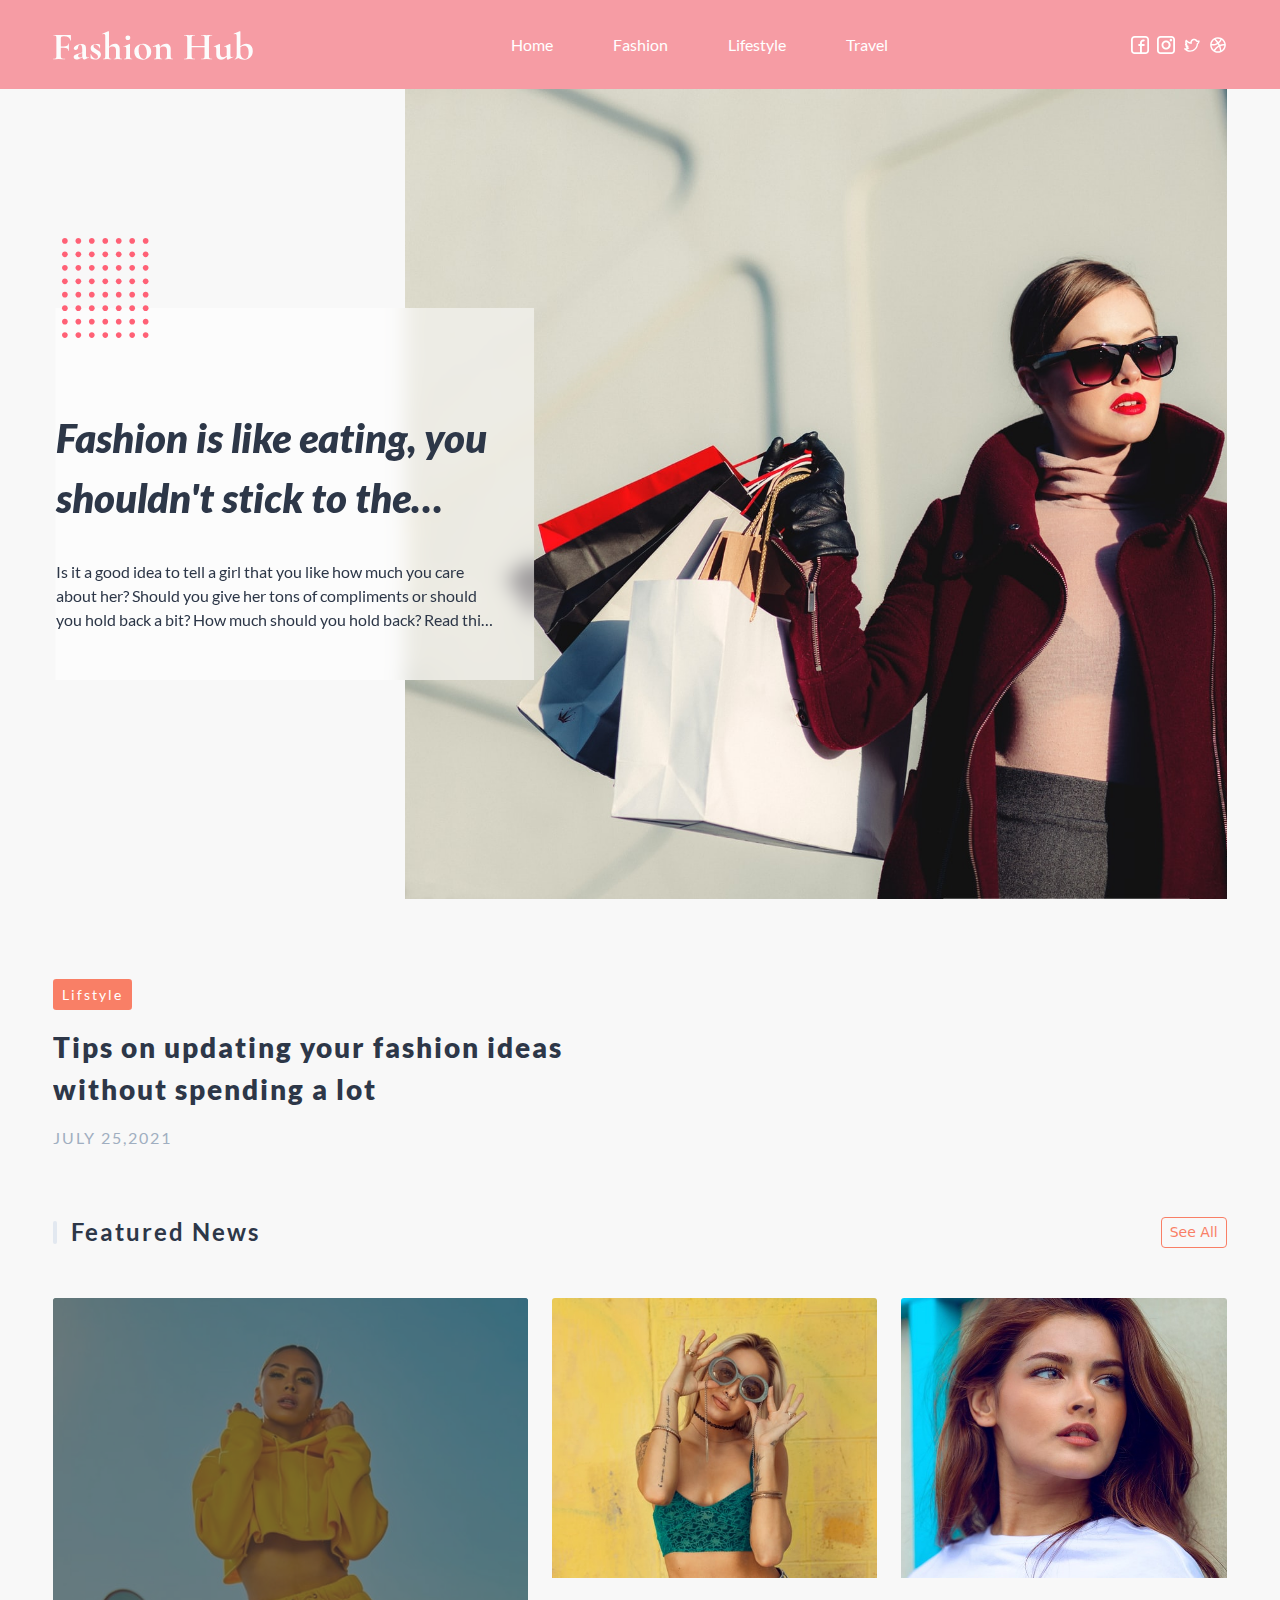
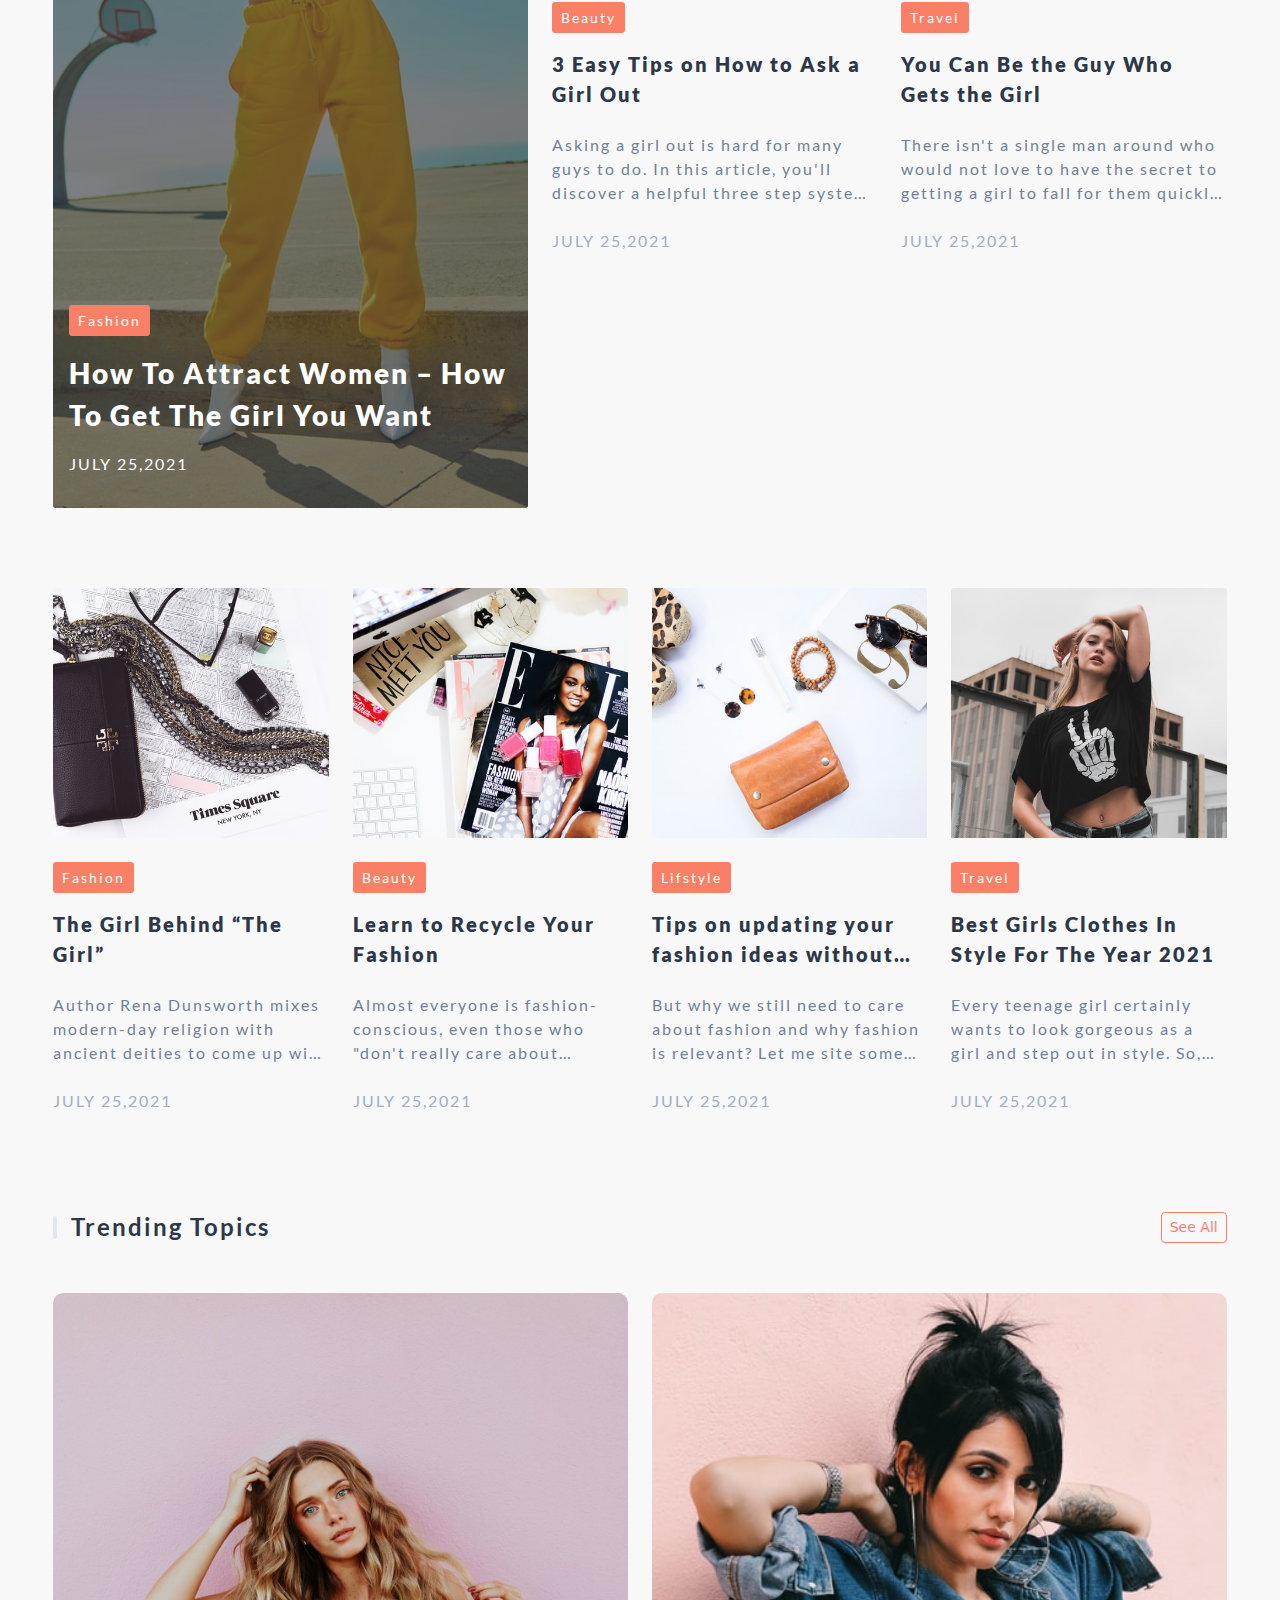
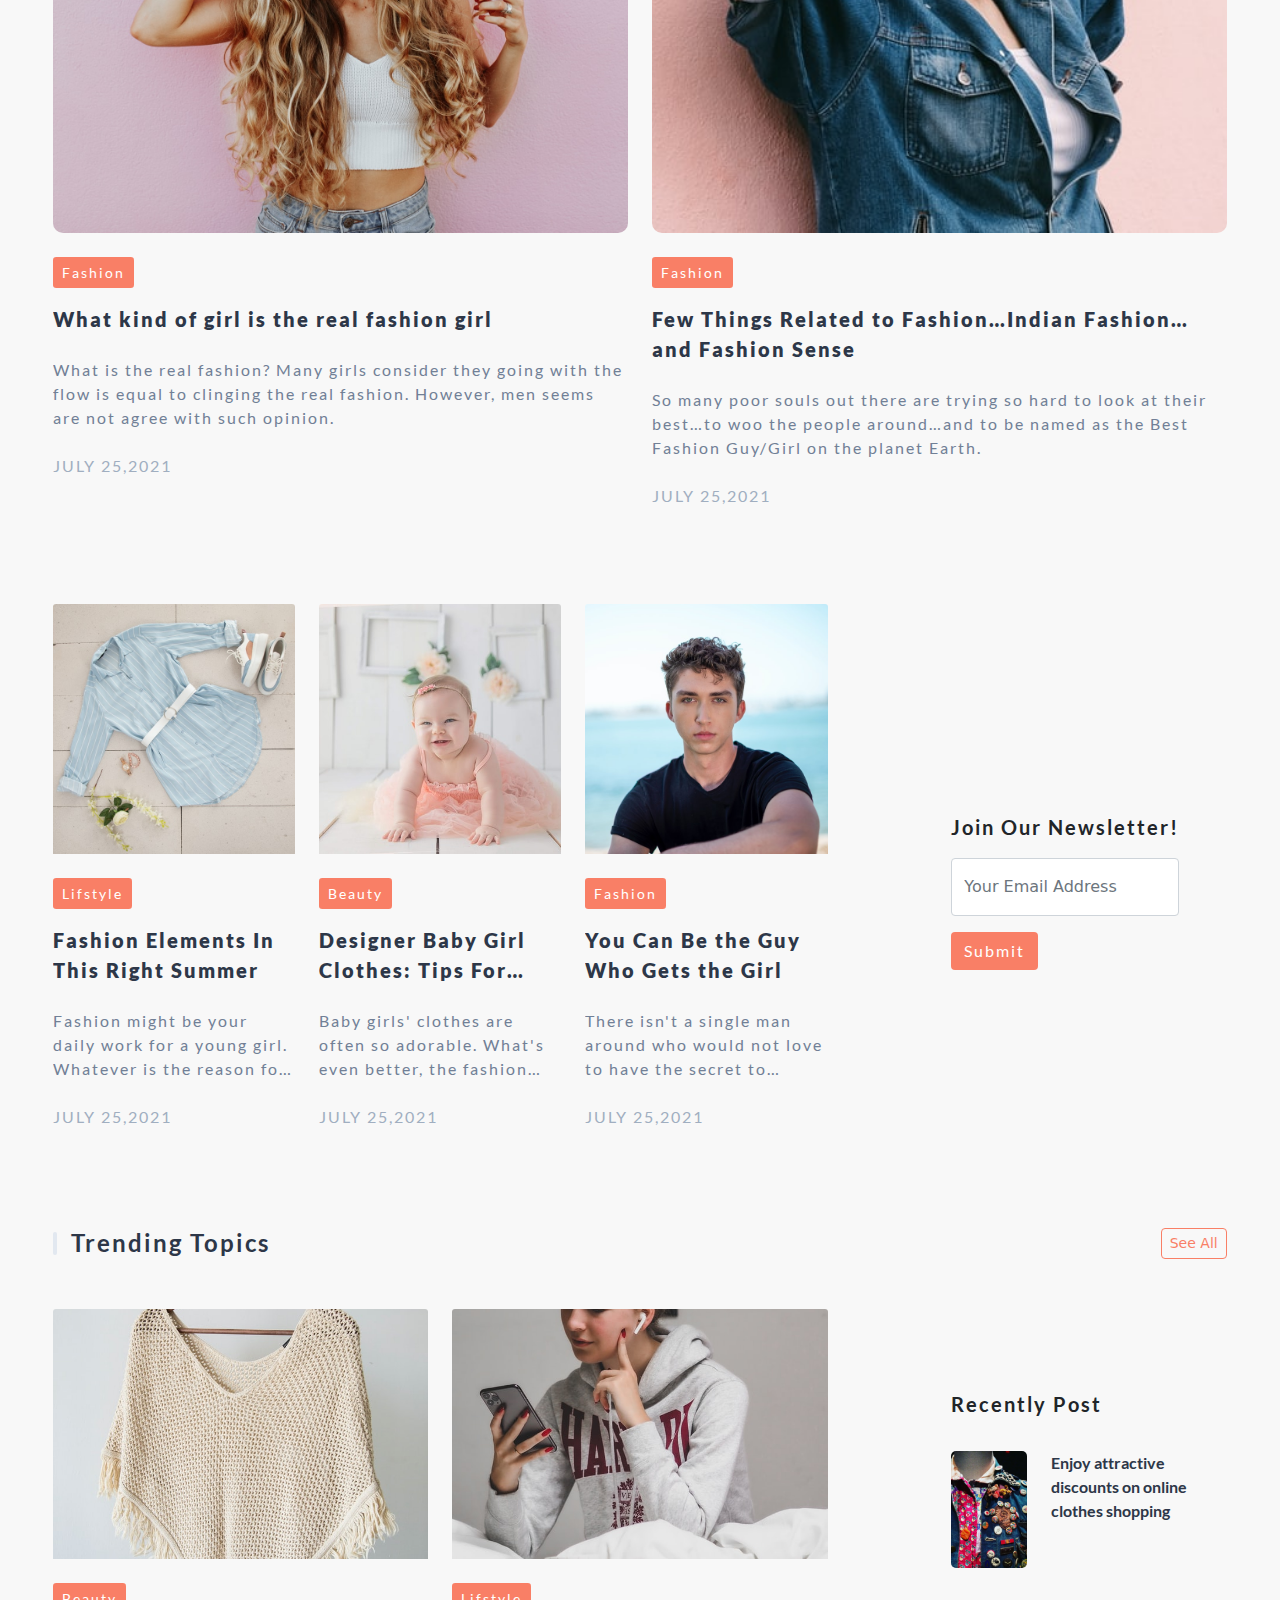
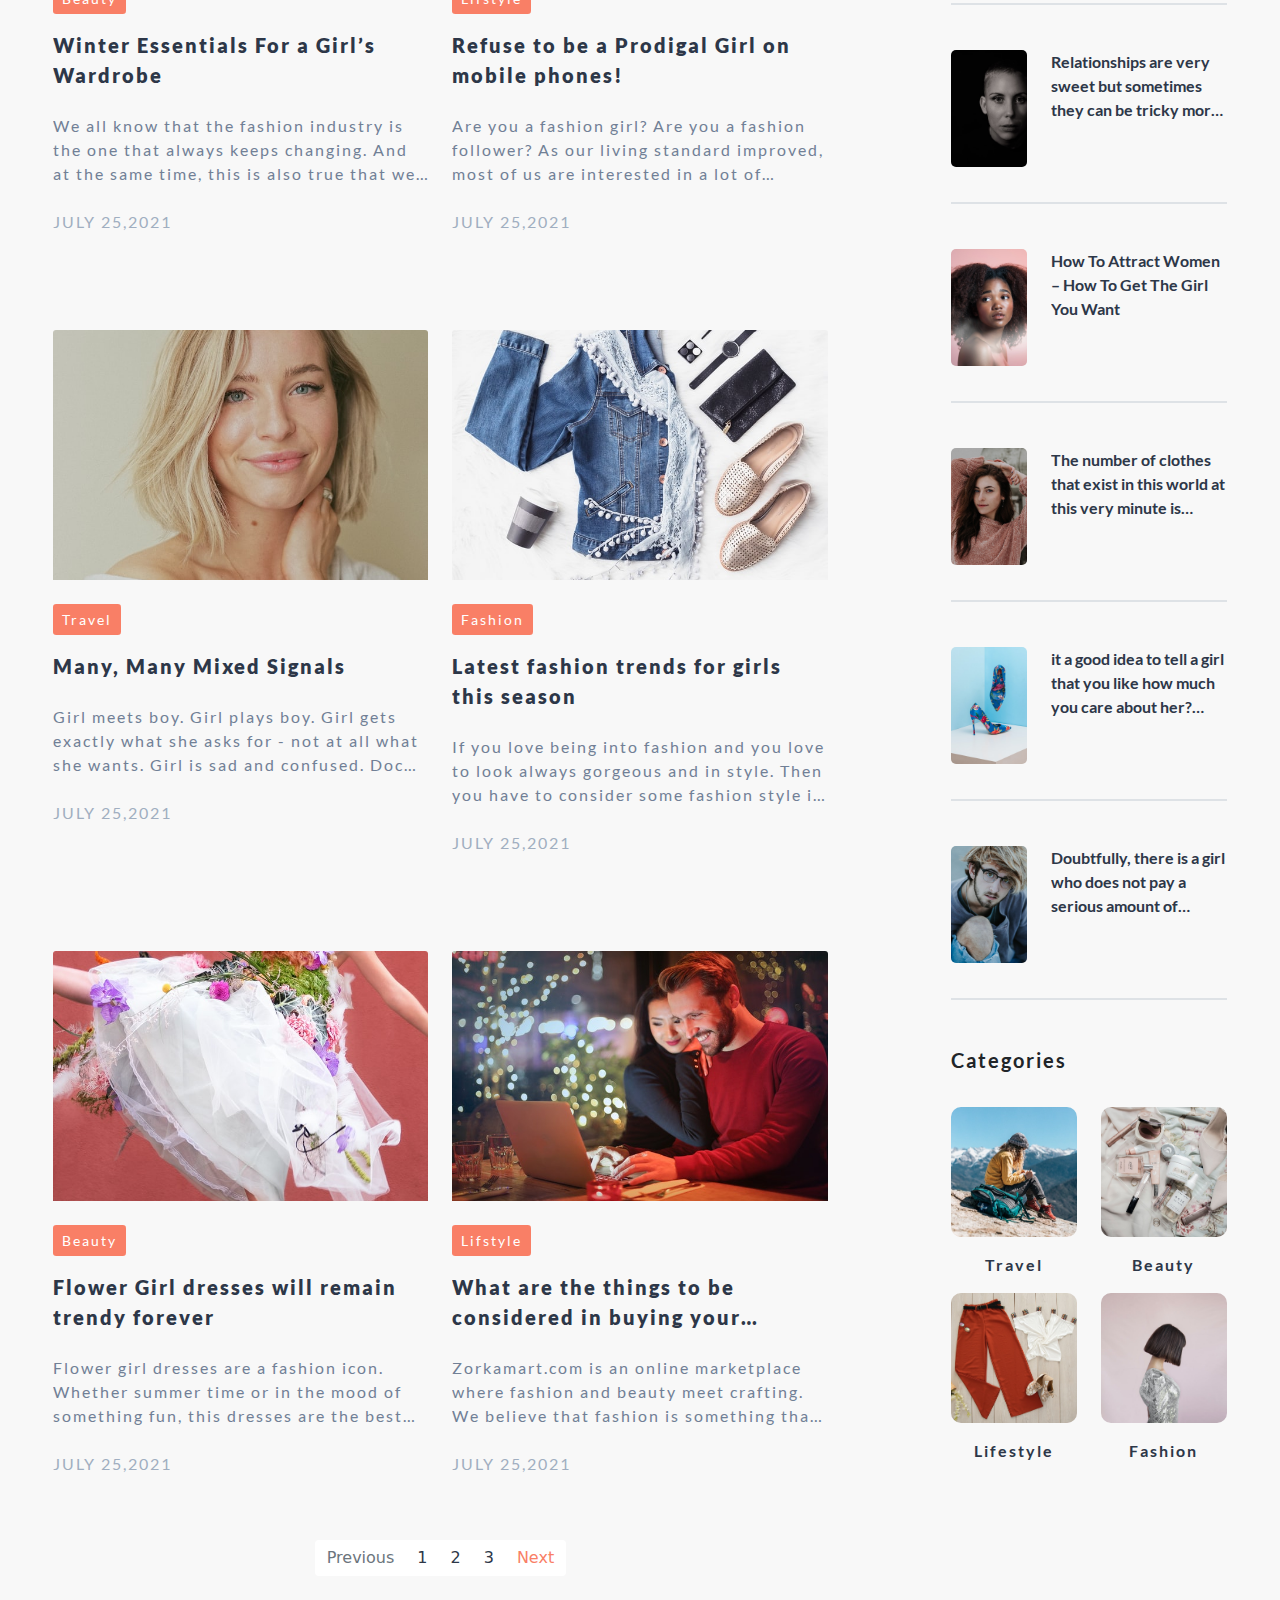
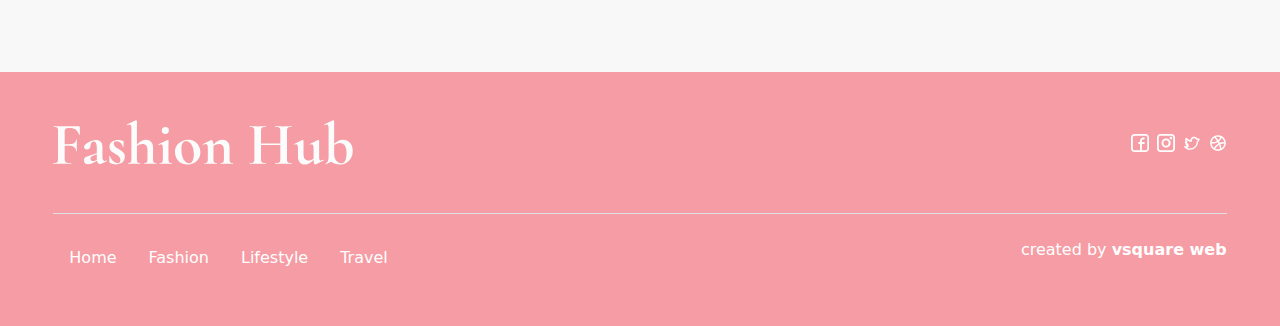
<file: index.html>
<!DOCTYPE html>
<html lang="en">

<head>
  <meta charset="UTF-8" />
  <meta http-equiv="X-UA-Compatible" content="IE=edge" />
  <meta name="viewport" content="width=device-width, initial-scale=1.0" />
  <link rel="stylesheet" href="./bootstrap-5/bootstrap-5.0.2-dist/css/bootstrap.min.css" />
  <link rel="stylesheet" href="./css/style.css" />

  <title>Blog</title>
</head>

<body>
  <div class="container-fluid g-0 clr3">
    <div class="col-xxl-11 col-xl-11 col-lg-11 col-md-11 col-11 mx-auto">
      <nav class="navbar navbar-expand-lg navbar-light  py-4">
        <div class="container-fluid">
          <a class="navbar-brand" href="#"><img src="./image/logo.svg" width="200px" height="auto" alt=""></a>
          <button class="navbar-toggler" type="button" data-bs-toggle="collapse"
            data-bs-target="#navbarSupportedContent" aria-controls="navbarSupportedContent" aria-expanded="false"
            aria-label="Toggle navigation">
            <span class="navbar-toggler-icon"></span>
          </button>
          <div class="collapse navbar-collapse " id="navbarSupportedContent">
            <ul class="navbar-nav mx-auto mb-2 mb-lg-0">
              <li class="nav-item">
                <a class="nav-link text-capitalize active" aria-current="page" href="index.html">Home</a>
              </li>
              <li class="nav-item">
                <a class="nav-link text-capitalize " aria-current="page" href="fashion.html">fashion</a>
              </li>
              <li class="nav-item">
                <a class="nav-link text-capitalize " aria-current="page" href="lifestyle.html">lifestyle</a>
              </li>
              <li class="nav-item">
                <a class="nav-link text-capitalize " aria-current="page" href="travel.html">travel</a>
              </li>
              </li>
            </ul>

            <div class="d-flex  flex-row bd-highlight   ">
              <div class="  bd-highlight"> <a href=""> <img src="./image/fb.svg" width="18px" height="auto" alt=""></a>
              </div>
              <div class=" ps-2 bd-highlight"> <a href=""><img src="./image/insta.svg" width="18px" height="auto"
                    alt=""></a></div>
              <div class=" ps-2 bd-highlight"> <a href=""> <img src="./image/twiter.svg" width="18px" height="auto"
                    alt=""></a></div>
              <div class=" ps-2 bd-highlight"> <a href=""> <img src="./image/drible.svg" width="18px" height="auto"
                    alt=""> </a></div>
            </div>
          </div>
        </div>
      </nav>
    </div>
  </div>
  <div class="col-xxl-11 col-xl-11 col-lg-11 col-md-11 col-12 mx-auto d-flex justify-content-end m_lg m_xl">
    <div class="cxx3 d-flex align-items-center">
      <div class="col-xxl-7 col-xl-7 col-lg-7 col-md-7 col-10 cxx4">
        <div class="cxx5">
          <img src="./image/bg2.svg" width="100px" height="100px" alt="" />
        </div>
        <a href="post.html">
          <p class="cxx6 fs-1">
            Fashion is like eating, you shouldn't stick to the same menu
          </p>
        </a>
        <p class="fs-6 fw-normal  pt-lg-3 pt-xs-5 mb-lg-5 cxx7 fs-5 clr1">
          Is it a good idea to tell a girl that you like how much you care about her? Should you give her tons of compliments or should you hold back a bit? How much should you hold back? Read this article to find out the answers to all these questions about what to text a girl you like and much more.
        </p>
      </div>
    </div>
  </div>

  <div class="col-xxl-11 col-xl-11 col-lg-11 col-md-11 col-11 mx-auto">
    <div class="row  my-5 ">
      <div class="col-xxl-6 col-xl-6 col-lg-6 col-md-6 col-12">
        <button type="button" class="btn clr2 btn-sm text-capitalize font-family3 text-white ">lifstyle</button>
        <a href="">
          <p class="fs-3 set_heading pt-3 clr1 h_ font-family1">Tips on updating your fashion ideas without spending a lot  </p>
        </a>
        <p class="text-uppercase font-family3 clr6">july 25,2021</p>
      </div>
    </div>
    <div class="col-xxl-12 col-xl-12 col-lg-12 col-md-12 col-12 d-flex justify-content-between align-items-center pb-5">
      <span class="text-capitalize fs-4 font-family2 clr1 d-flex align-items-center"><img src="./image/line.svg"
          width="4px" height="auto" alt=""> &nbsp; featured news</span>
      <button type="button" class="btn btn_outline btn-sm text-capitalize  rounded  ">see all</button>
    </div>

    <div class="row m_xl m_lg ">
      <div class="col-xxl-5 col-xl-5 col-lg-5 col-md-12 col-12">
        <div class="card bg-dark text-white border-0 rounded ">
          <img src="./image/bg3.jpg" class="card-img cxx8" alt="...">
          <div class="card-img-overlay d-flex align-items-end ">
            <div>
              <button type="button" class="btn clr2 btn-sm text-white text-capitalize font-family3  ">fashion</button>
              <a href="">
                <p class="fs-3 set_heading pt-3 text-white font-family1 h_">How To Attract Women – How To Get The Girl You Want</p>
              </a>
              <p class="text-uppercase font-family3 text-white">july 25,2021</p>
            </div>
          </div>
        </div>
      </div>
      <div class="col-xxl-7 col-xl-7 col-lg-7 col-md-12 col-12 m_md ">
        <div class="row">
          <div class="col-xxl-6 col-xl-6 col-lg-6 col-md-6 col-12 m_sm ">
            <div class="card border-0 ">
              <img src="./image/bg4.jpg" class="card-img-top cxx9" alt="...">
              <div class="card-body p-0">
                <div class="pt-4">
                  <button type="button"
                    class="btn clr2 btn-sm text-white text-capitalize font-family3 ">beauty</button>
                  <a href="">
                    <p class="fs-5 set_heading clr1 h_ pt-3  font-family1">3 Easy Tips on How to Ask a Girl Out</p>
                  </a>
                  <p class="fs-6 font-family3 pt-2 clr5 set_para">
                    Asking a girl out is hard for many guys to do.  In this article, you'll discover a helpful three step system for getting a girl on a date.
                  </p>
                  <p class="text-uppercase font-family3 clr6 pt-2">july 25,2021</p>
                </div>
              </div>
            </div>
          </div>
          <div class="col-xxl-6 col-xl-6 col-lg-6 col-md-6 col-12">
            <div class="card border-0">
              <img src="./image/bg5.jpg" class="card-img-top cxx9" alt="...">
              <div class="card-body p-0">
                <div class="pt-4">
                  <button type="button"
                    class="btn clr2 btn-sm text-white text-capitalize font-family3 ">travel</button>
                  <a href="">
                    <p class="fs-5 set_heading clr1 h_ pt-3  font-family1">You Can Be the Guy Who Gets the Girl</p>
                  </a>
                  <p class="fs-6 font-family3 pt-2 clr5 set_para">
                    There isn't a single man around who would not love to have the secret to getting a girl to fall for them quickly and easily. Wouldn't it be nice if there was a book that was guaranteed to ensure that the guy gets the girl. Unfortunately, that is not the case, and it the best ways to impress a girl really depends on the girl herself. However, there are some things that you can do that nearly every girl likes, that will help you get the girl.
                  </p>
                  <p class="text-uppercase font-family3 clr6 pt-2">july 25,2021</p>
                </div>
              </div>
            </div>
          </div>
        </div>
      </div>
    </div>
    <div class="row m_lg m_xl">
      <div class="col-xxl-3 col-xl-3 col-lg-3 col-md-6 m_md col-12 m_sm">
        <div class="card border-0">
          <img src="./image/bg7.jpg" class="card-img-top cxx10" alt="...">
          <div class="card-body p-0">
            <div class="pt-4">
              <button type="button" class="btn clr2 btn-sm text-white text-capitalize font-family3 ">fashion</button>
              <a href="">
                <p class="fs-5 set_heading pt-3 clr1 h_ font-family1">The Girl Behind “The Girl”</p>
              </a>
              <p class="fs-6 font-family3   pt-2 clr5  set_para">
                Author Rena Dunsworth mixes modern-day religion with ancient deities to come up with a fresh perspective on relationships. Her first book, “The Girl, the Moon, and the Melon” is about a young boy who wants to be a girl, and when his prayers are answered, she finds herself holding the key to change a cosmic law that has imprisoned others in hell.
              </p>
              <p class="text-uppercase font-family3 clr6 pt-2">july 25,2021</p>
            </div>
          </div>
        </div>
      </div>
      <div class="col-xxl-3 col-xl-3 col-lg-3 col-md-6 m_md col-12 m_sm">
        <div class="card border-0">
          <img src="./image/bg8.jpg" class="card-img-top cxx10" alt="...">
          <div class="card-body p-0">
            <div class="pt-4">
              <button type="button" class="btn clr2 btn-sm text-white text-capitalize font-family3 ">beauty</button>
              <a href="">
                <p class="fs-5 set_heading pt-3 clr1 h_ font-family1">Learn to Recycle Your Fashion</p>
              </a>
              <p class="fs-6 font-family3 pt-2 clr5 set_para">
                Almost everyone is fashion-conscious, even those who "don't really care about fashion" have a fashion statement. Fashion trends, like culture, differ from one another, and so making it hard for a specific one to stand out.
              </p>
              <p class="text-uppercase font-family3 clr6 pt-2">july 25,2021</p>
            </div>
          </div>
        </div>
      </div>
      <div class="col-xxl-3 col-xl-3 col-lg-3 col-md-6 m_md col-12 m_sm">
        <div class="card border-0">
          <img src="./image/bg9.jpg" class="card-img-top cxx10" alt="...">
          <div class="card-body p-0">
            <div class="pt-4">
              <button type="button" class="btn clr2 btn-sm text-white text-capitalize font-family3 ">lifstyle</button>
              <a href="">
                <p class="fs-5 set_heading pt-3 clr1 h_ font-family1">Tips on updating your fashion ideas without spending a lot</p>
              </a>
              <p class="fs-6 font-family3 pt-2 clr5 set_para">
                But why we still need to care about fashion and why fashion is relevant? Let me site some definition of fashion and its importance.Although we can’t deny that there are some who just don’t care about the fashion at all.
              </p>
              <p class="text-uppercase font-family3 clr6 pt-2">july 25,2021</p>
            </div>
          </div>
        </div>
      </div>
      <div class="col-xxl-3 col-xl-3 col-lg-3 col-md-6 m_md col-12 m_sm">
        <div class="card border-0">
          <img src="./image/bg10.jpg" class="card-img-top cxx10" alt="...">
          <div class="card-body p-0">
            <div class="pt-4">
              <button type="button" class="btn clr2 btn-sm text-white text-capitalize font-family3 ">travel</button>
              <a href="">                
                <p class="fs-5 set_heading pt-3 clr1 h_ font-family1">Best Girls Clothes In Style For The Year 2021</p>
              </a>
              <p class="fs-6 font-family3 pt-2 clr5 set_para">
                Every teenage girl certainly wants to look gorgeous as a girl and step out in style. So, get going with the latest fashion trends of girls clothing in 2011 and look gorgeous all the way.
              </p>
              <p class="text-uppercase font-family3 clr6 pt-2">july 25,2021</p>
            </div>
          </div>
        </div>
      </div>
    </div>

    <div class="col-xxl-12 col-xl-12 col-lg-12 col-md-12 col-12 d-flex justify-content-between align-items-center pb-5">
      <span class="text-capitalize fs-4 font-family2 clr1 d-flex align-items-center"><img src="./image/line.svg"
          width="4px" height="auto" alt=""> &nbsp; trending topics</span>
      <button type="button" class="btn btn_outline btn-sm text-capitalize  rounded  ">see all</button>
    </div>
    <div class="row m_lg m_xl">
      <div class="col-xxl-6 col-xl-6 col-lg-6 col-md-12 col-12 m_sm_b">
        <img src="./image/bg11.jpg" class="cxx11" alt="">
        <div class="pt-4">
          <button type="button" class="btn clr2 btn-sm text-white text-capitalize font-family3 ">fashion</button>
          <a href="">
            <p class="fs-5 set_heading pt-3 clr1 h_ font-family1">What kind of girl is the real fashion girl</p>
          </a>
          <p class="fs-6 font-family3 pt-2 clr5 set_para">
            What is the real fashion? Many girls consider they going with the flow is equal to clinging the real fashion. However, men seems are not agree with such opinion.
          </p>
          <p class="text-uppercase font-family3 clr6 pt-2">july 25,2021</p>
        </div>
      </div>
      <div class="col-xxl-6 col-xl-6 col-lg-6 col-md-12 col-12 m_sm">
        <img src="./image/bg12.jpg" class="cxx11" alt="">
        <div class="pt-4">
          <button type="button" class="btn clr2 btn-sm text-white text-capitalize font-family3 ">fashion</button>
          <a href="">
            <p class="fs-5 set_heading pt-3 clr1 h_ font-family1">Few Things Related to Fashion…Indian Fashion… and Fashion Sense</p></a>
          <p class="fs-6 font-family3 pt-2 clr5 set_para">
            So many poor souls out there are trying so hard to look at their best…to woo the people around…and to be named as the Best Fashion Guy/Girl on the planet Earth.
          </p>
          <p class="text-uppercase font-family3 clr6 pt-2">july 25,2021</p>
        </div>
      </div>
    </div>

    <div class="row">
      <div class="col-xxl-8 col-xl-8 col-lg-8 col-md-12 col-12">
        <div class="row m_lg m_xl">
          <div class="col-xxl-4 col-xl-4 col-lg-4 col-md-6 m_md col-12 m_sm">
            <div class="card border-0">
              <img src="./image/bg13.jpg" class="card-img-top cxx10" alt="...">
              <div class="card-body p-0">
                <div class="pt-4">
                  <button type="button"
                    class="btn clr2 btn-sm text-white text-capitalize font-family3 ">lifstyle</button>
                  <a href="">
                    <p class="fs-5 set_heading pt-3 clr1 h_ font-family1">Fashion Elements In This Right Summer</p>
                  </a>
                  <p class="fs-6 font-family3 pt-2 clr5 set_para">
                    Fashion might be your daily work for a young girl. Whatever is the reason for you to get into world of international fashion, finding out latest fashion trends from all over the globe is essential.
                  </p>
                  <p class="text-uppercase font-family3 clr6 pt-2">july 25,2021</p>
                </div>
              </div>
            </div>
          </div>
          <div class="col-xxl-4 col-xl-4 col-lg-4 col-md-6 m_md col-12 m_sm">
            <div class="card border-0">
              <img src="./image/bg21.jpg" class="card-img-top cxx10" alt="...">
              <div class="card-body p-0">
                <div class="pt-4">
                  <button type="button"
                    class="btn clr2 btn-sm text-white text-capitalize font-family3 ">beauty</button>
                  <a href="">
                    <p class="fs-5 set_heading pt-3 clr1 h_ font-family1">Designer Baby Girl Clothes: Tips For Mommies</p>
                  </a>
                  <p class="fs-6 font-family3 pt-2 clr5 set_para">
                    Baby girls' clothes are often so adorable. What's even better, the fashion world has a lot to offer your baby girl. Fashion trends keep changing, and fashion lovers who want their babies to stand out from the rest always try to keep up with the latest, to ensure their kids get great designs and top quality as well. However, this might be a little bit confusing given the availability of many popular brands in the market.
                  </p>
                  <p class="text-uppercase font-family3 clr6 pt-2">july 25,2021</p>
                </div>
              </div>
            </div>
          </div>
          <div class="col-xxl-4 col-xl-4 col-lg-4 col-md-6 m_md col-12 m_sm">
            <div class="card border-0">
              <img src="./image/bg15.jpg" class="card-img-top cxx10" alt="...">
              <div class="card-body p-0">
                <div class="pt-4">
                  <button type="button"
                    class="btn clr2 btn-sm text-white text-capitalize font-family3 ">fashion</button>
                  <a href="">
                    <p class="fs-5 set_heading pt-3 clr1 h_ font-family1">You Can Be the Guy Who Gets the Girl</p>
                  </a>
                  <p class="fs-6 font-family3 pt-2 clr5 set_para ">
                    There isn't a single man around who would not love to have the secret to getting a girl to fall for them quickly and easily. Wouldn't it be nice if there was a book that was guaranteed to ensure that the guy gets the girl. Unfortunately, that is not the case, and it the best ways to impress a girl really depends on the girl herself. However, there are some things that you can do that nearly every girl likes, that will help you get the girl.
                  </p>
                  <p class="text-uppercase font-family3 clr6 pt-2">july 25,2021</p>
                </div>
              </div>
            </div>
          </div>
        </div>

      </div>
      <div class="col-xxl-1 col-xl-1 col-lg-1 col-md-1 col-12 "></div>
      <div class="col-xxl-3 col-xl-3 col-lg-3 col-md-12 col-12 d-flex align-items-center">
        <div>
          <p class="text-capitalize fs-5 font-family2">Join our newsletter!</p>

          <form>
            <div class="mb-3">

              <input type="email" class="form-control py-3 border-1" id="exampleInputEmail1"
                aria-describedby="emailHelp" placeholder="Your Email Address">

            </div>

            <button type="submit" class="btn clr2 text-white font-family3 mb-5">Submit</button>
          </form>
        </div>

      </div>

    </div>

    <div class="col-xxl-12 col-xl-12 col-lg-12 col-md-12 col-12 d-flex justify-content-between align-items-center pb-5">
      <span class="text-capitalize fs-4 font-family2 clr1 d-flex align-items-center"><img src="./image/line.svg"
          width="4px" height="auto" alt=""> &nbsp; trending topics</span>
      <button type="button" class="btn btn_outline btn-sm text-capitalize  rounded  ">see all</button>
    </div>

    <div class="row ">
      <div class="col-xxl-8 col-xl-8 col-lg-8 col-md-12 col-12">
        <div class="row m_lg m_xl">
          <div class="col-xxl-6 col-xl-6 col-lg-6 col-md-6 m_md col-12 m_sm">
            <div class="card border-0">
              <img src="./image/bg19.jpg" class="card-img-top cxx10" alt="...">
              <div class="card-body p-0">
                <div class="pt-4">
                  <button type="button"
                    class="btn clr2 btn-sm text-white text-capitalize font-family3 ">beauty</button>
                  <a href="">
                    <p class="fs-5 set_heading pt-3 clr1 h_ font-family1">Winter Essentials For a Girl’s Wardrobe</p>
                  </a>
                  <p class="fs-6 font-family3 pt-2 clr5 set_para">
                    We all know that the fashion industry is the one that always keeps changing. And at the same time, this is also true that we want to look stylish and up to date with trending fashion. It's the time to show the world that you are a fashion-savvy girl with the following winter essentials in your wardrobe.
                  </p>
                  <p class="text-uppercase font-family3 clr6 pt-2">july 25,2021</p>
                </div>
              </div>
            </div>
          </div>

          <div class="col-xxl-6 col-xl-6 col-lg-6 col-md-6 m_md col-12 m_sm">
            <div class="card border-0">
              <img src="./image/bg17.jpg" class="card-img-top cxx10" alt="...">
              <div class="card-body p-0">
                <div class="pt-4">
                  <button type="button"
                    class="btn clr2 btn-sm text-white text-capitalize font-family3 ">lifstyle</button>
                  <a href="">
                    <p class="fs-5 set_heading pt-3 clr1 h_ font-family1">Refuse to be a Prodigal Girl on mobile phones!</p>
                  </a>
                  <p class="fs-6 font-family3 pt-2 clr5 set_para">
                    Are you a fashion girl? Are you a fashion follower? As our living standard improved, most of us are interested in a lot of fashion accessories, such as clothes shoes and jewelries. But now, a lot of electronic items were included in the fashion accessories, they are always a
                  </p>
                  <p class="text-uppercase font-family3 clr6 pt-2">july 25,2021</p>
                </div>
              </div>
            </div>
          </div>
        </div>

        <div class="row m_lg m_xl">
          <div class="col-xxl-6 col-xl-6 col-lg-6 col-md-6 m_md col-12 m_sm">
            <div class="card border-0">
              <img src="./image/bg18.jpg" class="card-img-top cxx10" alt="...">
              <div class="card-body p-0">
                <div class="pt-4">
                  <button type="button"
                    class="btn clr2 btn-sm text-white text-capitalize font-family3 ">travel</button>
                  <a href="">
                    <p class="fs-5 set_heading pt-3 clr1 h_ font-family1">Many, Many Mixed Signals</p>
                  </a>
                  <p class="fs-6 font-family3 pt-2 clr5 set_para">
                    Girl meets boy. Girl plays boy. Girl gets exactly what she asks for - not at all what she wants. Girl is sad and confused. Doc helps girl to understand.
                  </p>
                  <p class="text-uppercase font-family3 clr6 pt-2">july 25,2021</p>
                </div>
              </div>
            </div>
          </div>

          <div class="col-xxl-6 col-xl-6 col-lg-6 col-md-6 m_md col-12 m_sm">
            <div class="card border-0">
              <img src="./image/bg16.jpg" class="card-img-top cxx10" alt="...">
              <div class="card-body p-0">
                <div class="pt-4">
                  <button type="button"
                    class="btn clr2 btn-sm text-white text-capitalize font-family3 ">fashion</button>
                  <a href="">
                    <p class="fs-5 set_heading pt-3 clr1 h_ font-family1">Latest fashion trends for girls this season</p>
                  </a>
                  <p class="fs-6 font-family3 pt-2 clr5 set_para">
                    If you love being into fashion and you love to look always gorgeous and in style. Then you have to consider some fashion style in your daily lives. The latest fashion trends for girls may seem to change every year. As many say, fashion is a pendulum that swings from one side to the other. So, if you are a gorgeous girl who is looking for the latest fashion trends that are related to the best clothes then pretty sure that you can 
                  </p>
                  <p class="text-uppercase font-family3 clr6 pt-2">july 25,2021</p>
                </div>
              </div>
            </div>
          </div>
        </div>

        <div class="row m_lg m_xl">
          <div class="col-xxl-6 col-xl-6 col-lg-6 col-md-6 m_md col-12 m_sm">
            <div class="card border-0">
              <img src="./image/bg14.jpg" class="card-img-top cxx10" alt="...">
              <div class="card-body p-0">
                <div class="pt-4">
                  <button type="button"
                    class="btn clr2 btn-sm text-white text-capitalize font-family3 ">beauty</button>
                  <a href="">
                    <p class="fs-5 set_heading pt-3 clr1 h_ font-family1">Flower Girl dresses will remain trendy forever</p>
                  </a>
                  <p class="fs-6 font-family3 pt-2 clr5 set_para">
                    Flower girl dresses are a fashion icon. Whether summer time or in the mood of something fun, this dresses are the best choice
                  </p>
                  <p class="text-uppercase font-family3 clr6 pt-2">july 25,2021</p>
                </div>
              </div>
            </div>
          </div>

          <div class="col-xxl-6 col-xl-6 col-lg-6 col-md-6 m_md col-12 m_sm">
            <div class="card border-0">
              <img src="./image/bg20.jpg" class="card-img-top cxx10" alt="...">
              <div class="card-body p-0">
                <div class="pt-4">
                  <button type="button"
                    class="btn clr2 btn-sm text-white text-capitalize font-family3 ">lifstyle</button>
                  <a href="">
                    <p class="fs-5 set_heading pt-3 clr1 h_ font-family1">What are the things to be considered in buying your wedding suit?</p>
                  </a>
                  <p class="fs-6 font-family3 pt-2 clr5 set_para">
                    Zorkamart.com is an online marketplace where fashion and beauty meet crafting. We believe that fashion is something that comes from within you and even if fashion fades, style is eternal. This site is a well-rounded recipe for those who loves little sugar and spice in their wardrobe.  We see beyond makeup & expensive shoes, we believe in style, we believe in two things and two things alone that a girl /women never leave home without a kajal and she should be classy.
                  </p>
                  <p class="text-uppercase font-family3 clr6 pt-2">july 25,2021</p>
                </div>
              </div>
            </div>
          </div>

          <div class="col-lg-12 col-md-12 col-12 mt-5">
            <nav aria-label="Page navigation example ">
              <ul class="pagination justify-content-center ">
                <li class="page-item disabled ">
                  <a class="page-link border-0" href="#" tabindex="-1" aria-disabled="true">Previous</a>
                </li>
                <li class="page-item  "><a class="page-link border-0  clr1 h_" href="#">1</a></li>
                <li class="page-item "><a class="page-link  border-0 clr1 h_" href="#">2</a></li>
                <li class="page-item "><a class="page-link  border-0 clr1 h_" href="#">3</a></li>
                <li class="page-item">
                  <a class="page-link border-0 clr4" href="#">Next</a>
                </li>
              </ul>
            </nav>
          </div>

        </div>



      </div>
      <div class="col-xxl-1 col-xl-1 col-lg-1 col-md-1 col-12"></div>
      <div class="col-xxl-3 col-xl-3 col-lg-3 col-md-12 col-12 m_sm_b1 ">
        <p class="fs-5 font-family2 text-capitalize pb-3 text-dark ">recently post</p>
        <div class="col-lg-12 col-md-12 col-12">
          <div class="row  ">
            <div class="col-lg-4 col-md-4 col-4  ">
              <img src="./image/bg25.jpg" class="cxx12" alt="">
            </div>
            <div class="col-lg-8 col-md-8 col-8 ">
              <a href="">
                <p class="fs-6 font-family5 h_  clr1 set_para">Enjoy attractive discounts on online clothes shopping</p>
              </a>
            </div>
          </div>
          <div class="col-lg-12 border m_y "></div>
          <div class="row  ">
            <div class="col-lg-4 col-md-4 col-4  ">
              <img src="./image/bg22.jpg" class="cxx12" alt="">
            </div>
            <div class="col-lg-8 col-md-8 col-8 ">
              <a href="">
                <p class="fs-6 font-family5 h_  clr1 set_para">Relationships are very sweet but sometimes they can be tricky more so when you choose the wrong girl. As much as it can be hard to notice such kind of a girl at the beginning of a</p>
              </a>
            </div>
          </div>
          <div class="col-lg-12 border m_y "></div>
          <div class="row  ">
            <div class="col-lg-4 col-md-4 col-4  ">
              <img src="./image/bg23.jpg" class="cxx12" alt="">
            </div>
            <div class="col-lg-8 col-md-8 col-8 ">
              <a href="">
                <p class="fs-6 font-family5 h_  clr1 set_para">How To Attract Women – How To Get The Girl You Want</p>
              </a>
            </div>
          </div>
          <div class="col-lg-12 border m_y "></div>
          <div class="row  ">
            <div class="col-lg-4 col-md-4 col-4  ">
              <img src="./image/bg24.jpg" class="cxx12" alt="">
            </div>
            <div class="col-lg-8 col-md-8 col-8 ">
              <a href="">
                <p class="fs-6 font-family5 h_  clr1 set_para">The number of clothes that exist in this world at this very minute is probably</p>
              </a>
            </div>
          </div>
          <div class="col-lg-12 border m_y "></div>
          <div class="row  ">
            <div class="col-lg-4 col-md-4 col-4  ">
              <img src="./image/bg26.jpg" class="cxx12" alt="">
            </div>
            <div class="col-lg-8 col-md-8 col-8 ">
              <a href="">
                <p class="fs-6 font-family5 h_  clr1 set_para"> it a good idea to tell a girl that you like how much you care about her? Should you give her</p>
              </a>
            </div>
          </div>
          <div class="col-lg-12 border m_y "></div>

          <div class="row  ">
            <div class="col-lg-4 col-md-4 col-4  ">
              <img src="./image/bg27.jpg" class="cxx12" alt="">
            </div>
            <div class="col-lg-8 col-md-8 col-8 ">
              <a href="">
                <p class="fs-6 font-family5 h_  clr1 set_para">Doubtfully, there is a girl who does not pay a serious amount of attention to the clothes she wears.</p>
              </a>
            </div>
          </div>
          <div class="col-lg-12 border m_y "></div>
        </div>

        <p class="fs-5 font-family2 text-capitalize pb-3 text-dark ">categories</p>


        <div class="row">
          <div class="col-lg-6 col-md-6 col-12 m_sm m_md">
            <a href="">
              <img src="./image/bg31.jpg" class="cxx13" alt="">
              <p class="text-capitalize text-center pt-3 clr1 font-family2 h_">travel</p>
            </a>
          </div>
          <div class="col-lg-6 col-md-6 col-12 m_sm m_md">
            <a href="">
              <img src="./image/bg30.jpg" class="cxx13" alt="">
              <p class="text-capitalize text-center pt-3 clr1 font-family2 h_">beauty</p>
            </a>
          </div>
        </div>

        <div class="row ">
          <div class="col-lg-6 col-md-6 col-12 m_sm m_md">
            <a href="">
              <img src="./image/bg28.jpg" class="cxx13" alt="">
              <p class="text-capitalize text-center pt-3 clr1 font-family2 h_">lifestyle</p>
            </a>
          </div>
          <div class="col-lg-6 col-md-6 col-12 m_sm m_md">
            <a href="">
              <img src="./image/bg29.jpg" class="cxx13" alt="">
              <p class="text-capitalize text-center pt-3 clr1 font-family2 h_">fashion</p>
            </a>
          </div>
        </div>

      </div>

    </div>

  </div>

  <footer class="clr3 py-5  mt-md-5 mt-lg-0 mt-sm-0">
    <div class="col-xxl-11 col-xl-11 col-lg-11 col-md-11 col-12 mx-auto  ">


      <div class="row d-flex align-items-center border-bottom pb-5 g-0">
        <div class="col-lg-6 col-md-6 col-12 cxx14 "><img src="./image/logo.svg" width="300px" height="auto" alt="">
        </div>
        <div class="col-lg-6 col-md-6 col-12 cxx15">
          <div class="d-flex  flex-row bd-highlight   ">
            <div class="  bd-highlight"> <a href=""> <img src="./image/fb.svg" width="18px" height="auto" alt=""></a>
            </div>
            <div class=" ps-2 bd-highlight"> <a href=""><img src="./image/insta.svg" width="18px" height="auto"
                  alt=""></a></div>
            <div class=" ps-2 bd-highlight"> <a href=""> <img src="./image/twiter.svg" width="18px" height="auto"
                  alt=""></a></div>
            <div class=" ps-2 bd-highlight"> <a href=""> <img src="./image/drible.svg" width="18px" height="auto"
                  alt="">
              </a></div>
          </div>
        </div>
      </div>

      <div class="row d-flex align-items-center mt-4">
        <div class="col-lg-6 col-md-6 col-12 cxx16">
          <ul class="nav ">
            <li class="nav-item">
              <a class="nav-link active text-white text-capitalize" aria-current="page" href="index.html">home</a>
            </li>
            <li class="nav-item">
              <a class="nav-link text-capitalize text-white" aria-current="page" href="fashion.html">fashion</a>
            </li>
            <li class="nav-item">
              <a class="nav-link text-capitalize text-white " aria-current="page" href="lifestyle.html">lifestyle</a>
            </li>
            <li class="nav-item">
              <a class="nav-link text-capitalize text-white " aria-current="page" href="travel.html">travel</a>
            </li>
          </ul>
        </div>
        <div class="col-lg-6 col-md-6 col-12 cxx17">
          <p class="text-white"> created by <b>vsquare web</b> </p>
        </div>
      </div>
    </div>

  </footer>



  <script src="./bootstrap-5/bootstrap-5.0.2-dist/js/bootstrap.min.js"></script>
</body>

</html>
</file>
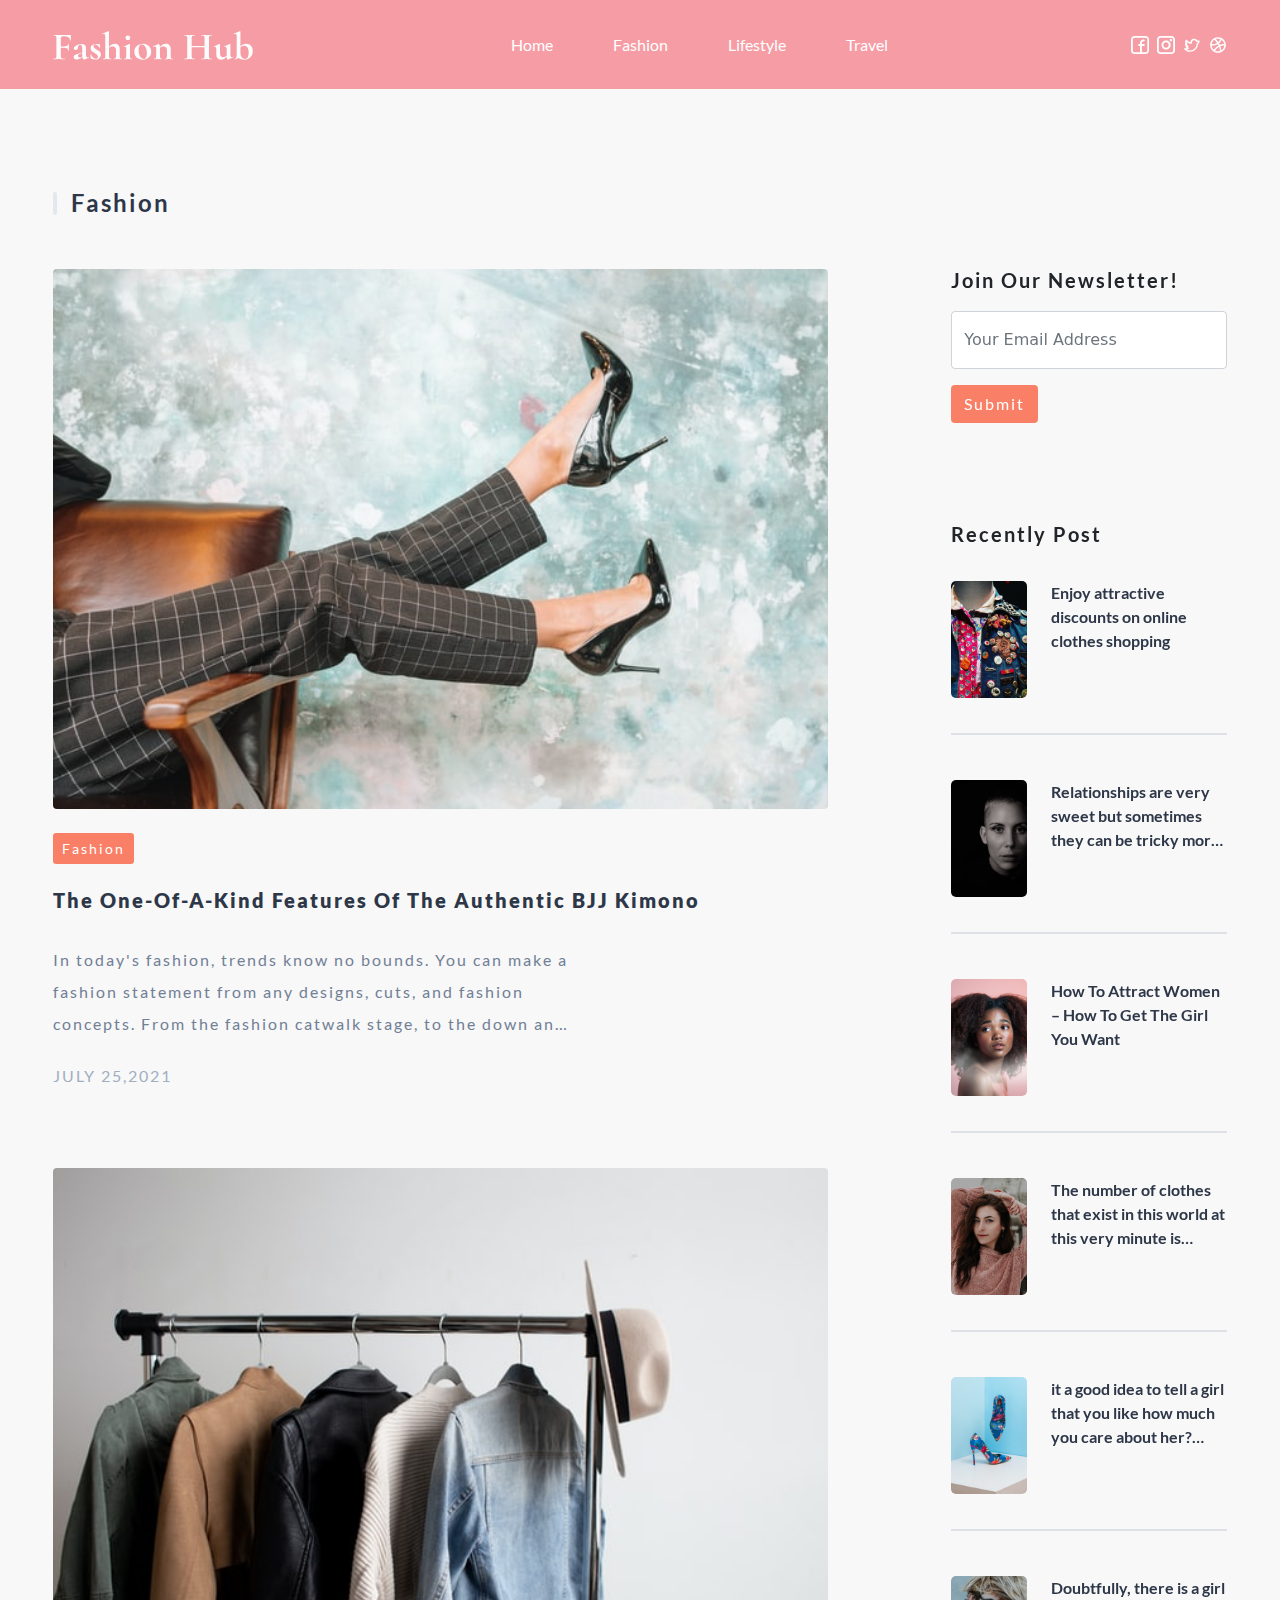
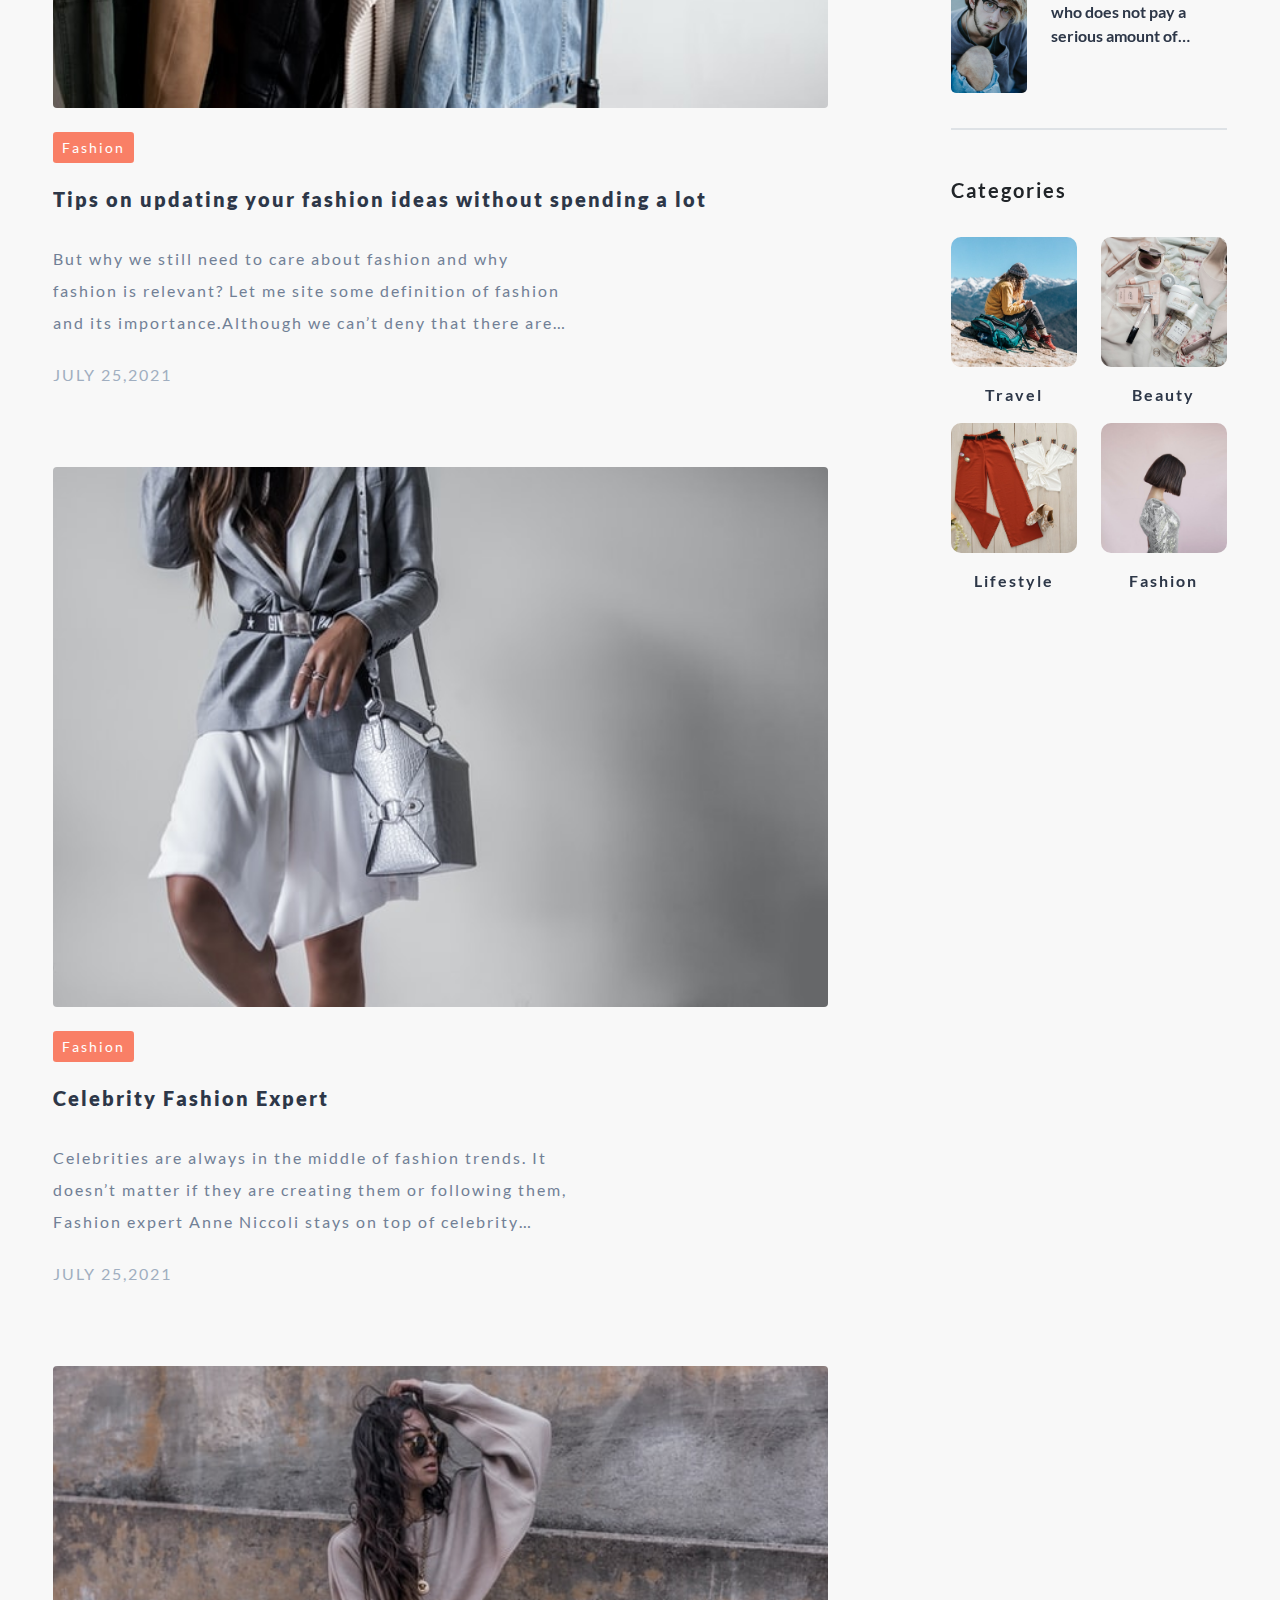
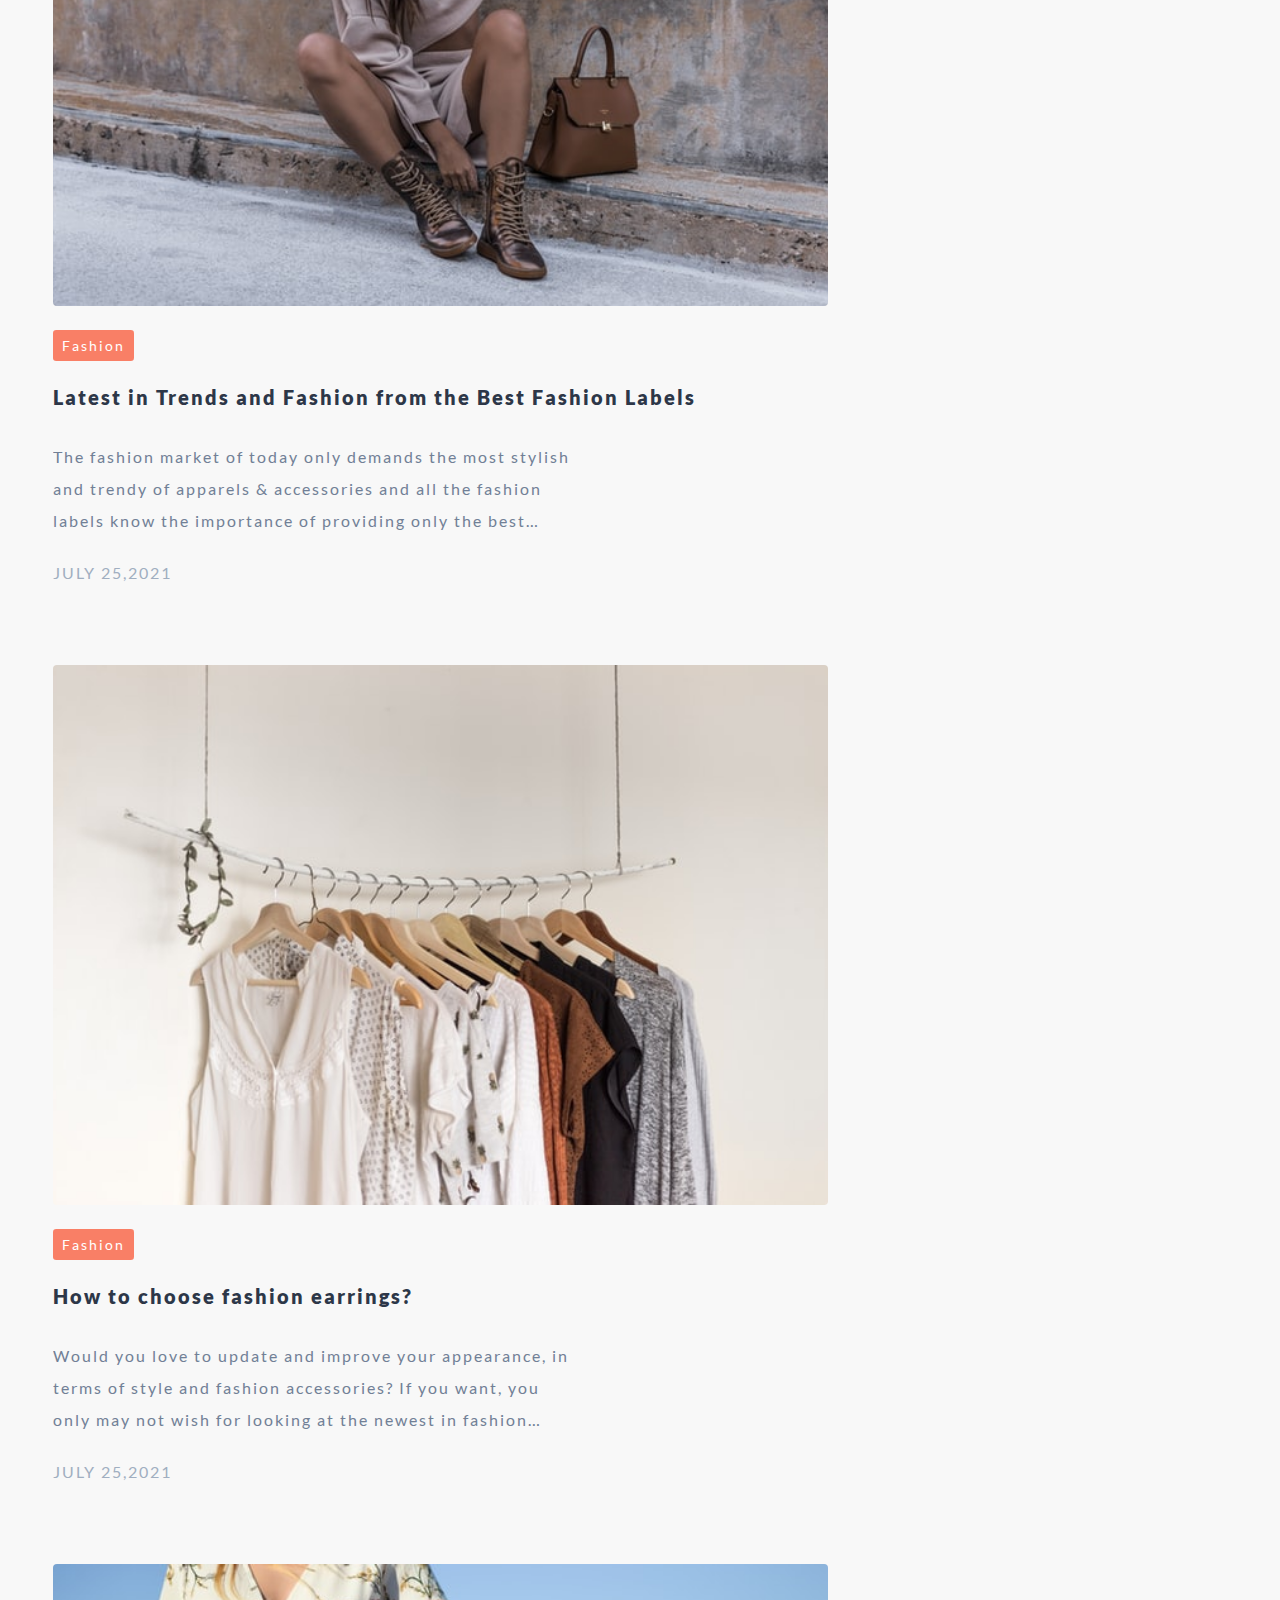
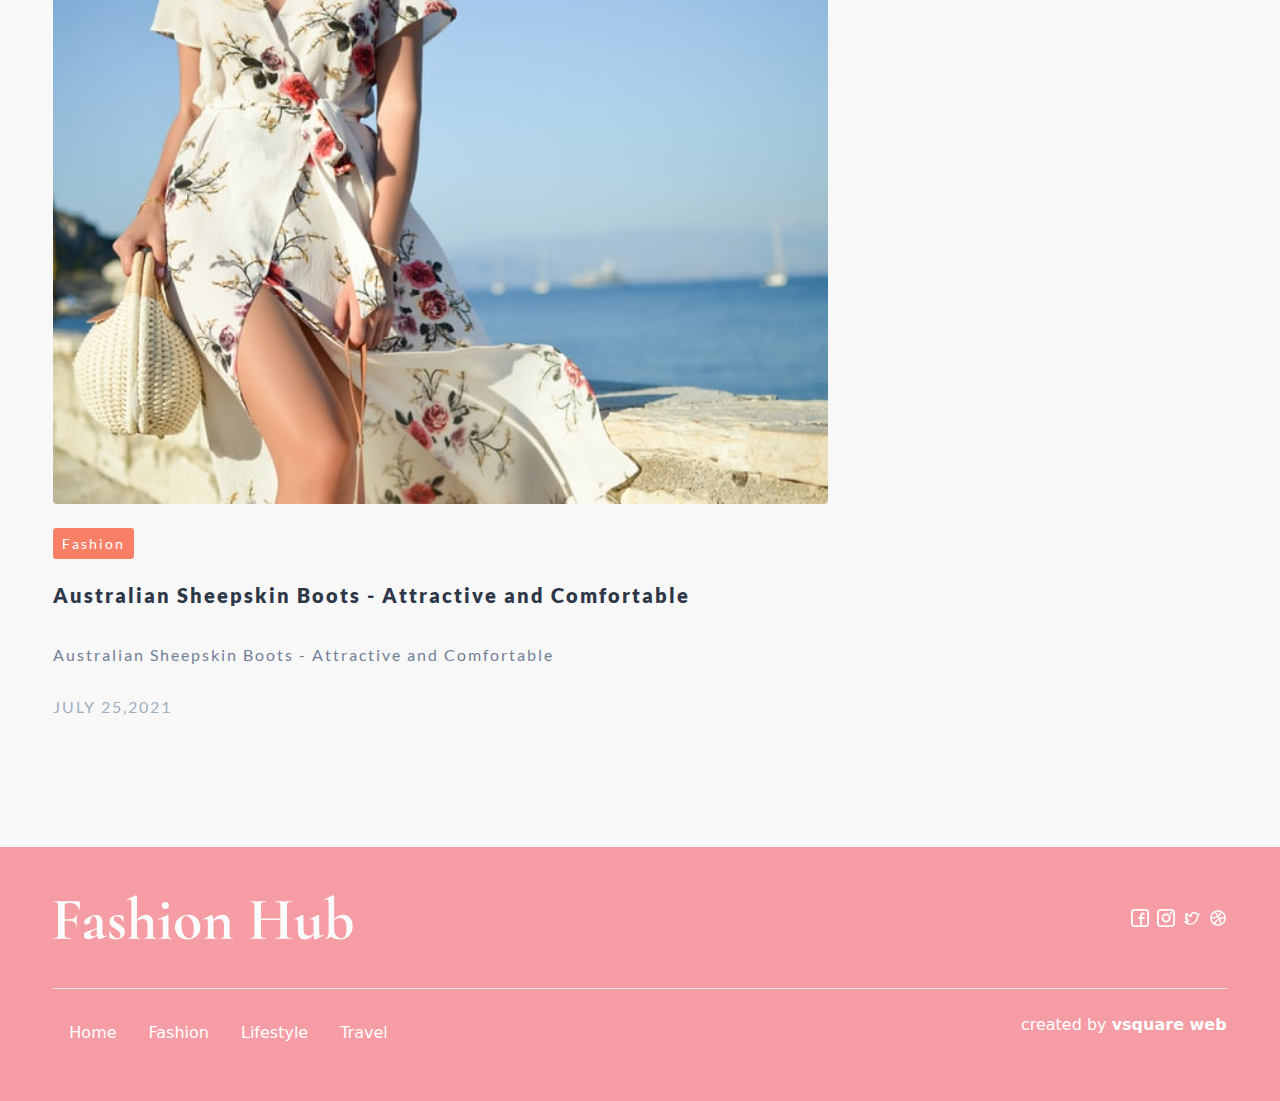
<file: fashion.html>
<!DOCTYPE html>
<html lang="en">

<head>
    <meta charset="UTF-8" />
    <meta http-equiv="X-UA-Compatible" content="IE=edge" />
    <meta name="viewport" content="width=device-width, initial-scale=1.0" />
    <link rel="stylesheet" href="./bootstrap-5/bootstrap-5.0.2-dist/css/bootstrap.min.css" />
    <link rel="stylesheet" href="./css/style.css" />
    <link rel="stylesheet" href="https://cdnjs.cloudflare.com/ajax/libs/font-awesome/5.15.4/css/all.min.css"
        integrity="sha512-1ycn6IcaQQ40/MKBW2W4Rhis/DbILU74C1vSrLJxCq57o941Ym01SwNsOMqvEBFlcgUa6xLiPY/NS5R+E6ztJQ=="
        crossorigin="anonymous" referrerpolicy="no-referrer" />

    <title>Blog</title>
</head>

<body>
    <div class="container-fluid g-0 clr3">
        <div class="col-xxl-11 col-xl-11 col-lg-11 col-md-11 col-11 mx-auto">
            <nav class="navbar navbar-expand-lg navbar-light  py-4">
                <div class="container-fluid">
                    <a class="navbar-brand" href="#"><img src="./image/logo.svg" width="200px" height="auto" alt=""></a>
                    <button class="navbar-toggler" type="button" data-bs-toggle="collapse"
                        data-bs-target="#navbarSupportedContent" aria-controls="navbarSupportedContent"
                        aria-expanded="false" aria-label="Toggle navigation">
                        <span class="navbar-toggler-icon"></span>
                    </button>
                    <div class="collapse navbar-collapse " id="navbarSupportedContent">
                        <ul class="navbar-nav mx-auto mb-2 mb-lg-0">
                            <li class="nav-item">
                                <a class="nav-link text-capitalize active" aria-current="page"
                                    href="index.html">Home</a>
                            </li>
                            <li class="nav-item">
                                <a class="nav-link text-capitalize " aria-current="page" href="fashion.html">fashion</a>
                            </li>
                            <li class="nav-item">
                                <a class="nav-link text-capitalize " aria-current="page" href="lifestyle.html">lifestyle</a>
                            </li>
                            <li class="nav-item">
                                <a class="nav-link text-capitalize " aria-current="page" href="travel.html">travel</a>
                            </li>
                            </li>
                        </ul>

                        <div class="d-flex  flex-row bd-highlight   ">
                            <div class="  bd-highlight"> <a href=""> <img src="./image/fb.svg" width="18px"
                                        height="auto" alt=""></a>
                            </div>
                            <div class=" ps-2 bd-highlight"> <a href=""><img src="./image/insta.svg" width="18px"
                                        height="auto" alt=""></a></div>
                            <div class=" ps-2 bd-highlight"> <a href=""> <img src="./image/twiter.svg" width="18px"
                                        height="auto" alt=""></a></div>
                            <div class=" ps-2 bd-highlight"> <a href=""> <img src="./image/drible.svg" width="18px"
                                        height="auto" alt=""> </a></div>
                        </div>
                    </div>
                </div>
            </nav>
        </div>
    </div>


    <div class="col-xxl-11 col-xl-11 col-lg-11 col-md-11 col-11 mx-auto ">
        <div class="row my-5  ">
            <div class="col-xxl-8 col-xl-8 col-lg-8 col-md-12 col-12 ">

                <div
                    class="col-xxl-12 col-xl-12 col-lg-12 col-md-12 col-12 d-flex justify-content-between align-items-center py-5">
                    <span class="text-capitalize fs-4 font-family2 clr1 d-flex align-items-center"><img
                            src="./image/line.svg" width="4px" height="auto" alt=""> &nbsp; fashion
                    </span>
                </div>

                <div class="col-lg-12 col-md-12 col-12 m_lg m_xl m_md_b m_sm_b">
                    <a href="">
                        <img src="./image/bg32.jpg" width="100%" class="rounded img-fluid cxx18" alt="">
                        <button type="button"
                            class="btn clr2 btn-sm text-white text-capitalize font-family3 mt-4 ">fashion</button>
                        <p class="fs-5  pt-3 clr1 h_ font-family1  lh-lg set_heading pe-lg-5 pe-md-5 ">The One-Of-A-Kind Features Of The Authentic BJJ Kimono</p>

                        <p class="fs-6 font-family3 pt-2 clr5 set_para lh-lg p_r">
                            In today's fashion, trends know no bounds. You can make a fashion statement from any designs, cuts, and fashion concepts. From the fashion catwalk stage, to the down and dirty sports fields, fashion is everywhere.
                        </p>
                        <p class="text-uppercase font-family3 clr6 pt-2">july 25,2021</p>
                    </a>
                </div>

                <div class="col-lg-12 col-md-12 col-12 m_lg m_xl m_md_b m_sm_b ">
                    <a href="">
                        <img src="./image/bg33.jpg" width="100%" class="rounded img-fluid cxx18" alt="">
                        <button type="button"
                            class="btn clr2 btn-sm text-white text-capitalize font-family3 mt-4 ">fashion</button>
                        <p class="fs-5  pt-3 clr1 h_ font-family1  lh-lg set_heading pe-lg-5 pe-md-5 ">
                            Tips on updating your fashion ideas without spending a lot</p>

                        <p class="fs-6 font-family3 pt-2 clr5 set_para lh-lg p_r">
                            But why we still need to care about fashion and why fashion is relevant? Let me site some definition of fashion and its importance.Although we can’t deny that there are some who just don’t care about the fashion at all.
                        </p>
                        <p class="text-uppercase font-family3 clr6 pt-2">july 25,2021</p>
                    </a>
                </div>

                <div class="col-lg-12 col-md-12 col-12 m_lg m_xl m_md_b m_sm_b">
                    <a href="">
                        <img src="./image/bg34.jpg" width="100%" class="rounded img-fluid cxx18" alt="">
                        <button type="button"
                            class="btn clr2 btn-sm text-white text-capitalize font-family3 mt-4 ">fashion</button>
                        <p class="fs-5  pt-3 clr1 h_ font-family1  lh-lg set_heading pe-lg-5 pe-md-5 ">Celebrity Fashion Expert</p>

                        <p class="fs-6 font-family3 pt-2 clr5 set_para lh-lg p_r">
                            Celebrities are always in the middle of fashion trends.  It doesn’t matter if they are creating them or following them, Fashion expert Anne Niccoli stays on top of celebrity fashion and provides fashion tips. 
                        </p>
                        <p class="text-uppercase font-family3 clr6 pt-2">july 25,2021</p>
                    </a>
                </div>

                <div class="col-lg-12 col-md-12 col-12 m_lg m_xl m_md_b m_sm_b ">
                    <a href="">
                        <img src="./image/bg35.jpg" width="100%" class="rounded img-fluid cxx18" alt="">
                        <button type="button"
                            class="btn clr2 btn-sm text-white text-capitalize font-family3 mt-4 ">fashion</button>
                        <p class="fs-5  pt-3 clr1 h_ font-family1  lh-lg set_heading pe-lg-5 pe-md-5 ">Latest in Trends and Fashion from the Best Fashion Labels</p>

                        <p class="fs-6 font-family3 pt-2 clr5 set_para lh-lg p_r">
                            The fashion market of today only demands the most stylish and trendy of apparels & accessories and all the fashion labels know the importance of providing only the best products to their customers. Especially the style and fashion industry which has offers you a wide selection of watches, style clothing, bags etc.
                        </p>
                        <p class="text-uppercase font-family3 clr6 pt-2">july 25,2021</p>
                    </a>
                </div>

                <div class="col-lg-12 col-md-12 col-12 m_lg m_xl m_md_b m_sm_b">
                    <a href="">
                        <img src="./image/bg36.jpg" width="100%" class="rounded img-fluid cxx18" alt="">
                        <button type="button"
                            class="btn clr2 btn-sm text-white text-capitalize font-family3 mt-4 ">fashion</button>
                        <p class="fs-5  pt-3 clr1 h_ font-family1  lh-lg set_heading pe-lg-5 pe-md-5 ">How to choose fashion earrings?</p>

                        <p class="fs-6 font-family3 pt-2 clr5 set_para lh-lg p_r">
                            Would you love to update and improve your appearance, in terms of style and fashion accessories? If you want, you only may not wish for looking at the newest in fashion trend in clothing, but additionally you may like to look at the latest trends in online fashion accessories Fashion associated accessories are increasing in popularity quickly, though numerous people still have no idea exactly about such accessories.
                        </p>
                        <p class="text-uppercase font-family3 clr6 pt-2">july 25,2021</p>
                    </a>
                </div>

                <div class="col-lg-12 col-md-12 col-12 m_lg m_xl m_md_b m_sm_b ">
                    <a href="">
                        <img src="./image/bg37.jpg" width="100%" class="rounded img-fluid cxx18" alt="">
                        <button type="button"
                            class="btn clr2 btn-sm text-white text-capitalize font-family3 mt-4 ">fashion</button>
                        <p class="fs-5  pt-3 clr1 h_ font-family1  lh-lg set_heading pe-lg-5 pe-md-5 ">Australian Sheepskin Boots - Attractive and Comfortable</p>

                        <p class="fs-6 font-family3 pt-2 clr5 set_para lh-lg p_r">
                            Australian Sheepskin Boots - Attractive and Comfortable
                        </p>
                        <p class="text-uppercase font-family3 clr6 pt-2">july 25,2021</p>
                    </a>
                </div>

                


            </div>

            <div class="col-xxl-1 col-xl-1 col-lg-1 col-md-1 col-12"></div>
            <div class="col-xxl-3 col-xl-3 col-lg-3 col-md-12 col-12 m_sm_b1 float-end  ">
                <div class="sticky-top ">
                    <div class="my-5">
                        <p class="text-capitalize fs-5 font-family2">Join our newsletter!</p>

                        <form>
                            <div class="mb-3">

                                <input type="email" class="form-control py-3 border-1" id="exampleInputEmail1"
                                    aria-describedby="emailHelp" placeholder="Your Email Address">

                            </div>

                            <button type="submit" class="btn clr2 text-white font-family3 mb-5">Submit</button>
                        </form>

                    </div>
                    <p class="fs-5 font-family2 text-capitalize pb-3 text-dark ">recently post</p>
                    <div class="col-lg-12 col-md-12 col-12">
                        <div class="row  ">
                            <div class="col-lg-4 col-md-4 col-4  ">
                                <img src="./image/bg25.jpg" class="cxx12" alt="">
                            </div>
                            <div class="col-lg-8 col-md-8 col-8 ">
                                <a href="">
                                    <p class="fs-6 font-family5 h_  clr1 set_para">Enjoy attractive discounts on online
                                        clothes shopping</p>
                                </a>
                            </div>
                        </div>
                        <div class="col-lg-12 border m_y "></div>
                        <div class="row  ">
                            <div class="col-lg-4 col-md-4 col-4  ">
                                <img src="./image/bg22.jpg" class="cxx12" alt="">
                            </div>
                            <div class="col-lg-8 col-md-8 col-8 ">
                                <a href="">
                                    <p class="fs-6 font-family5 h_  clr1 set_para">Relationships are very sweet but
                                        sometimes they can be tricky more so when you choose the wrong girl. As much as
                                        it can be hard to notice such kind of a girl at the beginning of a</p>
                                </a>
                            </div>
                        </div>
                        <div class="col-lg-12 border m_y "></div>
                        <div class="row  ">
                            <div class="col-lg-4 col-md-4 col-4  ">
                                <img src="./image/bg23.jpg" class="cxx12" alt="">
                            </div>
                            <div class="col-lg-8 col-md-8 col-8 ">
                                <a href="">
                                    <p class="fs-6 font-family5 h_  clr1 set_para">How To Attract Women – How To Get The
                                        Girl You Want</p>
                                </a>
                            </div>
                        </div>
                        <div class="col-lg-12 border m_y "></div>
                        <div class="row  ">
                            <div class="col-lg-4 col-md-4 col-4  ">
                                <img src="./image/bg24.jpg" class="cxx12" alt="">
                            </div>
                            <div class="col-lg-8 col-md-8 col-8 ">
                                <a href="">
                                    <p class="fs-6 font-family5 h_  clr1 set_para">The number of clothes that exist in
                                        this world at this very minute is probably</p>
                                </a>
                            </div>
                        </div>
                        <div class="col-lg-12 border m_y "></div>
                        <div class="row  ">
                            <div class="col-lg-4 col-md-4 col-4  ">
                                <img src="./image/bg26.jpg" class="cxx12" alt="">
                            </div>
                            <div class="col-lg-8 col-md-8 col-8 ">
                                <a href="">
                                    <p class="fs-6 font-family5 h_  clr1 set_para"> it a good idea to tell a girl that
                                        you like how much you care about her? Should you give her</p>
                                </a>
                            </div>
                        </div>
                        <div class="col-lg-12 border m_y "></div>

                        <div class="row  ">
                            <div class="col-lg-4 col-md-4 col-4  ">
                                <img src="./image/bg27.jpg" class="cxx12" alt="">
                            </div>
                            <div class="col-lg-8 col-md-8 col-8 ">
                                <a href="">
                                    <p class="fs-6 font-family5 h_  clr1 set_para">Doubtfully, there is a girl who does
                                        not pay a serious amount of attention to the clothes she wears.</p>
                                </a>
                            </div>
                        </div>
                        <div class="col-lg-12 border m_y "></div>
                    </div>

                    <p class="fs-5 font-family2 text-capitalize pb-3 text-dark ">categories</p>


                    <div class="row">
                        <div class="col-lg-6 col-md-6 col-12 m_sm m_md">
                            <a href="">
                                <img src="./image/bg31.jpg" class="cxx13" alt="">
                                <p class="text-capitalize text-center pt-3 clr1 font-family2 h_">travel</p>
                            </a>
                        </div>
                        <div class="col-lg-6 col-md-6 col-12 m_sm m_md">
                            <a href="">
                                <img src="./image/bg30.jpg" class="cxx13" alt="">
                                <p class="text-capitalize text-center pt-3 clr1 font-family2 h_">beauty</p>
                            </a>
                        </div>
                    </div>

                    <div class="row ">
                        <div class="col-lg-6 col-md-6 col-12 m_sm m_md">
                            <a href="">
                                <img src="./image/bg28.jpg" class="cxx13" alt="">
                                <p class="text-capitalize text-center pt-3 clr1 font-family2 h_">lifestyle</p>
                            </a>
                        </div>
                        <div class="col-lg-6 col-md-6 col-12 m_sm m_md">
                            <a href="">
                                <img src="./image/bg29.jpg" class="cxx13" alt="">
                                <p class="text-capitalize text-center pt-3 clr1 font-family2 h_">fashion</p>
                            </a>
                        </div>
                    </div>
                </div>
            </div>

        </div>

    </div>





    <footer class="clr3 py-5  mt-md-5 mt-lg-0 mt-sm-0 sticky-stopper">
        <div class="col-xxl-11 col-xl-11 col-lg-11 col-md-11 col-12 mx-auto  ">


            <div class="row d-flex align-items-center border-bottom pb-5 g-0">
                <div class="col-lg-6 col-md-6 col-12 cxx14 "><img src="./image/logo.svg" width="300px" height="auto"
                        alt="">
                </div>
                <div class="col-lg-6 col-md-6 col-12 cxx15">
                    <div class="d-flex  flex-row bd-highlight   ">
                        <div class="  bd-highlight"> <a href=""> <img src="./image/fb.svg" width="18px" height="auto"
                                    alt=""></a>
                        </div>
                        <div class=" ps-2 bd-highlight"> <a href=""><img src="./image/insta.svg" width="18px"
                                    height="auto" alt=""></a></div>
                        <div class=" ps-2 bd-highlight"> <a href=""> <img src="./image/twiter.svg" width="18px"
                                    height="auto" alt=""></a></div>
                        <div class=" ps-2 bd-highlight"> <a href=""> <img src="./image/drible.svg" width="18px"
                                    height="auto" alt="">
                            </a></div>
                    </div>
                </div>
            </div>

            <div class="row d-flex align-items-center mt-4">
                <div class="col-lg-6 col-md-6 col-12 cxx16">
                    <ul class="nav ">
                        <li class="nav-item">
                            <a class="nav-link active text-white text-capitalize" aria-current="page" href="index.html">home</a>
                          </li>
                          <li class="nav-item">
                            <a class="nav-link text-capitalize text-white" aria-current="page" href="fashion.html">fashion</a>
                          </li>
                          <li class="nav-item">
                            <a class="nav-link text-capitalize text-white " aria-current="page" href="lifestyle.html">lifestyle</a>
                          </li>
                          <li class="nav-item">
                            <a class="nav-link text-capitalize text-white " aria-current="page" href="travel.html">travel</a>
                          </li>
                    </ul>
                </div>
                <div class="col-lg-6 col-md-6 col-12 cxx17">
                    <p class="text-white"> created by <b>vsquare web</b> </p>
                </div>
            </div>
        </div>

    </footer>



    <script src="./bootstrap-5/bootstrap-5.0.2-dist/js/bootstrap.min.js"></script>
</body>

</html>
</file>
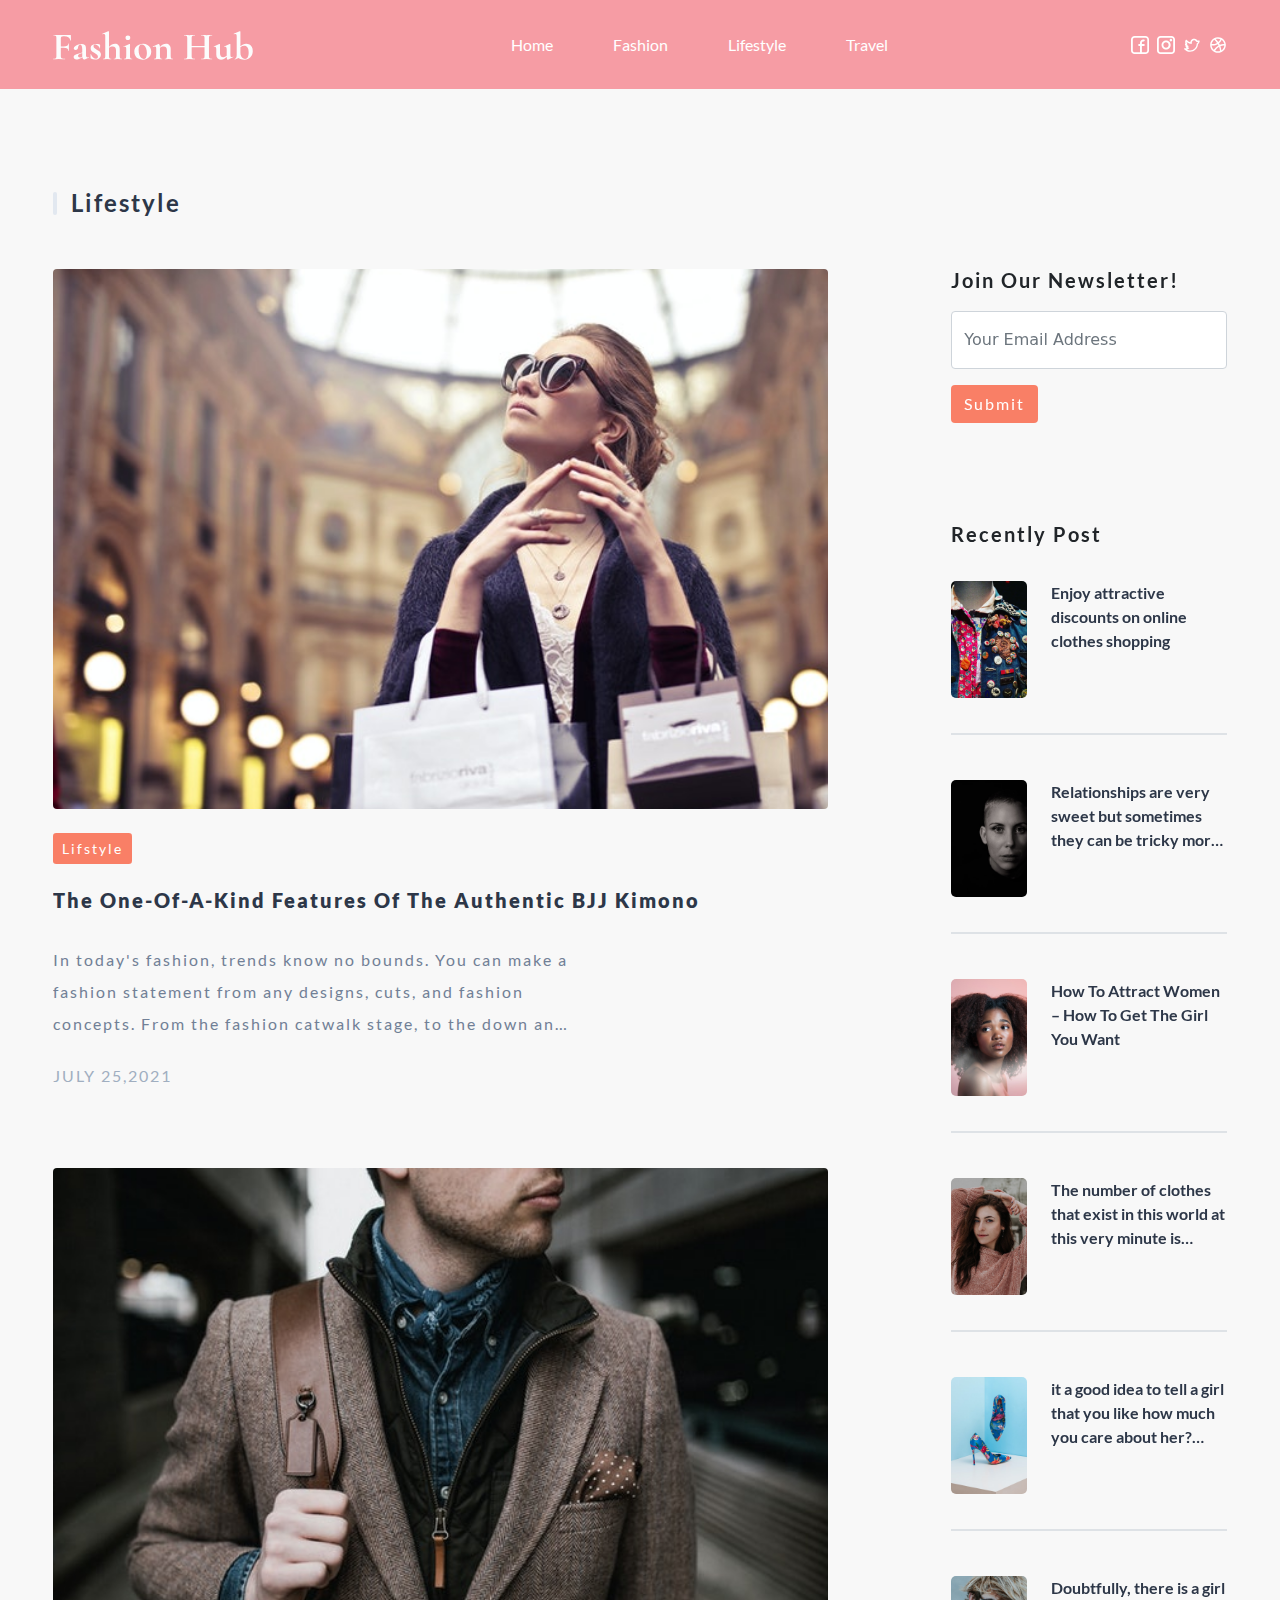
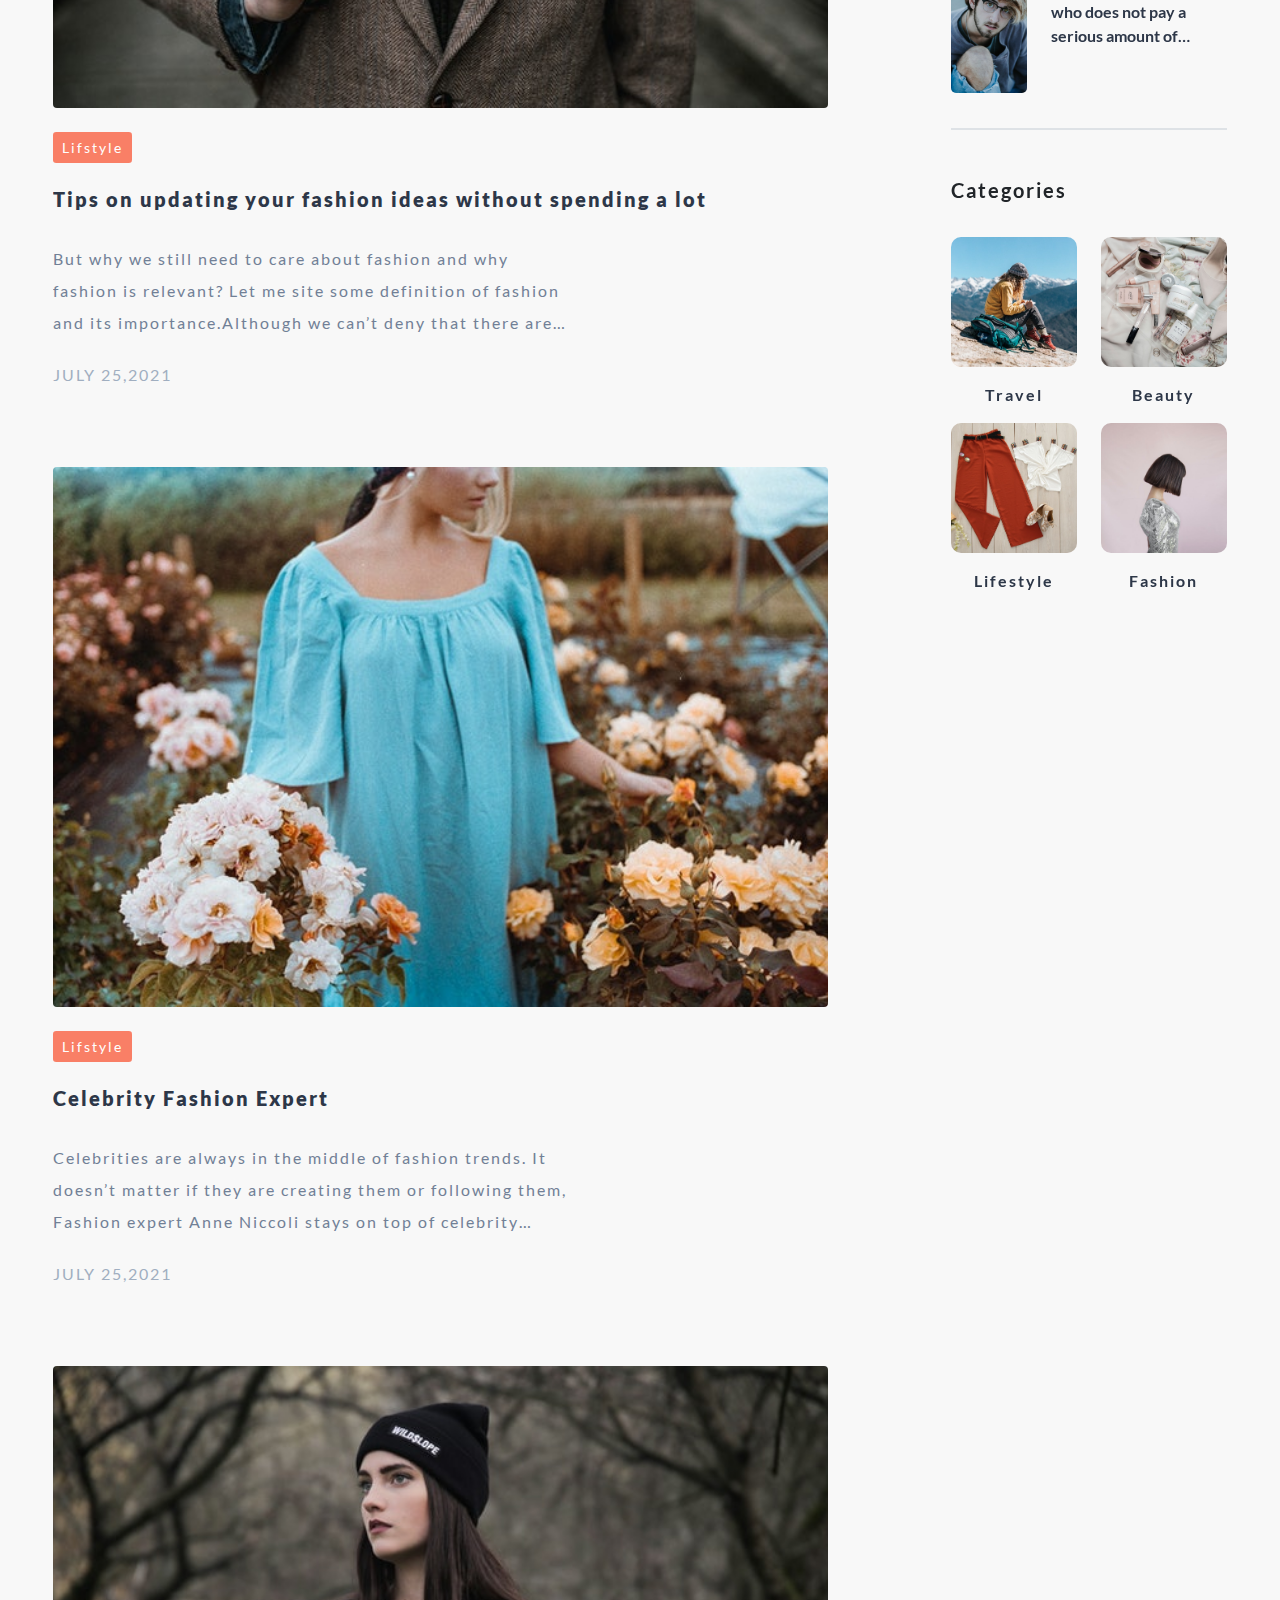
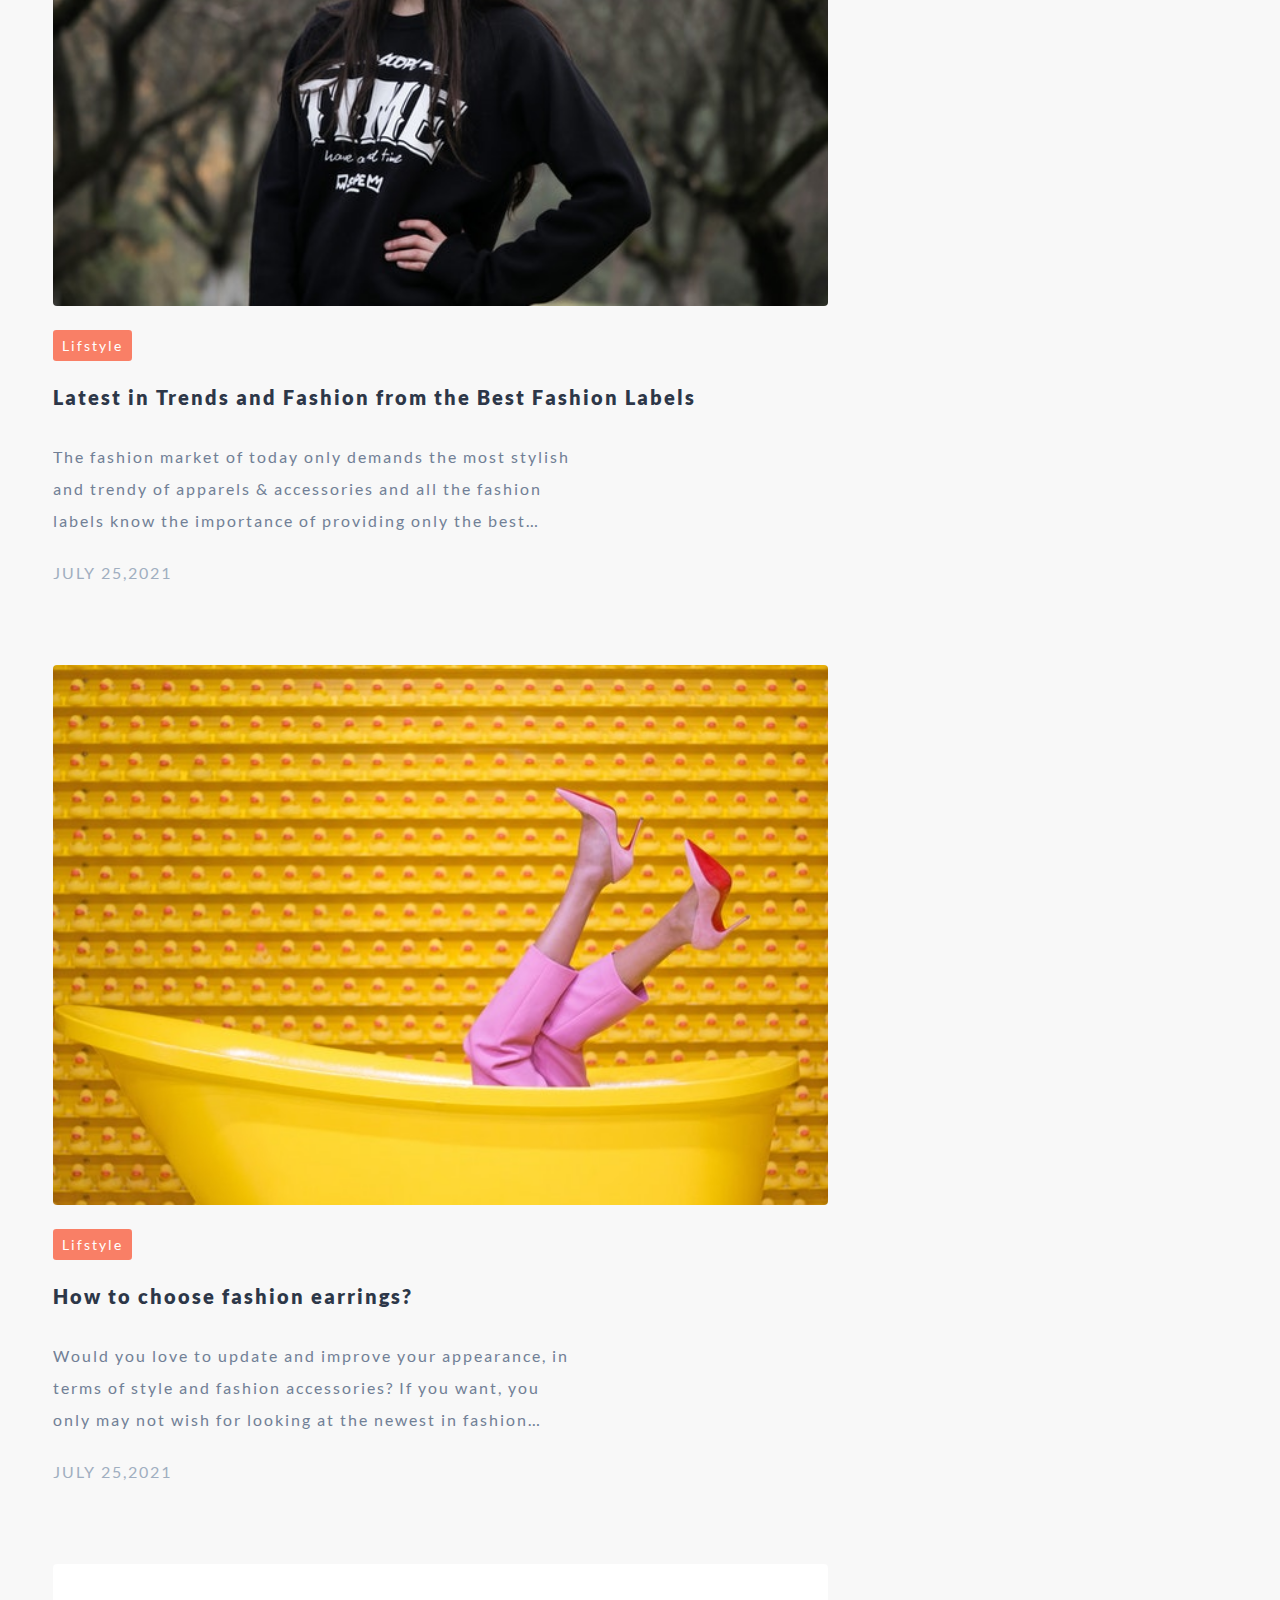
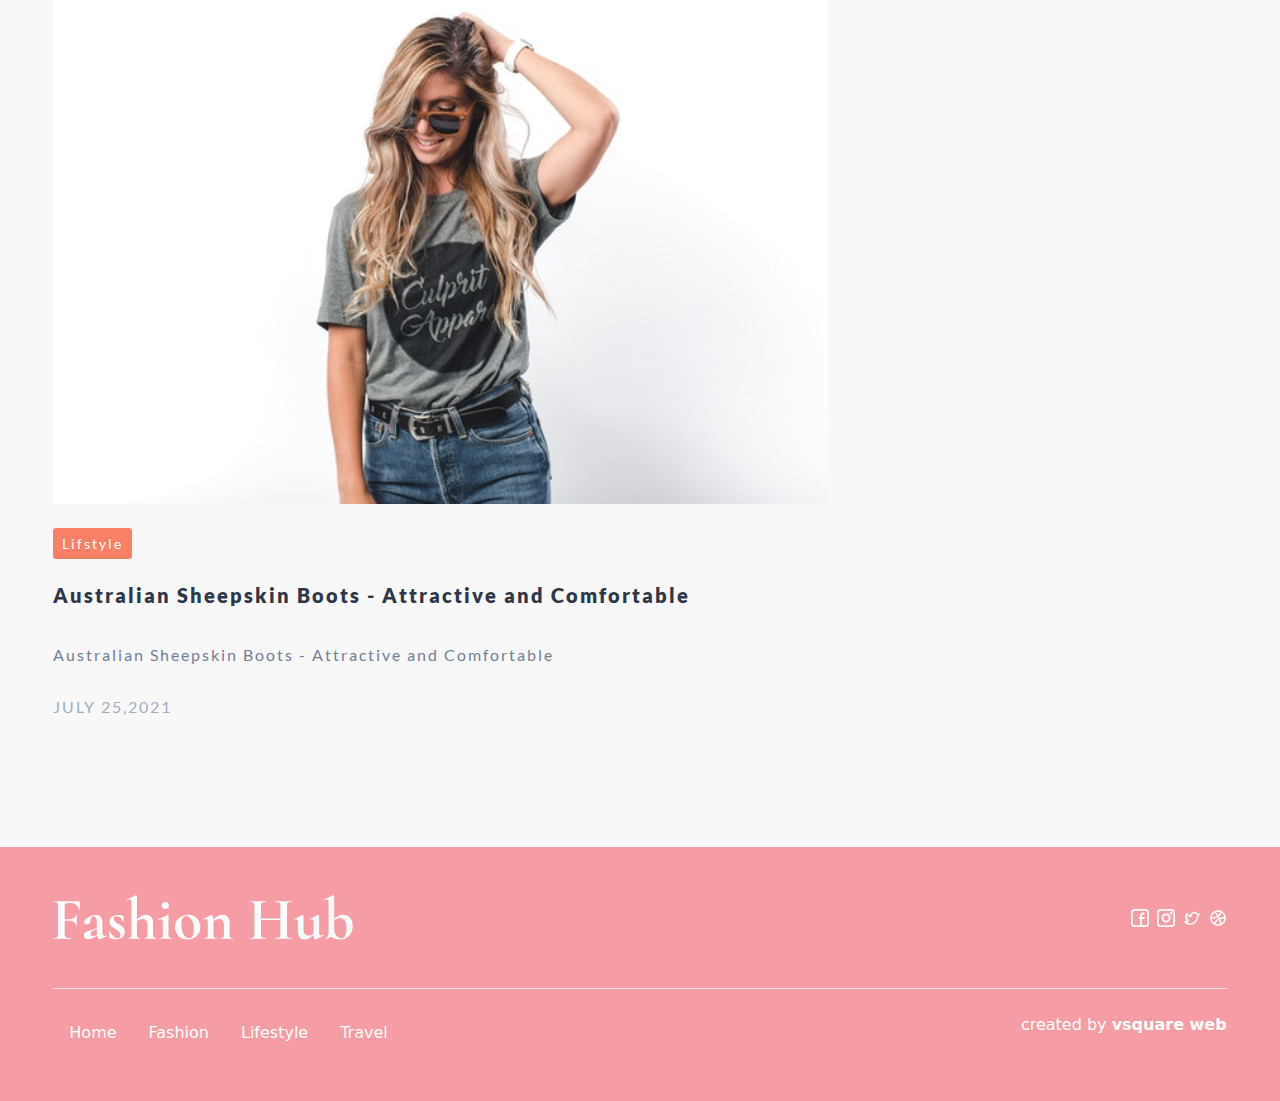
<file: lifestyle.html>
<!DOCTYPE html>
<html lang="en">

<head>
    <meta charset="UTF-8" />
    <meta http-equiv="X-UA-Compatible" content="IE=edge" />
    <meta name="viewport" content="width=device-width, initial-scale=1.0" />
    <link rel="stylesheet" href="./bootstrap-5/bootstrap-5.0.2-dist/css/bootstrap.min.css" />
    <link rel="stylesheet" href="./css/style.css" />
    <link rel="stylesheet" href="https://cdnjs.cloudflare.com/ajax/libs/font-awesome/5.15.4/css/all.min.css"
        integrity="sha512-1ycn6IcaQQ40/MKBW2W4Rhis/DbILU74C1vSrLJxCq57o941Ym01SwNsOMqvEBFlcgUa6xLiPY/NS5R+E6ztJQ=="
        crossorigin="anonymous" referrerpolicy="no-referrer" />

    <title>Blog</title>
</head>

<body>
    <div class="container-fluid g-0 clr3">
        <div class="col-xxl-11 col-xl-11 col-lg-11 col-md-11 col-11 mx-auto">
            <nav class="navbar navbar-expand-lg navbar-light  py-4">
                <div class="container-fluid">
                    <a class="navbar-brand" href="#"><img src="./image/logo.svg" width="200px" height="auto" alt=""></a>
                    <button class="navbar-toggler" type="button" data-bs-toggle="collapse"
                        data-bs-target="#navbarSupportedContent" aria-controls="navbarSupportedContent"
                        aria-expanded="false" aria-label="Toggle navigation">
                        <span class="navbar-toggler-icon"></span>
                    </button>
                    <div class="collapse navbar-collapse " id="navbarSupportedContent">
                        <ul class="navbar-nav mx-auto mb-2 mb-lg-0">
                            <li class="nav-item">
                                <a class="nav-link text-capitalize active" aria-current="page"
                                    href="index.html">Home</a>
                            </li>
                            <li class="nav-item">
                                <a class="nav-link text-capitalize " aria-current="page" href="fashion.html">fashion</a>
                            </li>
                            <li class="nav-item">
                                <a class="nav-link text-capitalize " aria-current="page" href="lifestyle.html">lifestyle</a>
                            </li>
                            <li class="nav-item">
                                <a class="nav-link text-capitalize " aria-current="page" href="travel.html">travel</a>
                            </li>
                            </li>
                        </ul>

                        <div class="d-flex  flex-row bd-highlight   ">
                            <div class="  bd-highlight"> <a href=""> <img src="./image/fb.svg" width="18px"
                                        height="auto" alt=""></a>
                            </div>
                            <div class=" ps-2 bd-highlight"> <a href=""><img src="./image/insta.svg" width="18px"
                                        height="auto" alt=""></a></div>
                            <div class=" ps-2 bd-highlight"> <a href=""> <img src="./image/twiter.svg" width="18px"
                                        height="auto" alt=""></a></div>
                            <div class=" ps-2 bd-highlight"> <a href=""> <img src="./image/drible.svg" width="18px"
                                        height="auto" alt=""> </a></div>
                        </div>
                    </div>
                </div>
            </nav>
        </div>
    </div>


    <div class="col-xxl-11 col-xl-11 col-lg-11 col-md-11 col-11 mx-auto ">
        <div class="row my-5  ">
            <div class="col-xxl-8 col-xl-8 col-lg-8 col-md-12 col-12 ">

                <div
                    class="col-xxl-12 col-xl-12 col-lg-12 col-md-12 col-12 d-flex justify-content-between align-items-center py-5">
                    <span class="text-capitalize fs-4 font-family2 clr1 d-flex align-items-center"><img
                            src="./image/line.svg" width="4px" height="auto" alt=""> &nbsp; lifestyle
                    </span>
                </div>

                <div class="col-lg-12 col-md-12 col-12 m_lg m_xl m_md_b m_sm_b">
                    <a href="">
                        <img src="./image/bg38.jpg" width="100%" class="rounded img-fluid cxx18" alt="">
                        <button type="button"
                            class="btn clr2 btn-sm text-white text-capitalize font-family3 mt-4 ">lifstyle</button>
                        <p class="fs-5  pt-3 clr1 h_ font-family1  lh-lg set_heading pe-lg-5 pe-md-5 ">The One-Of-A-Kind Features Of The Authentic BJJ Kimono</p>

                        <p class="fs-6 font-family3 pt-2 clr5 set_para lh-lg p_r">
                            In today's fashion, trends know no bounds. You can make a fashion statement from any designs, cuts, and fashion concepts. From the fashion catwalk stage, to the down and dirty sports fields, fashion is everywhere.
                        </p>
                        <p class="text-uppercase font-family3 clr6 pt-2">july 25,2021</p>
                    </a>
                </div>

                <div class="col-lg-12 col-md-12 col-12 m_lg m_xl m_md_b m_sm_b ">
                    <a href="">
                        <img src="./image/bg39.jpg" width="100%" class="rounded img-fluid cxx18" alt="">
                        <button type="button"
                            class="btn clr2 btn-sm text-white text-capitalize font-family3 mt-4 ">lifstyle</button>
                        <p class="fs-5  pt-3 clr1 h_ font-family1  lh-lg set_heading pe-lg-5 pe-md-5 ">
                            Tips on updating your fashion ideas without spending a lot</p>

                        <p class="fs-6 font-family3 pt-2 clr5 set_para lh-lg p_r">
                            But why we still need to care about fashion and why fashion is relevant? Let me site some definition of fashion and its importance.Although we can’t deny that there are some who just don’t care about the fashion at all.
                        </p>
                        <p class="text-uppercase font-family3 clr6 pt-2">july 25,2021</p>
                    </a>
                </div>

                <div class="col-lg-12 col-md-12 col-12 m_lg m_xl m_md_b m_sm_b">
                    <a href="">
                        <img src="./image/bg40.jpg" width="100%" class="rounded img-fluid cxx18" alt="">
                        <button type="button"
                            class="btn clr2 btn-sm text-white text-capitalize font-family3 mt-4 ">lifstyle</button>
                        <p class="fs-5  pt-3 clr1 h_ font-family1  lh-lg set_heading pe-lg-5 pe-md-5 ">Celebrity Fashion Expert</p>

                        <p class="fs-6 font-family3 pt-2 clr5 set_para lh-lg p_r">
                            Celebrities are always in the middle of fashion trends.  It doesn’t matter if they are creating them or following them, Fashion expert Anne Niccoli stays on top of celebrity fashion and provides fashion tips. 
                        </p>
                        <p class="text-uppercase font-family3 clr6 pt-2">july 25,2021</p>
                    </a>
                </div>

                <div class="col-lg-12 col-md-12 col-12 m_lg m_xl m_md_b m_sm_b ">
                    <a href="">
                        <img src="./image/bg41.jpg" width="100%" class="rounded img-fluid cxx18" alt="">
                        <button type="button"
                            class="btn clr2 btn-sm text-white text-capitalize font-family3 mt-4 ">lifstyle</button>
                        <p class="fs-5  pt-3 clr1 h_ font-family1  lh-lg set_heading pe-lg-5 pe-md-5 ">Latest in Trends and Fashion from the Best Fashion Labels</p>

                        <p class="fs-6 font-family3 pt-2 clr5 set_para lh-lg p_r">
                            The fashion market of today only demands the most stylish and trendy of apparels & accessories and all the fashion labels know the importance of providing only the best products to their customers. Especially the style and fashion industry which has offers you a wide selection of watches, style clothing, bags etc.
                        </p>
                        <p class="text-uppercase font-family3 clr6 pt-2">july 25,2021</p>
                    </a>
                </div>

                <div class="col-lg-12 col-md-12 col-12 m_lg m_xl m_md_b m_sm_b">
                    <a href="">
                        <img src="./image/bg42.jpg" width="100%" class="rounded img-fluid cxx18" alt="">
                        <button type="button"
                            class="btn clr2 btn-sm text-white text-capitalize font-family3 mt-4 ">lifstyle</button>
                        <p class="fs-5  pt-3 clr1 h_ font-family1  lh-lg set_heading pe-lg-5 pe-md-5 ">How to choose fashion earrings?</p>

                        <p class="fs-6 font-family3 pt-2 clr5 set_para lh-lg p_r">
                            Would you love to update and improve your appearance, in terms of style and fashion accessories? If you want, you only may not wish for looking at the newest in fashion trend in clothing, but additionally you may like to look at the latest trends in online fashion accessories Fashion associated accessories are increasing in popularity quickly, though numerous people still have no idea exactly about such accessories.
                        </p>
                        <p class="text-uppercase font-family3 clr6 pt-2">july 25,2021</p>
                    </a>
                </div>

                <div class="col-lg-12 col-md-12 col-12 m_lg m_xl m_md_b m_sm_b ">
                    <a href="">
                        <img src="./image/bg43.jpg" width="100%" class="rounded img-fluid cxx18" alt="">
                        <button type="button"
                            class="btn clr2 btn-sm text-white text-capitalize font-family3 mt-4 ">lifstyle</button>
                        <p class="fs-5  pt-3 clr1 h_ font-family1  lh-lg set_heading pe-lg-5 pe-md-5 ">Australian Sheepskin Boots - Attractive and Comfortable</p>

                        <p class="fs-6 font-family3 pt-2 clr5 set_para lh-lg p_r">
                            Australian Sheepskin Boots - Attractive and Comfortable
                        </p>
                        <p class="text-uppercase font-family3 clr6 pt-2">july 25,2021</p>
                    </a>
                </div>

                


            </div>

            <div class="col-xxl-1 col-xl-1 col-lg-1 col-md-1 col-12"></div>
            <div class="col-xxl-3 col-xl-3 col-lg-3 col-md-12 col-12 m_sm_b1 float-end  ">
                <div class="sticky-top ">
                    <div class="my-5">
                        <p class="text-capitalize fs-5 font-family2">Join our newsletter!</p>

                        <form>
                            <div class="mb-3">

                                <input type="email" class="form-control py-3 border-1" id="exampleInputEmail1"
                                    aria-describedby="emailHelp" placeholder="Your Email Address">

                            </div>

                            <button type="submit" class="btn clr2 text-white font-family3 mb-5">Submit</button>
                        </form>

                    </div>
                    <p class="fs-5 font-family2 text-capitalize pb-3 text-dark ">recently post</p>
                    <div class="col-lg-12 col-md-12 col-12">
                        <div class="row  ">
                            <div class="col-lg-4 col-md-4 col-4  ">
                                <img src="./image/bg25.jpg" class="cxx12" alt="">
                            </div>
                            <div class="col-lg-8 col-md-8 col-8 ">
                                <a href="">
                                    <p class="fs-6 font-family5 h_  clr1 set_para">Enjoy attractive discounts on online
                                        clothes shopping</p>
                                </a>
                            </div>
                        </div>
                        <div class="col-lg-12 border m_y "></div>
                        <div class="row  ">
                            <div class="col-lg-4 col-md-4 col-4  ">
                                <img src="./image/bg22.jpg" class="cxx12" alt="">
                            </div>
                            <div class="col-lg-8 col-md-8 col-8 ">
                                <a href="">
                                    <p class="fs-6 font-family5 h_  clr1 set_para">Relationships are very sweet but
                                        sometimes they can be tricky more so when you choose the wrong girl. As much as
                                        it can be hard to notice such kind of a girl at the beginning of a</p>
                                </a>
                            </div>
                        </div>
                        <div class="col-lg-12 border m_y "></div>
                        <div class="row  ">
                            <div class="col-lg-4 col-md-4 col-4  ">
                                <img src="./image/bg23.jpg" class="cxx12" alt="">
                            </div>
                            <div class="col-lg-8 col-md-8 col-8 ">
                                <a href="">
                                    <p class="fs-6 font-family5 h_  clr1 set_para">How To Attract Women – How To Get The
                                        Girl You Want</p>
                                </a>
                            </div>
                        </div>
                        <div class="col-lg-12 border m_y "></div>
                        <div class="row  ">
                            <div class="col-lg-4 col-md-4 col-4  ">
                                <img src="./image/bg24.jpg" class="cxx12" alt="">
                            </div>
                            <div class="col-lg-8 col-md-8 col-8 ">
                                <a href="">
                                    <p class="fs-6 font-family5 h_  clr1 set_para">The number of clothes that exist in
                                        this world at this very minute is probably</p>
                                </a>
                            </div>
                        </div>
                        <div class="col-lg-12 border m_y "></div>
                        <div class="row  ">
                            <div class="col-lg-4 col-md-4 col-4  ">
                                <img src="./image/bg26.jpg" class="cxx12" alt="">
                            </div>
                            <div class="col-lg-8 col-md-8 col-8 ">
                                <a href="">
                                    <p class="fs-6 font-family5 h_  clr1 set_para"> it a good idea to tell a girl that
                                        you like how much you care about her? Should you give her</p>
                                </a>
                            </div>
                        </div>
                        <div class="col-lg-12 border m_y "></div>

                        <div class="row  ">
                            <div class="col-lg-4 col-md-4 col-4  ">
                                <img src="./image/bg27.jpg" class="cxx12" alt="">
                            </div>
                            <div class="col-lg-8 col-md-8 col-8 ">
                                <a href="">
                                    <p class="fs-6 font-family5 h_  clr1 set_para">Doubtfully, there is a girl who does
                                        not pay a serious amount of attention to the clothes she wears.</p>
                                </a>
                            </div>
                        </div>
                        <div class="col-lg-12 border m_y "></div>
                    </div>

                    <p class="fs-5 font-family2 text-capitalize pb-3 text-dark ">categories</p>


                    <div class="row">
                        <div class="col-lg-6 col-md-6 col-12 m_sm m_md">
                            <a href="">
                                <img src="./image/bg31.jpg" class="cxx13" alt="">
                                <p class="text-capitalize text-center pt-3 clr1 font-family2 h_">travel</p>
                            </a>
                        </div>
                        <div class="col-lg-6 col-md-6 col-12 m_sm m_md">
                            <a href="">
                                <img src="./image/bg30.jpg" class="cxx13" alt="">
                                <p class="text-capitalize text-center pt-3 clr1 font-family2 h_">beauty</p>
                            </a>
                        </div>
                    </div>

                    <div class="row ">
                        <div class="col-lg-6 col-md-6 col-12 m_sm m_md">
                            <a href="">
                                <img src="./image/bg28.jpg" class="cxx13" alt="">
                                <p class="text-capitalize text-center pt-3 clr1 font-family2 h_">lifestyle</p>
                            </a>
                        </div>
                        <div class="col-lg-6 col-md-6 col-12 m_sm m_md">
                            <a href="">
                                <img src="./image/bg29.jpg" class="cxx13" alt="">
                                <p class="text-capitalize text-center pt-3 clr1 font-family2 h_">fashion</p>
                            </a>
                        </div>
                    </div>
                </div>
            </div>

        </div>

    </div>





    <footer class="clr3 py-5  mt-md-5 mt-lg-0 mt-sm-0 sticky-stopper">
        <div class="col-xxl-11 col-xl-11 col-lg-11 col-md-11 col-12 mx-auto  ">


            <div class="row d-flex align-items-center border-bottom pb-5 g-0">
                <div class="col-lg-6 col-md-6 col-12 cxx14 "><img src="./image/logo.svg" width="300px" height="auto"
                        alt="">
                </div>
                <div class="col-lg-6 col-md-6 col-12 cxx15">
                    <div class="d-flex  flex-row bd-highlight   ">
                        <div class="  bd-highlight"> <a href=""> <img src="./image/fb.svg" width="18px" height="auto"
                                    alt=""></a>
                        </div>
                        <div class=" ps-2 bd-highlight"> <a href=""><img src="./image/insta.svg" width="18px"
                                    height="auto" alt=""></a></div>
                        <div class=" ps-2 bd-highlight"> <a href=""> <img src="./image/twiter.svg" width="18px"
                                    height="auto" alt=""></a></div>
                        <div class=" ps-2 bd-highlight"> <a href=""> <img src="./image/drible.svg" width="18px"
                                    height="auto" alt="">
                            </a></div>
                    </div>
                </div>
            </div>

            <div class="row d-flex align-items-center mt-4">
                <div class="col-lg-6 col-md-6 col-12 cxx16">
                    <ul class="nav ">
                        <li class="nav-item">
                            <a class="nav-link active text-white text-capitalize" aria-current="page" href="index.html">home</a>
                          </li>
                          <li class="nav-item">
                            <a class="nav-link text-capitalize text-white" aria-current="page" href="fashion.html">fashion</a>
                          </li>
                          <li class="nav-item">
                            <a class="nav-link text-capitalize text-white " aria-current="page" href="lifestyle.html">lifestyle</a>
                          </li>
                          <li class="nav-item">
                            <a class="nav-link text-capitalize text-white " aria-current="page" href="travel.html">travel</a>
                          </li>
                    </ul>
                </div>
                <div class="col-lg-6 col-md-6 col-12 cxx17">
                    <p class="text-white"> created by <b>vsquare web</b> </p>
                </div>
            </div>
        </div>

    </footer>



    <script src="./bootstrap-5/bootstrap-5.0.2-dist/js/bootstrap.min.js"></script>
</body>

</html>
</file>
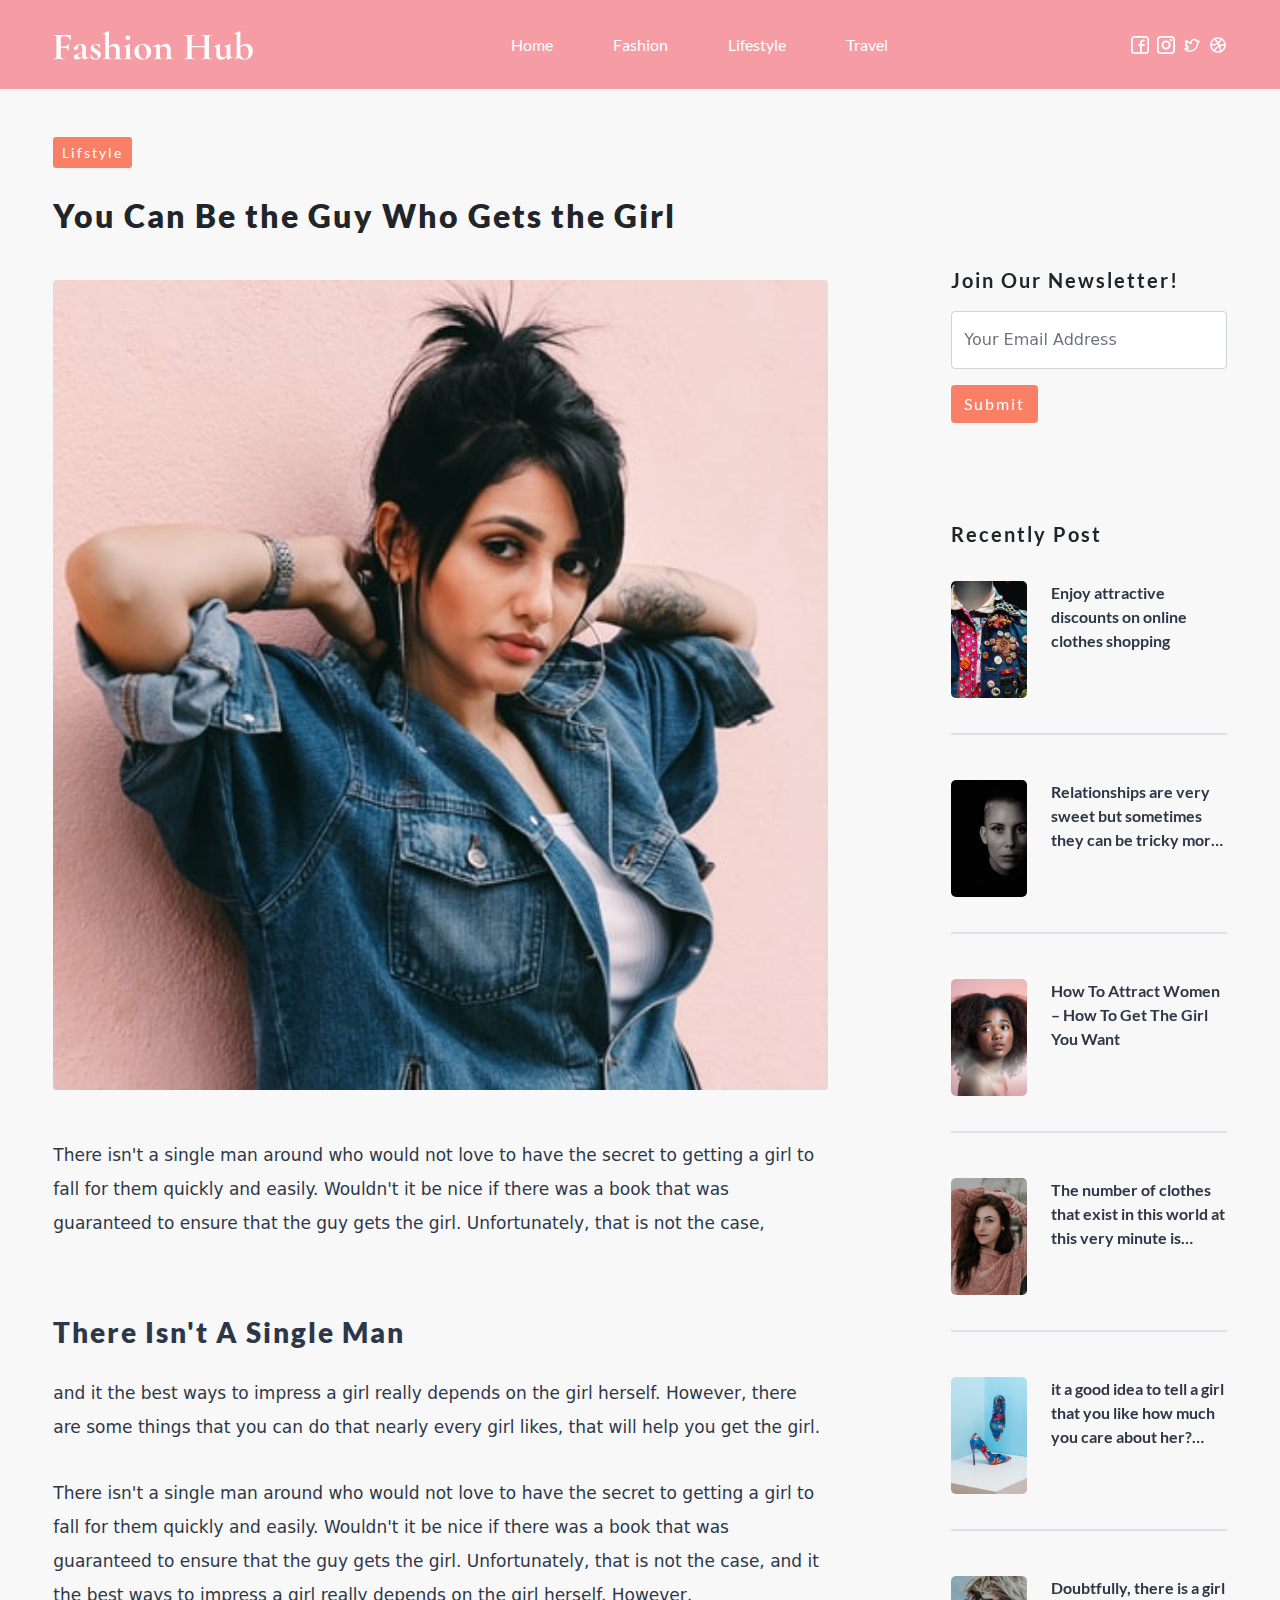
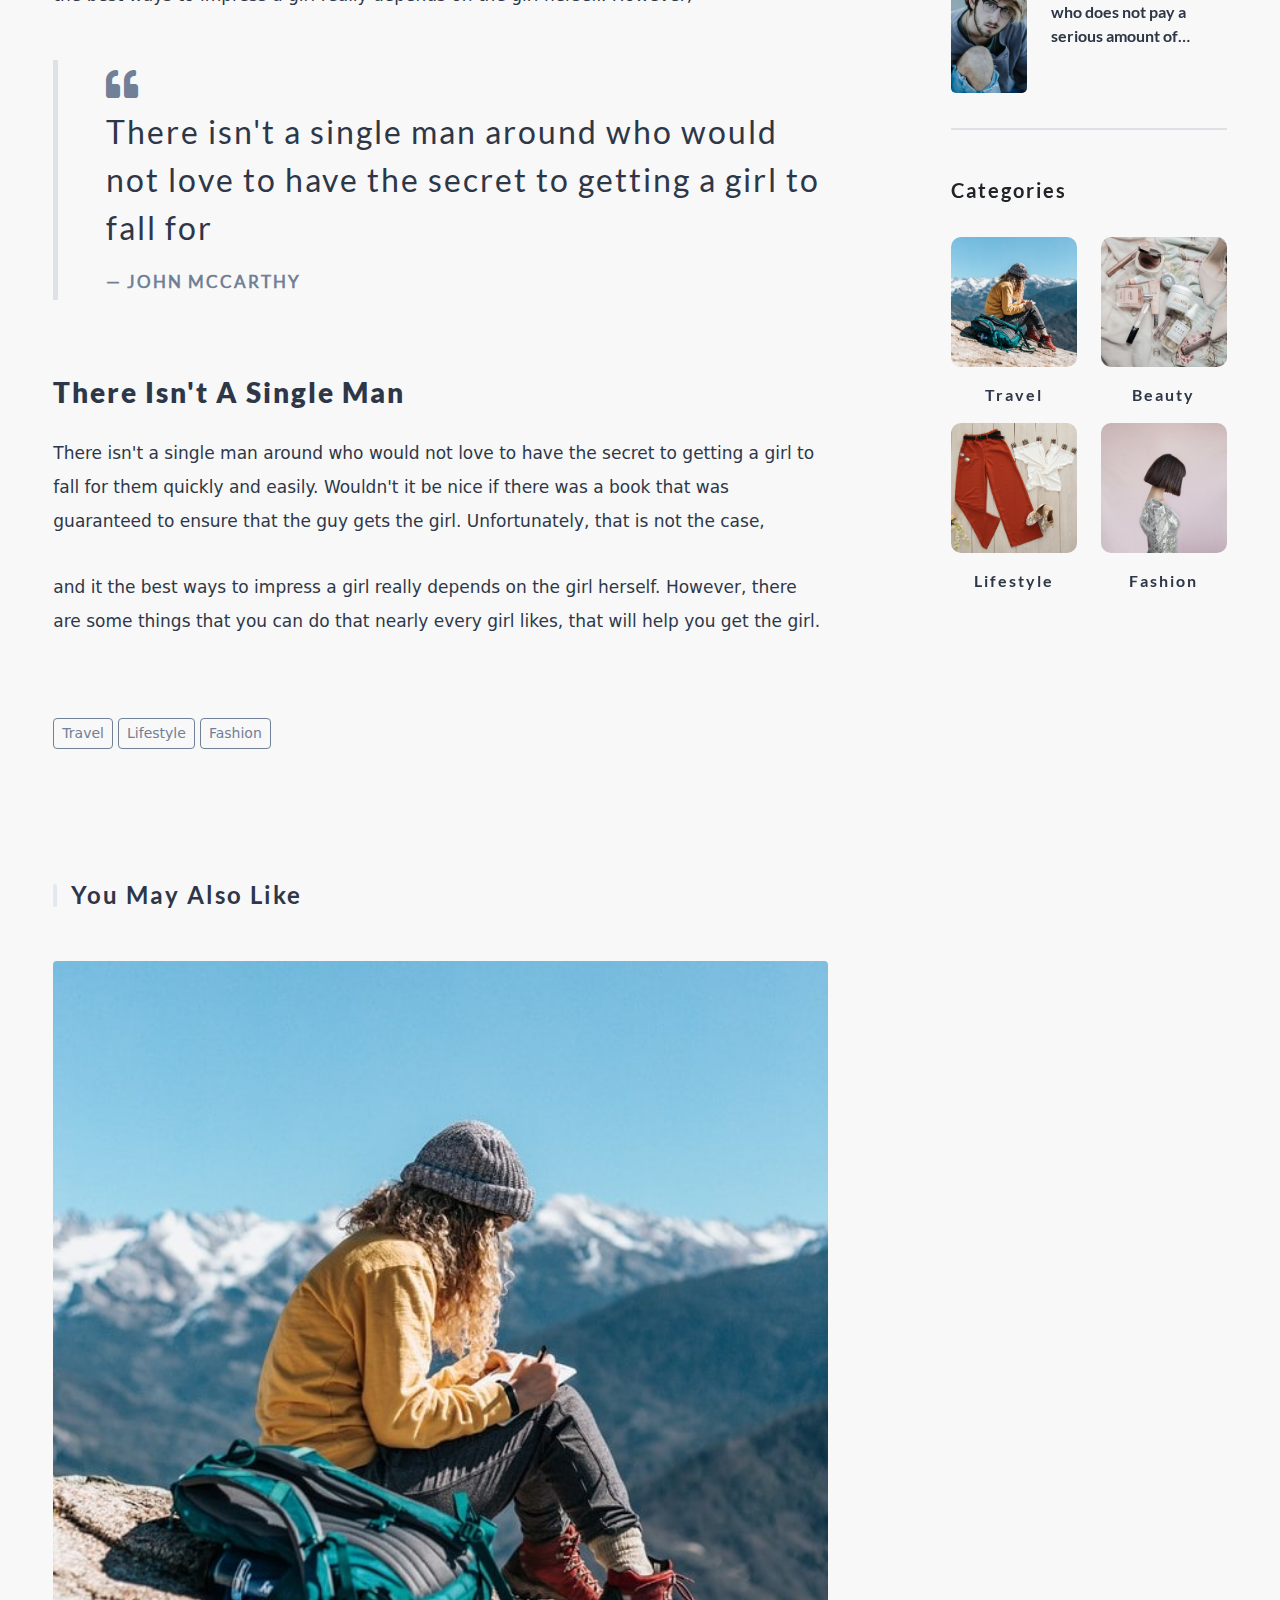
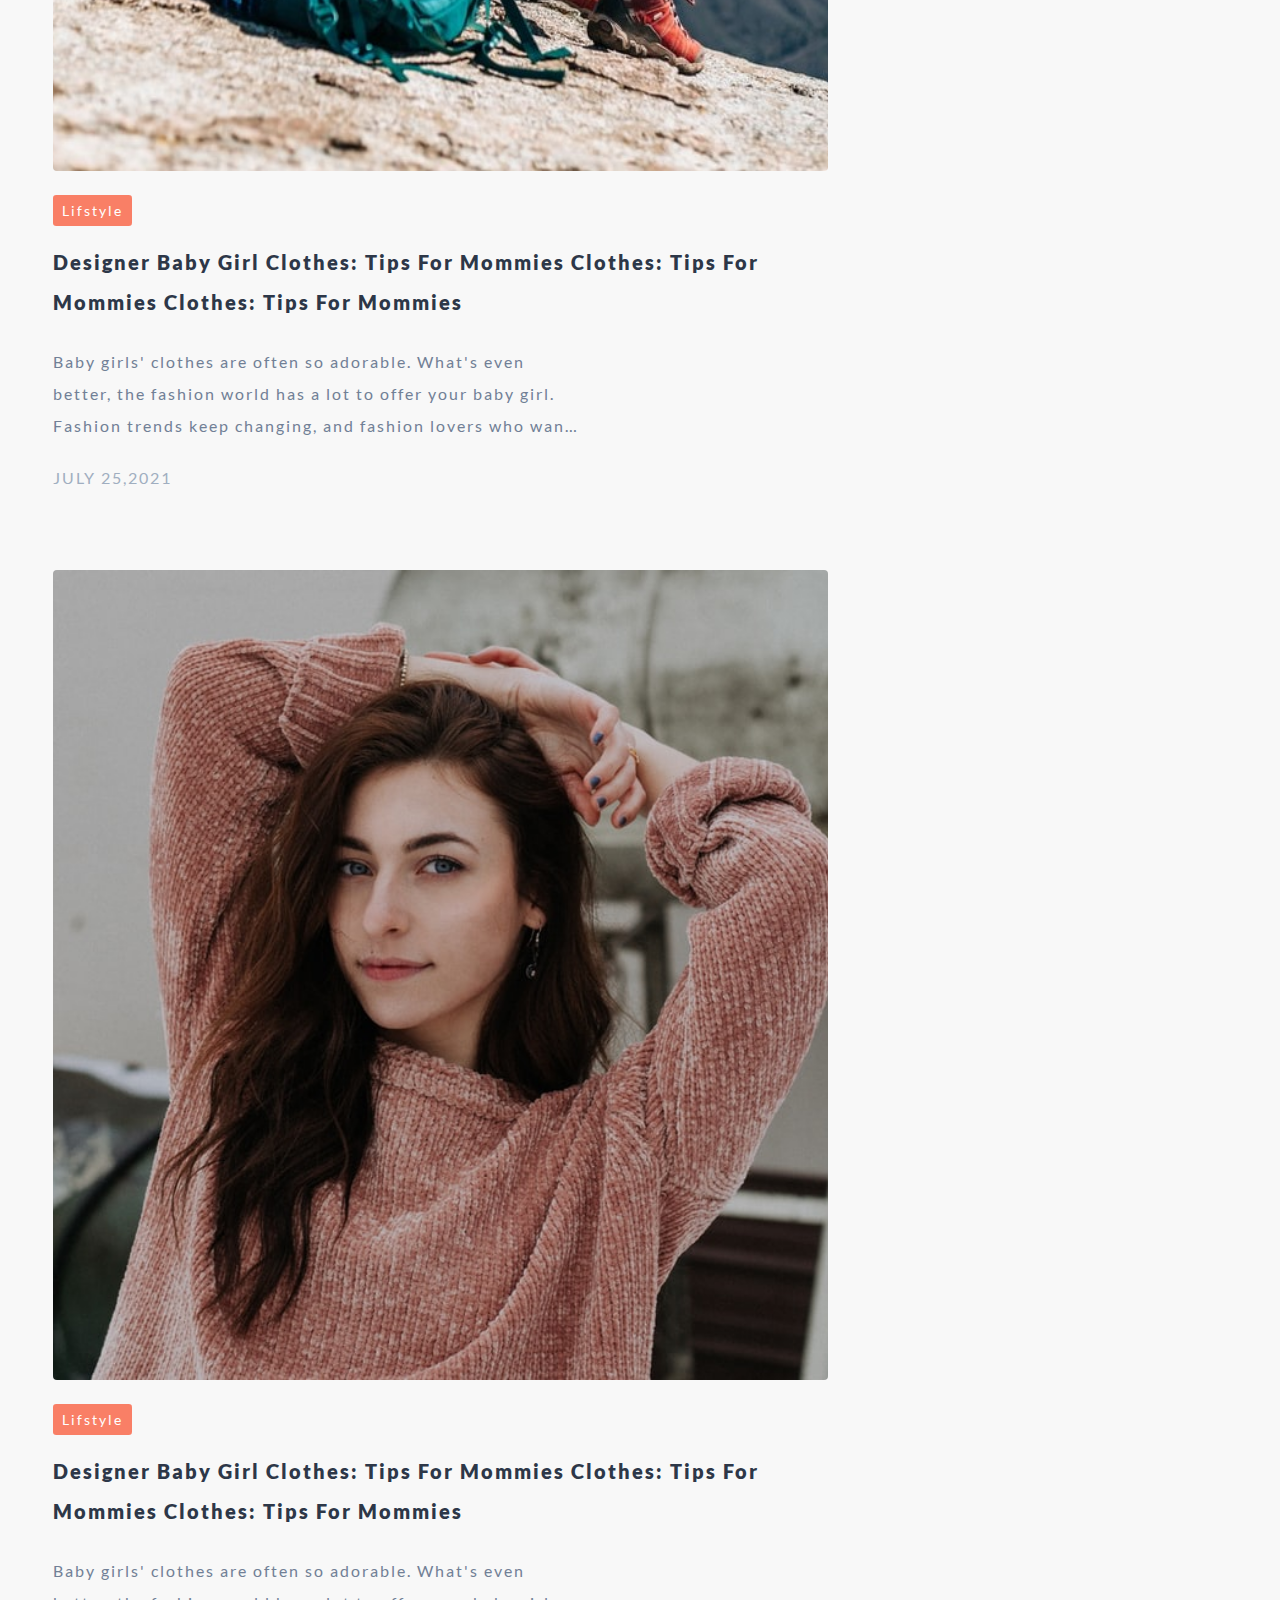
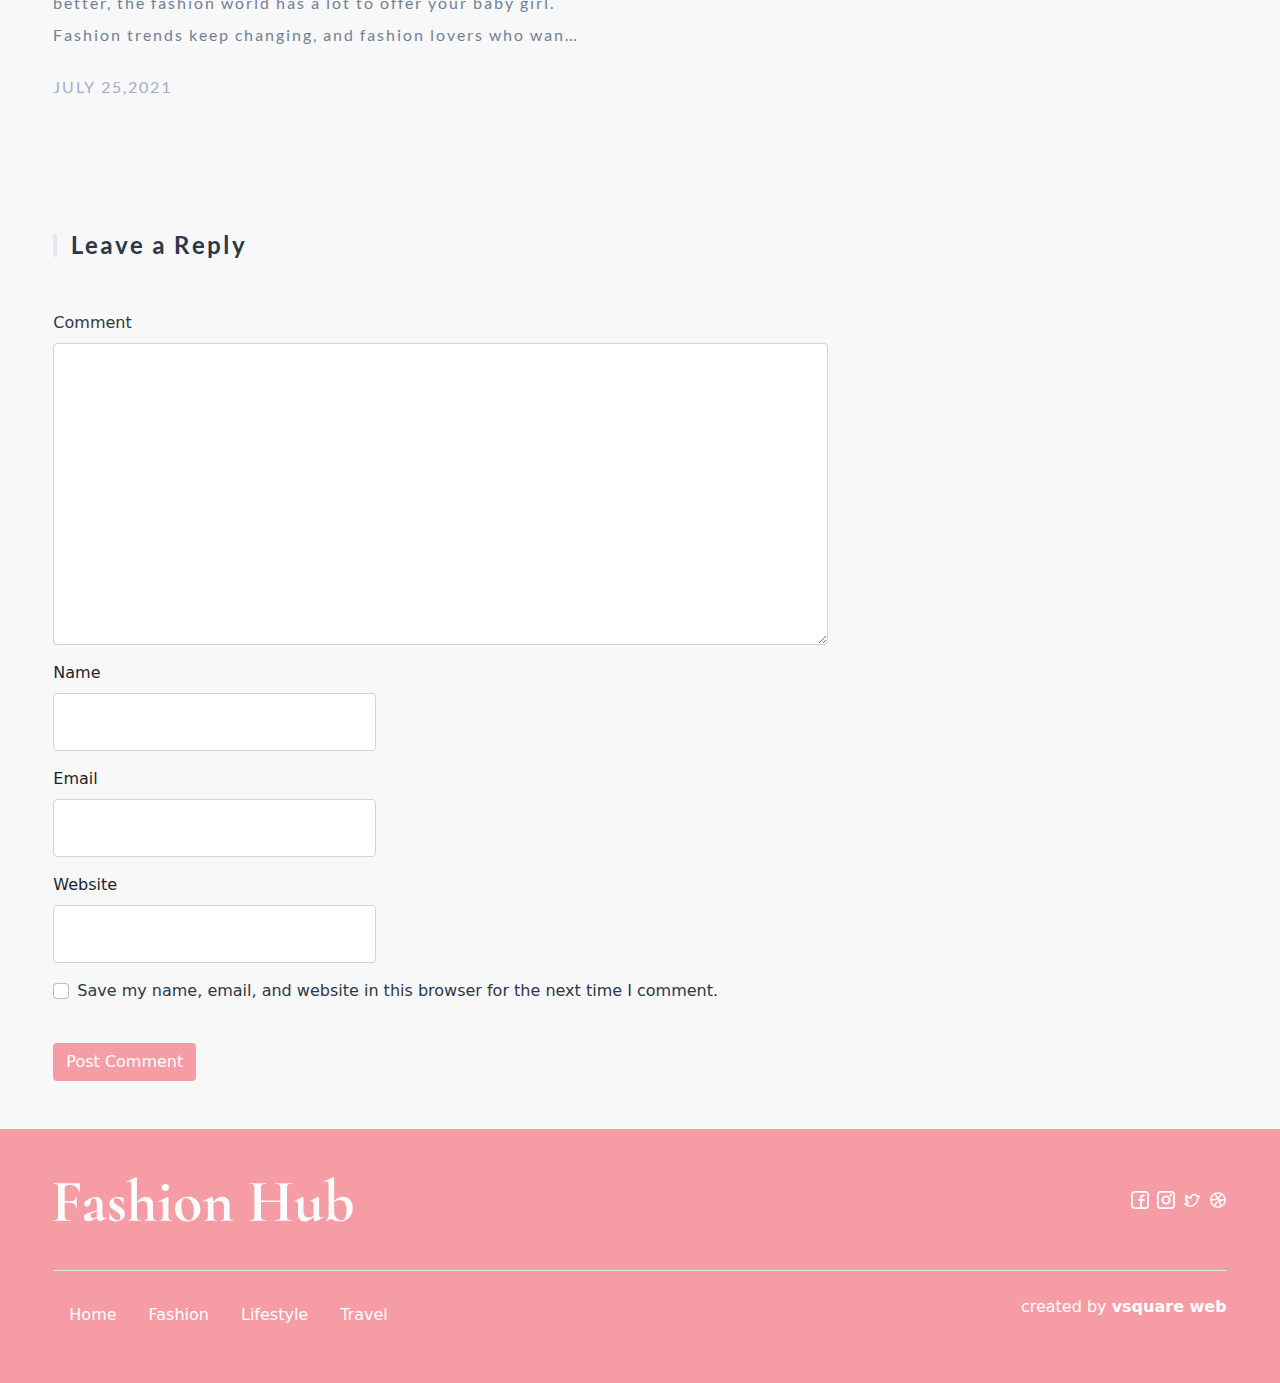
<file: post.html>
<!DOCTYPE html>
<html lang="en">

<head>
    <meta charset="UTF-8" />
    <meta http-equiv="X-UA-Compatible" content="IE=edge" />
    <meta name="viewport" content="width=device-width, initial-scale=1.0" />
    <link rel="stylesheet" href="./bootstrap-5/bootstrap-5.0.2-dist/css/bootstrap.min.css" />
    <link rel="stylesheet" href="./css/style.css" />
    <link rel="stylesheet" href="https://cdnjs.cloudflare.com/ajax/libs/font-awesome/5.15.4/css/all.min.css"
        integrity="sha512-1ycn6IcaQQ40/MKBW2W4Rhis/DbILU74C1vSrLJxCq57o941Ym01SwNsOMqvEBFlcgUa6xLiPY/NS5R+E6ztJQ=="
        crossorigin="anonymous" referrerpolicy="no-referrer" />

    <title>Blog</title>
</head>

<body>
    <div class="container-fluid g-0 clr3">
        <div class="col-xxl-11 col-xl-11 col-lg-11 col-md-11 col-11 mx-auto">
            <nav class="navbar navbar-expand-lg navbar-light  py-4">
                <div class="container-fluid">
                    <a class="navbar-brand" href="#"><img src="./image/logo.svg" width="200px" height="auto" alt=""></a>
                    <button class="navbar-toggler" type="button" data-bs-toggle="collapse"
                        data-bs-target="#navbarSupportedContent" aria-controls="navbarSupportedContent"
                        aria-expanded="false" aria-label="Toggle navigation">
                        <span class="navbar-toggler-icon"></span>
                    </button>
                    <div class="collapse navbar-collapse " id="navbarSupportedContent">
                        <ul class="navbar-nav mx-auto mb-2 mb-lg-0">
                            <li class="nav-item">
                                <a class="nav-link text-capitalize active" aria-current="page" href="index.html">Home</a>
                            </li>
                            <li class="nav-item">
                                <a class="nav-link text-capitalize " aria-current="page" href="fashion.html">fashion</a>
                            </li>
                            <li class="nav-item">
                                <a class="nav-link text-capitalize " aria-current="page" href="lifestyle.html">lifestyle</a>
                            </li>
                            <li class="nav-item">
                                <a class="nav-link text-capitalize " aria-current="page" href="travel.html">travel</a>
                            </li>
                            </li>
                        </ul>

                        <div class="d-flex  flex-row bd-highlight   ">
                            <div class="  bd-highlight"> <a href=""> <img src="./image/fb.svg" width="18px"
                                        height="auto" alt=""></a>
                            </div>
                            <div class=" ps-2 bd-highlight"> <a href=""><img src="./image/insta.svg" width="18px"
                                        height="auto" alt=""></a></div>
                            <div class=" ps-2 bd-highlight"> <a href=""> <img src="./image/twiter.svg" width="18px"
                                        height="auto" alt=""></a></div>
                            <div class=" ps-2 bd-highlight"> <a href=""> <img src="./image/drible.svg" width="18px"
                                        height="auto" alt=""> </a></div>
                        </div>
                    </div>
                </div>
            </nav>
        </div>
    </div>


    <div class="col-xxl-11 col-xl-11 col-lg-11 col-md-11 col-11 mx-auto ">
        <div class="row my-5  ">
            <div class="col-xxl-8 col-xl-8 col-lg-8 col-md-12 col-12 ">
                <button type="button" class="btn clr2 btn-sm text-white text-capitalize font-family3 ">lifstyle</button>

                <p class="fs-2 set_heading py-4  font-family1">You Can Be the Guy Who Gets the Girl</p>
                <img src="./image/bg12.jpg" width="100%" class="rounded img-fluid cxx8" alt="">
                <p class="fs_6 fw-normal lh-lg    clr1 pt-5">
                    There isn't a single man around who would not love to have the secret to getting a girl to fall for
                    them quickly and easily. Wouldn't it be nice if there was a book that was guaranteed to ensure that
                    the guy gets the girl. Unfortunately, that is not the case,
                </p>
                <p class="fs-3 font-family1 lh-lg text-capitalize    clr1 pt-5">
                    There isn't a single man
                </p>
                <p class="fs_6 fw-normal lh-lg    clr1 ">
                    and it the best ways to impress a girl
                    really depends on the girl herself. However, there are some things that you can do that nearly every
                    girl likes, that will help you get the girl.
                </p>

                <p class="fs_6 fw-normal lh-lg    clr1 pt-3">
                    There isn't a single man around who would not love to have the secret to getting a girl to fall for
                    them quickly and easily. Wouldn't it be nice if there was a book that was guaranteed to ensure that
                    the guy gets the girl. Unfortunately, that is not the case, and it the best ways to impress a girl
                    really depends on the girl herself. However,
                </p>

                <p class="fs-2 font-family3  clr1  border-start ps-5 mt-5 border-5 lh-base">
                    <i class="fas fa-quote-left clr5"></i>
                    <br>
                    There isn't a single man around who would not love to have the secret to getting a girl to fall for
                    <br>
                    <b class="text-uppercase clr5 fs_6"> &mdash; JOHN MCCARTHY</b>
                </p>

                <p class="fs-3 font-family1 lh-lg text-capitalize    clr1 pt-5">
                    There isn't a single man
                </p>

                <p class="fs_6 fw-normal lh-lg    clr1 ">
                    There isn't a single man around who would not love to have the secret to getting a girl to fall for
                    them quickly and easily. Wouldn't it be nice if there was a book that was guaranteed to ensure that
                    the guy gets the girl. Unfortunately, that is not the case,
                </p>
                <p class="fs_6 f_w lh-lg    clr1 pt-3">
                    and it the best ways to impress a girl
                    really depends on the girl herself. However, there are some things that you can do that nearly every
                    girl likes, that will help you get the girl.
                </p>

                <div class="col-lg-12 col-md-12 col-12  m_t m_lg m_xl ">
                    <button type="button" class="btn btn_outline_1 btn-sm text-capitalize  rounded  ">travel</button>
                    <button type="button" class="btn btn_outline_1 btn-sm text-capitalize  rounded  ">lifestyle</button>
                    <button type="button" class="btn btn_outline_1 btn-sm text-capitalize  rounded  ">fashion</button>
                </div>

                <div
                    class="col-xxl-12 col-xl-12 col-lg-12 col-md-12 col-12 d-flex justify-content-between align-items-center py-5">
                    <span class="text-capitalize fs-4 font-family2 clr1 d-flex align-items-center"><img
                            src="./image/line.svg" width="4px" height="auto" alt=""> &nbsp; you may also like
                    </span>
                </div>

                <div class="col-lg-12 col-md-12 col-12 m_lg m_xl m_md_b m_sm_b">
                    <a href="">
                        <img src="./image/bg31.jpg" width="100%" class="rounded img-fluid cxx8" alt="">
                        <button type="button"
                            class="btn clr2 btn-sm text-white text-capitalize font-family3 mt-4 ">lifstyle</button>
                        <p class="fs-5  pt-3 clr1 h_ font-family1  lh-lg set_heading pe-lg-5 pe-md-5 ">Designer Baby
                            Girl Clothes: Tips For Mommies Clothes: Tips For Mommies Clothes: Tips For Mommies</p>

                        <p class="fs-6 font-family3 pt-2 clr5 set_para lh-lg p_r">
                            Baby girls' clothes are often so adorable. What's even better, the fashion world has a lot
                            to
                            offer
                            your baby girl. Fashion trends keep changing, and fashion lovers who want their babies to
                            stand
                            out
                            from the rest always try to keep up with the latest, to ensure their kids get great designs
                            and
                            top
                            quality as well. However, this might be a little bit confusing given the availability of
                            many
                            popular brands in the market.
                        </p>
                        <p class="text-uppercase font-family3 clr6 pt-2">july 25,2021</p>
                    </a>
                </div>

                <div class="col-lg-12 col-md-12 col-12 m_lg m_xl m_md_b m_sm_b ">
                    <a href="">
                        <img src="./image/bg24.jpg" width="100%" class="rounded img-fluid cxx8" alt="">
                        <button type="button"
                            class="btn clr2 btn-sm text-white text-capitalize font-family3 mt-4 ">lifstyle</button>
                        <p class="fs-5  pt-3 clr1 h_ font-family1  lh-lg set_heading pe-lg-5 pe-md-5 ">Designer Baby
                            Girl Clothes: Tips For Mommies Clothes: Tips For Mommies Clothes: Tips For Mommies</p>

                        <p class="fs-6 font-family3 pt-2 clr5 set_para lh-lg p_r">
                            Baby girls' clothes are often so adorable. What's even better, the fashion world has a lot
                            to
                            offer
                            your baby girl. Fashion trends keep changing, and fashion lovers who want their babies to
                            stand
                            out
                            from the rest always try to keep up with the latest, to ensure their kids get great designs
                            and
                            top
                            quality as well. However, this might be a little bit confusing given the availability of
                            many
                            popular brands in the market.
                        </p>
                        <p class="text-uppercase font-family3 clr6 pt-2">july 25,2021</p>
                    </a>
                </div>

                <div
                    class="col-xxl-12 col-xl-12 col-lg-12 col-md-12 col-12 d-flex justify-content-between align-items-center py-5">
                    <span class=" fs-4 font-family2 clr1 d-flex align-items-center"><img src="./image/line.svg"
                            width="4px" height="auto" alt=""> &nbsp; Leave a Reply
                    </span>
                </div>

                <form action="">
                    <div class="mb-3">
                        <label for="exampleFormControlTextarea1" class="form-label clr1">Comment </label>
                        <textarea class="form-control" id="exampleFormControlTextarea1" rows="12"></textarea>
                    </div>
                    <div class="mb-3 col-lg-5 col-md-6 col-12">
                        <label for="exampleFormControlInput1" class="form-label">Name</label>
                        <input type="text" class="form-control py-3" id="exampleFormControlInput1">
                    </div>
                    <div class="mb-3 col-lg-5 col-md-6 col-12">
                        <label for="exampleFormControlInput1" class="form-label">Email</label>
                        <input type="email" class="form-control py-3" id="exampleFormControlInput1">
                    </div>
                    <div class="mb-3 col-lg-5 col-md-6 col-12">
                        <label for="exampleFormControlInput1" class="form-label">Website</label>
                        <input type="text" class="form-control py-3" id="exampleFormControlInput1">
                    </div>
                    <div class="mb-3 form-check">
                        <input type="checkbox" class="form-check-input" id="exampleCheck1">
                        <label class="form-check-label clr1" for="exampleCheck1"> Save my name, email, and website in
                            this browser for the next time I comment.</label>
                    </div>
                    <button class="btn clr3 text-white mt-4">Post Comment</button>
                </form>


            </div>

            <div class="col-xxl-1 col-xl-1 col-lg-1 col-md-1 col-12"></div>
            <div class="col-xxl-3 col-xl-3 col-lg-3 col-md-12 col-12 m_sm_b1 float-end  ">
                <div class="sticky-top ">
                    <div class="my-5">
                        <p class="text-capitalize fs-5 font-family2">Join our newsletter!</p>

                        <form>
                            <div class="mb-3">

                                <input type="email" class="form-control py-3 border-1" id="exampleInputEmail1"
                                    aria-describedby="emailHelp" placeholder="Your Email Address">

                            </div>

                            <button type="submit" class="btn clr2 text-white font-family3 mb-5">Submit</button>
                        </form>

                    </div>
                    <p class="fs-5 font-family2 text-capitalize pb-3 text-dark ">recently post</p>
                    <div class="col-lg-12 col-md-12 col-12">
                        <div class="row  ">
                            <div class="col-lg-4 col-md-4 col-4  ">
                                <img src="./image/bg25.jpg" class="cxx12" alt="">
                            </div>
                            <div class="col-lg-8 col-md-8 col-8 ">
                                <a href="">
                                    <p class="fs-6 font-family5 h_  clr1 set_para">Enjoy attractive discounts on online
                                        clothes shopping</p>
                                </a>
                            </div>
                        </div>
                        <div class="col-lg-12 border m_y "></div>
                        <div class="row  ">
                            <div class="col-lg-4 col-md-4 col-4  ">
                                <img src="./image/bg22.jpg" class="cxx12" alt="">
                            </div>
                            <div class="col-lg-8 col-md-8 col-8 ">
                                <a href="">
                                    <p class="fs-6 font-family5 h_  clr1 set_para">Relationships are very sweet but
                                        sometimes they can be tricky more so when you choose the wrong girl. As much as
                                        it can be hard to notice such kind of a girl at the beginning of a</p>
                                </a>
                            </div>
                        </div>
                        <div class="col-lg-12 border m_y "></div>
                        <div class="row  ">
                            <div class="col-lg-4 col-md-4 col-4  ">
                                <img src="./image/bg23.jpg" class="cxx12" alt="">
                            </div>
                            <div class="col-lg-8 col-md-8 col-8 ">
                                <a href="">
                                    <p class="fs-6 font-family5 h_  clr1 set_para">How To Attract Women – How To Get The
                                        Girl You Want</p>
                                </a>
                            </div>
                        </div>
                        <div class="col-lg-12 border m_y "></div>
                        <div class="row  ">
                            <div class="col-lg-4 col-md-4 col-4  ">
                                <img src="./image/bg24.jpg" class="cxx12" alt="">
                            </div>
                            <div class="col-lg-8 col-md-8 col-8 ">
                                <a href="">
                                    <p class="fs-6 font-family5 h_  clr1 set_para">The number of clothes that exist in
                                        this world at this very minute is probably</p>
                                </a>
                            </div>
                        </div>
                        <div class="col-lg-12 border m_y "></div>
                        <div class="row  ">
                            <div class="col-lg-4 col-md-4 col-4  ">
                                <img src="./image/bg26.jpg" class="cxx12" alt="">
                            </div>
                            <div class="col-lg-8 col-md-8 col-8 ">
                                <a href="">
                                    <p class="fs-6 font-family5 h_  clr1 set_para"> it a good idea to tell a girl that
                                        you like how much you care about her? Should you give her</p>
                                </a>
                            </div>
                        </div>
                        <div class="col-lg-12 border m_y "></div>

                        <div class="row  ">
                            <div class="col-lg-4 col-md-4 col-4  ">
                                <img src="./image/bg27.jpg" class="cxx12" alt="">
                            </div>
                            <div class="col-lg-8 col-md-8 col-8 ">
                                <a href="">
                                    <p class="fs-6 font-family5 h_  clr1 set_para">Doubtfully, there is a girl who does
                                        not pay a serious amount of attention to the clothes she wears.</p>
                                </a>
                            </div>
                        </div>
                        <div class="col-lg-12 border m_y "></div>
                    </div>

                    <p class="fs-5 font-family2 text-capitalize pb-3 text-dark ">categories</p>


                    <div class="row">
                        <div class="col-lg-6 col-md-6 col-12 m_sm m_md">
                          <a href="">
                            <img src="./image/bg31.jpg" class="cxx13" alt="">
                            <p class="text-capitalize text-center pt-3 clr1 font-family2 h_">travel</p>
                          </a>
                        </div>
                        <div class="col-lg-6 col-md-6 col-12 m_sm m_md">
                          <a href="">
                            <img src="./image/bg30.jpg" class="cxx13" alt="">
                            <p class="text-capitalize text-center pt-3 clr1 font-family2 h_">beauty</p>
                          </a>
                        </div>
                      </div>
              
                      <div class="row ">
                        <div class="col-lg-6 col-md-6 col-12 m_sm m_md">
                          <a href="">
                            <img src="./image/bg28.jpg" class="cxx13" alt="">
                            <p class="text-capitalize text-center pt-3 clr1 font-family2 h_">lifestyle</p>
                          </a>
                        </div>
                        <div class="col-lg-6 col-md-6 col-12 m_sm m_md">
                          <a href="">
                            <img src="./image/bg29.jpg" class="cxx13" alt="">
                            <p class="text-capitalize text-center pt-3 clr1 font-family2 h_">fashion</p>
                          </a>
                        </div>
                      </div>
                </div>
            </div>

        </div>

    </div>





    <footer class="clr3 py-5  mt-md-5 mt-lg-0 mt-sm-0 sticky-stopper">
        <div class="col-xxl-11 col-xl-11 col-lg-11 col-md-11 col-12 mx-auto  ">


            <div class="row d-flex align-items-center border-bottom pb-5 g-0">
                <div class="col-lg-6 col-md-6 col-12 cxx14 "><img src="./image/logo.svg" width="300px" height="auto"
                        alt="">
                </div>
                <div class="col-lg-6 col-md-6 col-12 cxx15">
                    <div class="d-flex  flex-row bd-highlight   ">
                        <div class="  bd-highlight"> <a href=""> <img src="./image/fb.svg" width="18px" height="auto"
                                    alt=""></a>
                        </div>
                        <div class=" ps-2 bd-highlight"> <a href=""><img src="./image/insta.svg" width="18px"
                                    height="auto" alt=""></a></div>
                        <div class=" ps-2 bd-highlight"> <a href=""> <img src="./image/twiter.svg" width="18px"
                                    height="auto" alt=""></a></div>
                        <div class=" ps-2 bd-highlight"> <a href=""> <img src="./image/drible.svg" width="18px"
                                    height="auto" alt="">
                            </a></div>
                    </div>
                </div>
            </div>

            <div class="row d-flex align-items-center mt-4">
                <div class="col-lg-6 col-md-6 col-12 cxx16">
                    <ul class="nav ">
                        <li class="nav-item">
                            <a class="nav-link active text-white text-capitalize" aria-current="page" href="index.html">home</a>
                          </li>
                          <li class="nav-item">
                            <a class="nav-link text-capitalize text-white" aria-current="page" href="fashion.html">fashion</a>
                          </li>
                          <li class="nav-item">
                            <a class="nav-link text-capitalize text-white " aria-current="page" href="lifestyle.html">lifestyle</a>
                          </li>
                          <li class="nav-item">
                            <a class="nav-link text-capitalize text-white " aria-current="page" href="travel.html">travel</a>
                          </li>
                    </ul>
                </div>
                <div class="col-lg-6 col-md-6 col-12 cxx17">
                    <p class="text-white"> created by <b>vsquare web</b> </p>
                </div>
            </div>
        </div>

    </footer>



    <script src="./bootstrap-5/bootstrap-5.0.2-dist/js/bootstrap.min.js"></script>
</body>

</html>
</file>
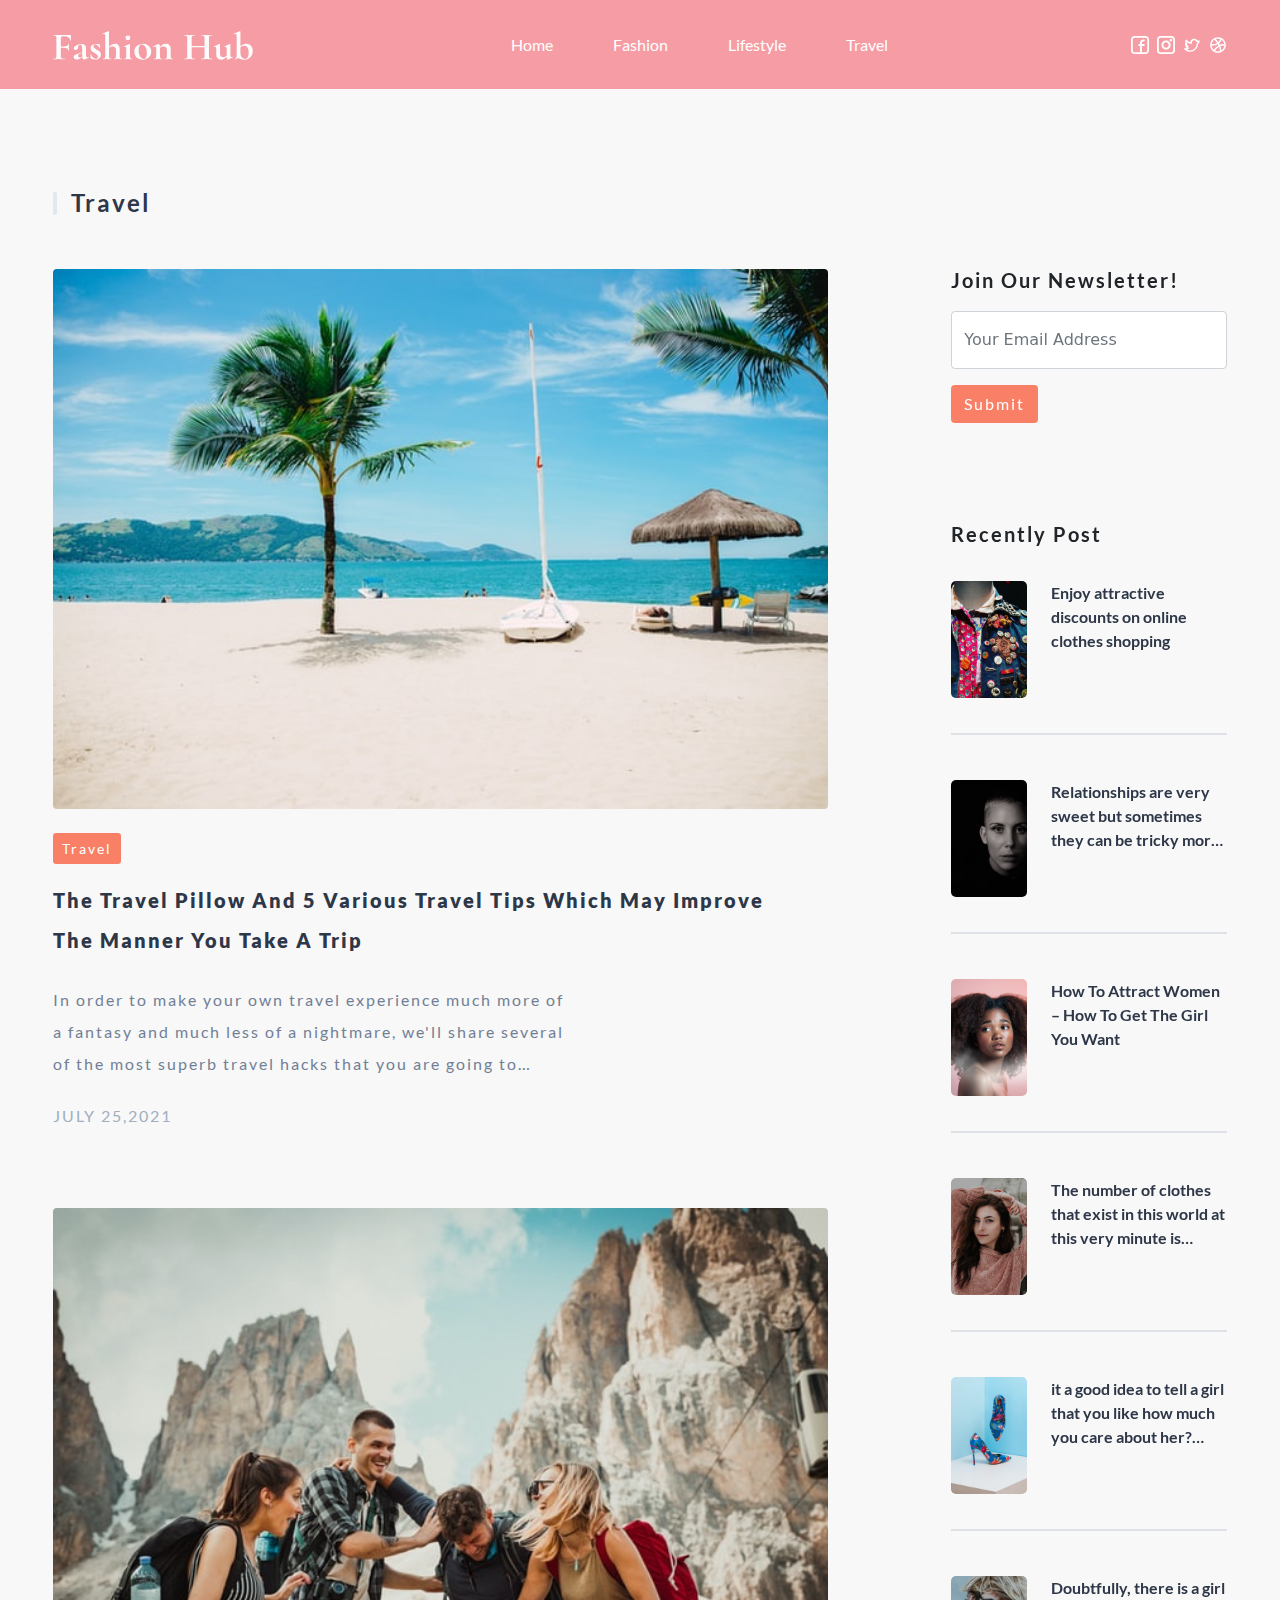
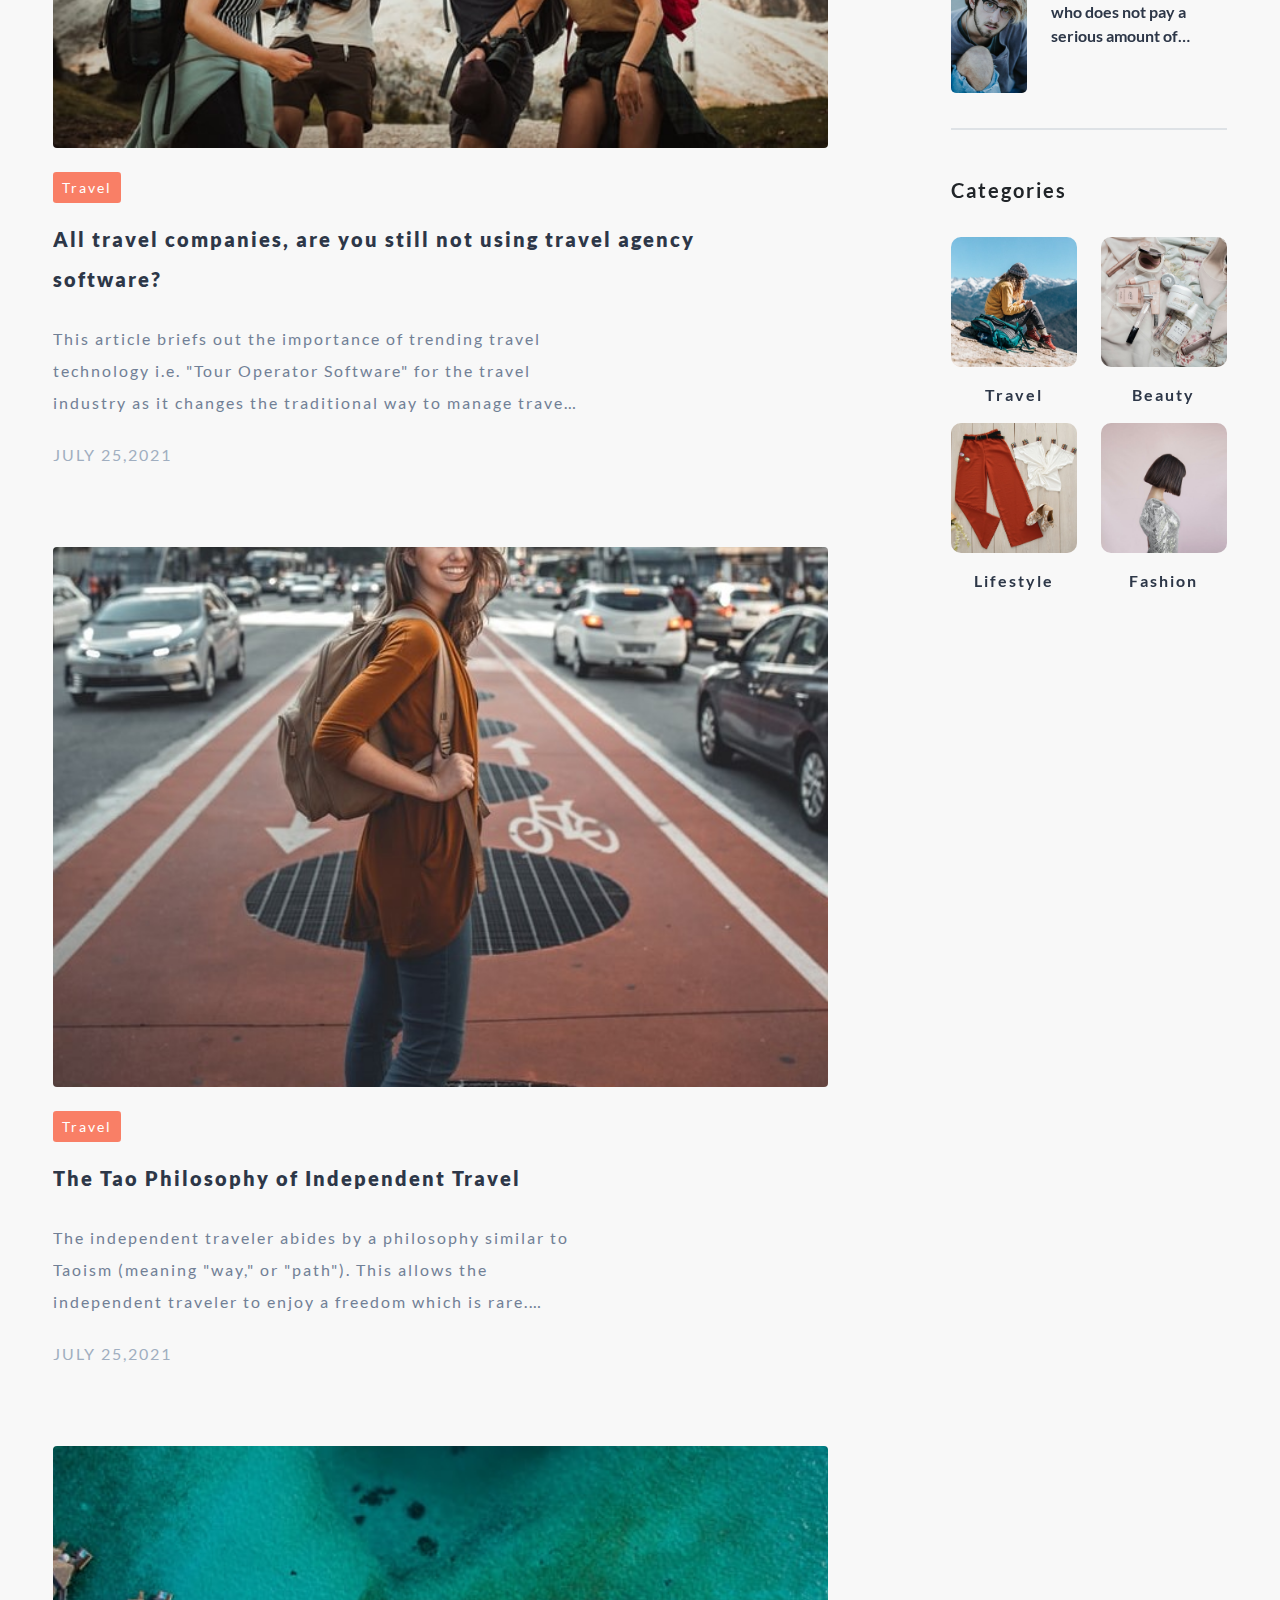
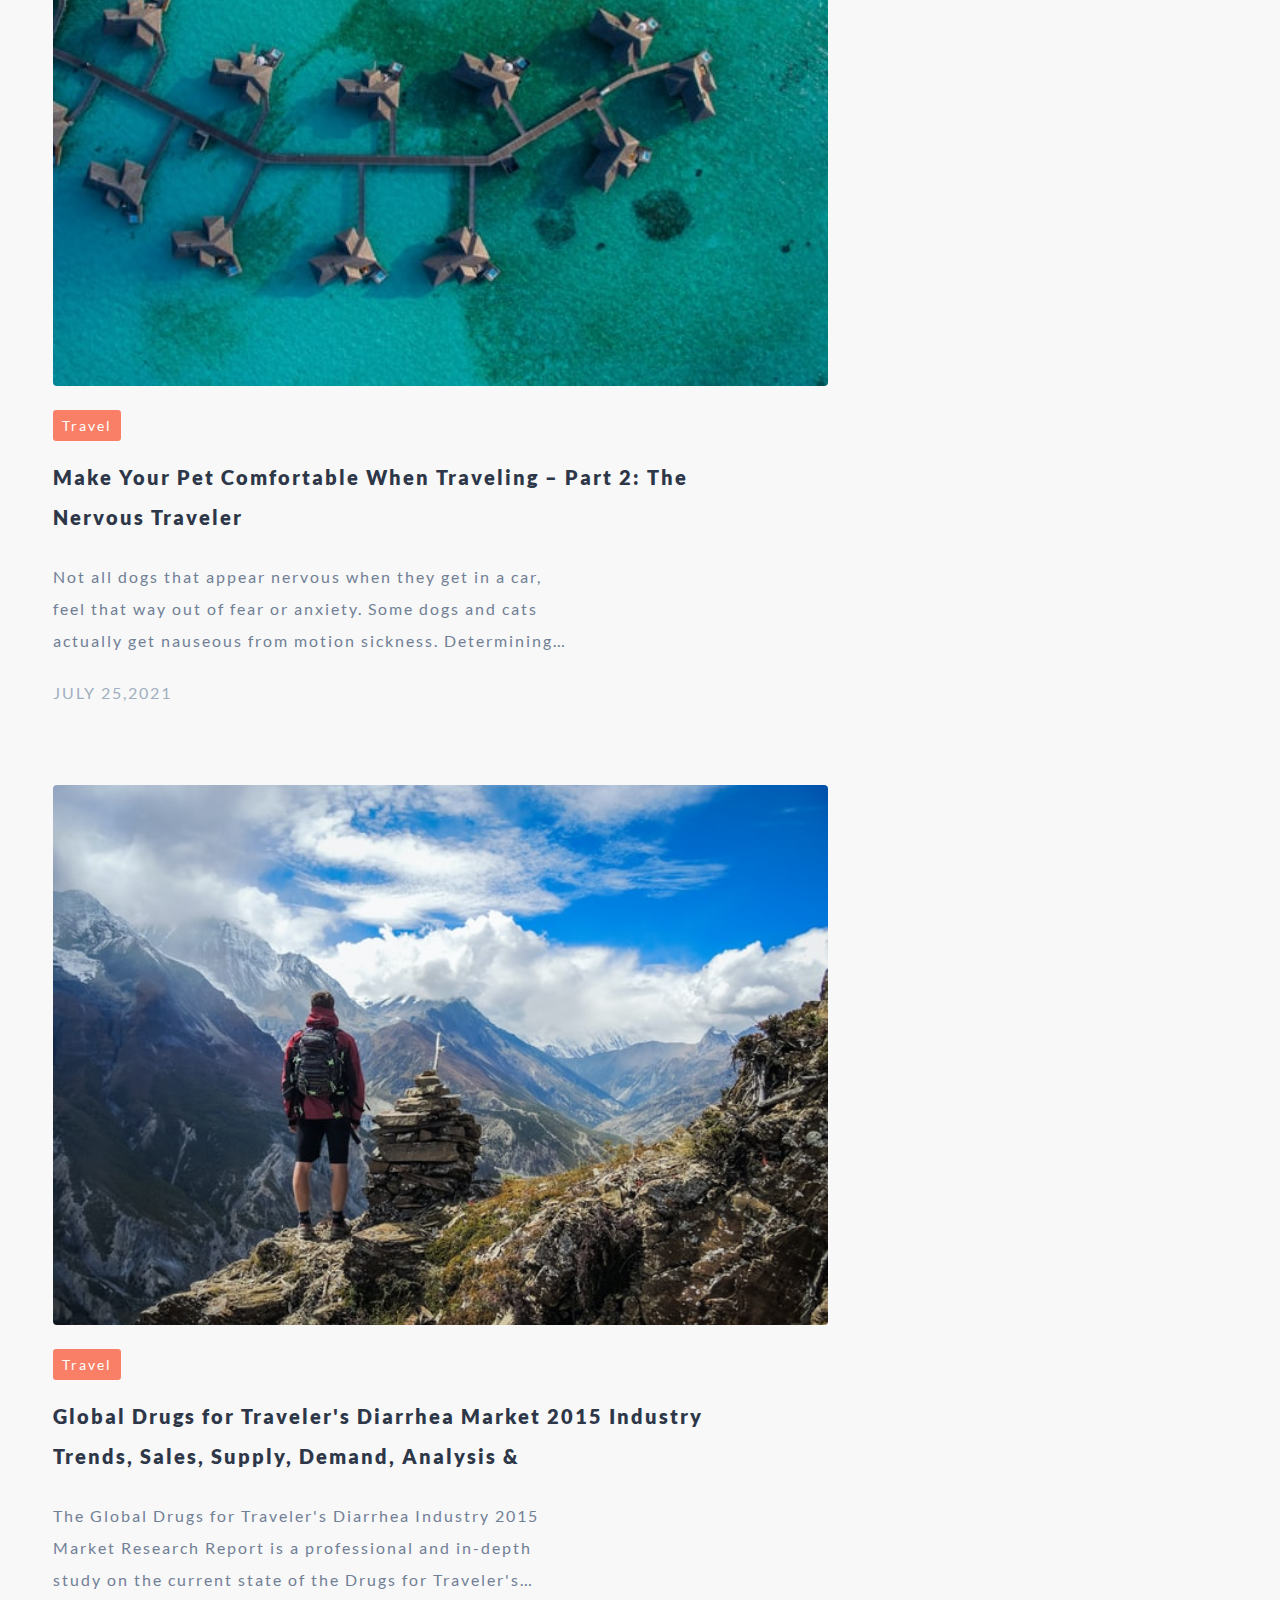
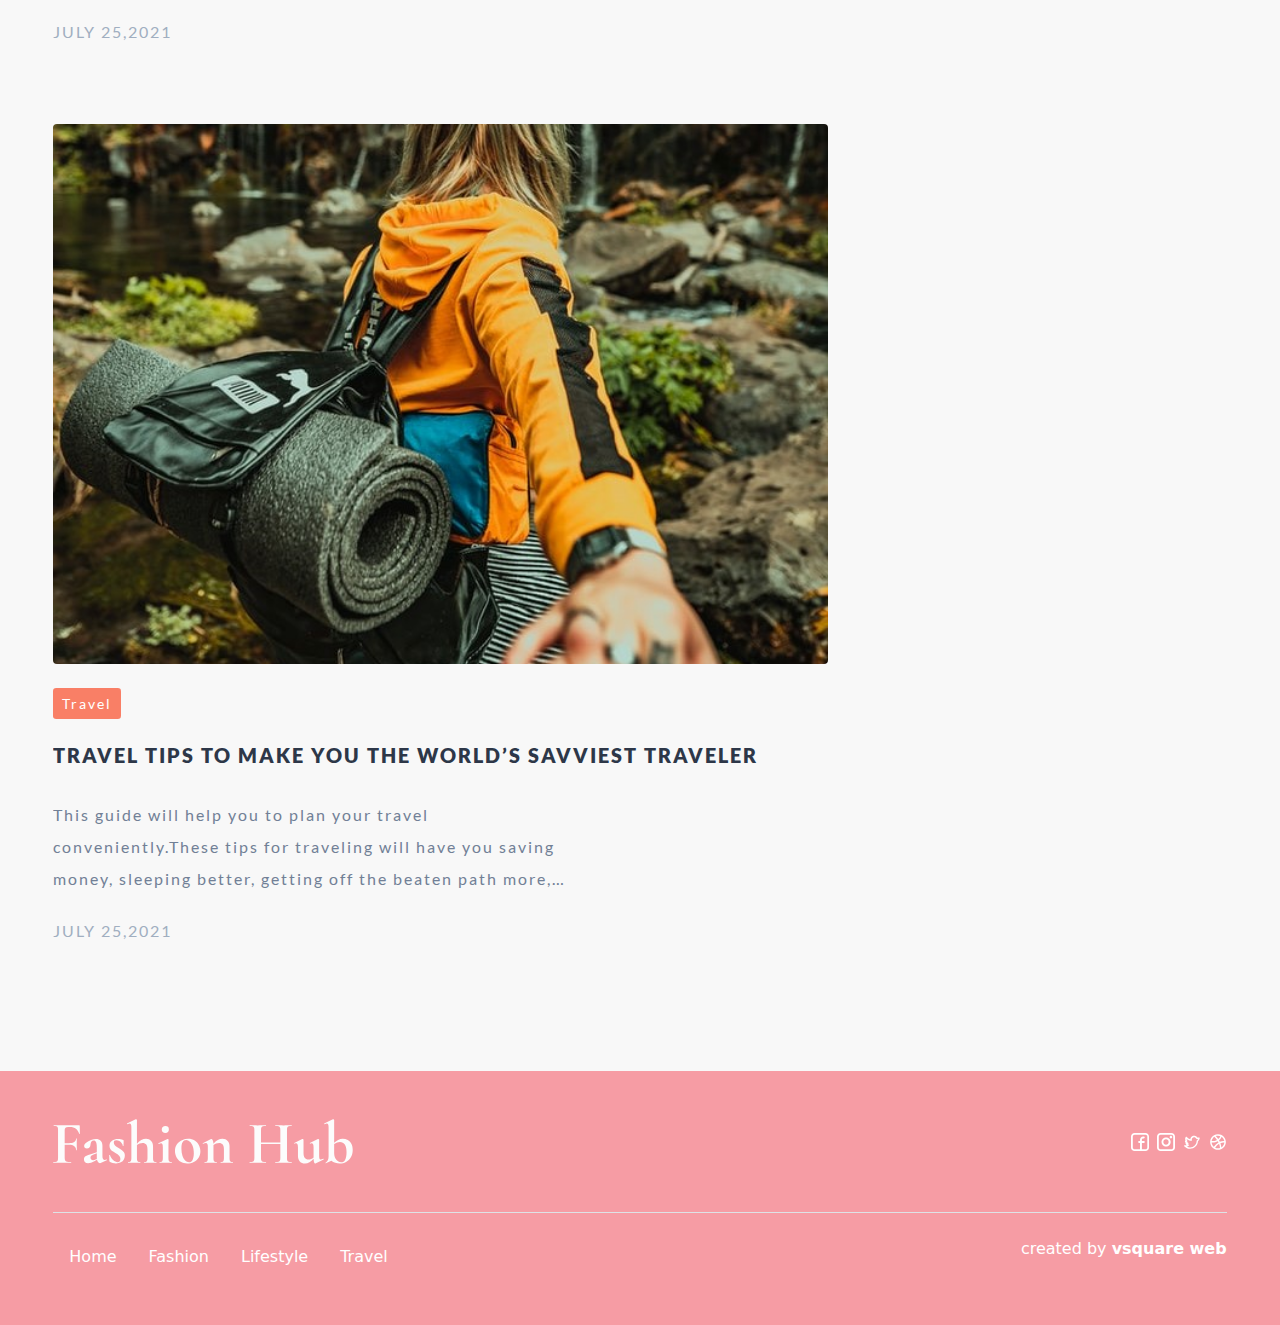
<file: travel.html>
<!DOCTYPE html>
<html lang="en">

<head>
    <meta charset="UTF-8" />
    <meta http-equiv="X-UA-Compatible" content="IE=edge" />
    <meta name="viewport" content="width=device-width, initial-scale=1.0" />
    <link rel="stylesheet" href="./bootstrap-5/bootstrap-5.0.2-dist/css/bootstrap.min.css" />
    <link rel="stylesheet" href="./css/style.css" />
    <link rel="stylesheet" href="https://cdnjs.cloudflare.com/ajax/libs/font-awesome/5.15.4/css/all.min.css"
        integrity="sha512-1ycn6IcaQQ40/MKBW2W4Rhis/DbILU74C1vSrLJxCq57o941Ym01SwNsOMqvEBFlcgUa6xLiPY/NS5R+E6ztJQ=="
        crossorigin="anonymous" referrerpolicy="no-referrer" />

    <title>Blog</title>
</head>

<body>
    <div class="container-fluid g-0 clr3">
        <div class="col-xxl-11 col-xl-11 col-lg-11 col-md-11 col-11 mx-auto">
            <nav class="navbar navbar-expand-lg navbar-light  py-4">
                <div class="container-fluid">
                    <a class="navbar-brand" href="#"><img src="./image/logo.svg" width="200px" height="auto" alt=""></a>
                    <button class="navbar-toggler" type="button" data-bs-toggle="collapse"
                        data-bs-target="#navbarSupportedContent" aria-controls="navbarSupportedContent"
                        aria-expanded="false" aria-label="Toggle navigation">
                        <span class="navbar-toggler-icon"></span>
                    </button>
                    <div class="collapse navbar-collapse " id="navbarSupportedContent">
                        <ul class="navbar-nav mx-auto mb-2 mb-lg-0">
                            <li class="nav-item">
                                <a class="nav-link text-capitalize active" aria-current="page"
                                    href="index.html">Home</a>
                            </li>
                            <li class="nav-item">
                                <a class="nav-link text-capitalize " aria-current="page" href="fashion.html">fashion</a>
                            </li>
                            <li class="nav-item">
                                <a class="nav-link text-capitalize " aria-current="page" href="lifestyle.html">lifestyle</a>
                            </li>
                            <li class="nav-item">
                                <a class="nav-link text-capitalize " aria-current="page" href="travel.html">travel</a>
                            </li>
                            </li>
                        </ul>

                        <div class="d-flex  flex-row bd-highlight   ">
                            <div class="  bd-highlight"> <a href=""> <img src="./image/fb.svg" width="18px"
                                        height="auto" alt=""></a>
                            </div>
                            <div class=" ps-2 bd-highlight"> <a href=""><img src="./image/insta.svg" width="18px"
                                        height="auto" alt=""></a></div>
                            <div class=" ps-2 bd-highlight"> <a href=""> <img src="./image/twiter.svg" width="18px"
                                        height="auto" alt=""></a></div>
                            <div class=" ps-2 bd-highlight"> <a href=""> <img src="./image/drible.svg" width="18px"
                                        height="auto" alt=""> </a></div>
                        </div>
                    </div>
                </div>
            </nav>
        </div>
    </div>


    <div class="col-xxl-11 col-xl-11 col-lg-11 col-md-11 col-11 mx-auto ">
        <div class="row my-5  ">
            <div class="col-xxl-8 col-xl-8 col-lg-8 col-md-12 col-12 ">

                <div
                    class="col-xxl-12 col-xl-12 col-lg-12 col-md-12 col-12 d-flex justify-content-between align-items-center py-5">
                    <span class="text-capitalize fs-4 font-family2 clr1 d-flex align-items-center"><img
                            src="./image/line.svg" width="4px" height="auto" alt=""> &nbsp; travel
                    </span>
                </div>

                <div class="col-lg-12 col-md-12 col-12 m_lg m_xl m_md_b m_sm_b">
                    <a href="">
                        <img src="./image/bg44.jpg" width="100%" class="rounded img-fluid cxx18" alt="">
                        <button type="button"
                            class="btn clr2 btn-sm text-white text-capitalize font-family3 mt-4 ">travel</button>
                        <p class="fs-5  pt-3 clr1 h_ font-family1  lh-lg set_heading pe-lg-5 pe-md-5 ">The Travel Pillow And 5 Various Travel Tips Which May Improve The Manner You Take A Trip</p>

                        <p class="fs-6 font-family3 pt-2 clr5 set_para lh-lg p_r">
                            In order to make your own travel experience much more of a fantasy and much less of a nightmare, we'll share several of the most superb travel hacks that you are going to seriously wish you discovered before.
                        </p>
                        <p class="text-uppercase font-family3 clr6 pt-2">july 25,2021</p>
                    </a>
                </div>

                <div class="col-lg-12 col-md-12 col-12 m_lg m_xl m_md_b m_sm_b ">
                    <a href="">
                        <img src="./image/bg45.jpg" width="100%" class="rounded img-fluid cxx18" alt="">
                        <button type="button"
                            class="btn clr2 btn-sm text-white text-capitalize font-family3 mt-4 ">travel</button>
                        <p class="fs-5  pt-3 clr1 h_ font-family1  lh-lg set_heading pe-lg-5 pe-md-5 ">
                            All travel companies, are you still not using travel agency software?</p>

                        <p class="fs-6 font-family3 pt-2 clr5 set_para lh-lg p_r">
                            This article briefs out the importance of trending travel technology i.e. "Tour Operator Software" for the travel industry as it changes the traditional way to manage travel business operations and gives an effortless way to manage them with its multiple automated features. Travel agency software is the technology if properly supported with human talent can create miracles for travel
                        </p>
                        <p class="text-uppercase font-family3 clr6 pt-2">july 25,2021</p>
                    </a>
                </div>

                <div class="col-lg-12 col-md-12 col-12 m_lg m_xl m_md_b m_sm_b">
                    <a href="">
                        <img src="./image/bg46.jpg" width="100%" class="rounded img-fluid cxx18" alt="">
                        <button type="button"
                            class="btn clr2 btn-sm text-white text-capitalize font-family3 mt-4 ">travel</button>
                        <p class="fs-5  pt-3 clr1 h_ font-family1  lh-lg set_heading pe-lg-5 pe-md-5 ">The Tao Philosophy of Independent Travel</p>

                        <p class="fs-6 font-family3 pt-2 clr5 set_para lh-lg p_r">
                            The independent traveler abides by a philosophy similar to Taoism (meaning "way," or "path"). This allows the independent traveler to enjoy a freedom which is rare. Instead of needing more, the independent traveler needs less. Independent travelers understand that by leaving things behind you can take the world with you.
                        </p>
                        <p class="text-uppercase font-family3 clr6 pt-2">july 25,2021</p>
                    </a>
                </div>

                <div class="col-lg-12 col-md-12 col-12 m_lg m_xl m_md_b m_sm_b ">
                    <a href="">
                        <img src="./image/bg47.jpg" width="100%" class="rounded img-fluid cxx18" alt="">
                        <button type="button"
                            class="btn clr2 btn-sm text-white text-capitalize font-family3 mt-4 ">travel</button>
                        <p class="fs-5  pt-3 clr1 h_ font-family1  lh-lg set_heading pe-lg-5 pe-md-5 ">Make Your Pet Comfortable When Traveling – Part 2: The Nervous Traveler</p>

                        <p class="fs-6 font-family3 pt-2 clr5 set_para lh-lg p_r">
                            Not all dogs that appear nervous when they get in a car, feel that way out of fear or anxiety. Some dogs and cats actually get nauseous from motion sickness.  Determining the cause of your pet’s nervousness can make a big difference is how you handle the problem. What’s important to remember is that in the end; it is possible to turn the nervous traveler into a relaxed and happy traveler.
                        </p>
                        <p class="text-uppercase font-family3 clr6 pt-2">july 25,2021</p>
                    </a>
                </div>

                <div class="col-lg-12 col-md-12 col-12 m_lg m_xl m_md_b m_sm_b">
                    <a href="">
                        <img src="./image/bg48.jpg" width="100%" class="rounded img-fluid cxx18" alt="">
                        <button type="button"
                            class="btn clr2 btn-sm text-white text-capitalize font-family3 mt-4 ">travel</button>
                        <p class="fs-5  pt-3 clr1 h_ font-family1  lh-lg set_heading pe-lg-5 pe-md-5 ">Global Drugs for Traveler's Diarrhea Market 2015 Industry Trends, Sales, Supply, Demand, Analysis &</p>

                        <p class="fs-6 font-family3 pt-2 clr5 set_para lh-lg p_r">
                            The Global Drugs for Traveler's Diarrhea Industry 2015 Market Research Report is a professional and in-depth study on the current state of the Drugs for Traveler's Diarrhea industry. 
                        </p>
                        <p class="text-uppercase font-family3 clr6 pt-2">july 25,2021</p>
                    </a>
                </div>

                <div class="col-lg-12 col-md-12 col-12 m_lg m_xl m_md_b m_sm_b ">
                    <a href="">
                        <img src="./image/bg49.jpg" width="100%" class="rounded img-fluid cxx18" alt="">
                        <button type="button"
                            class="btn clr2 btn-sm text-white text-capitalize font-family3 mt-4 ">travel</button>
                        <p class="fs-5  pt-3 clr1 h_ font-family1  lh-lg set_heading pe-lg-5 pe-md-5 ">TRAVEL TIPS TO MAKE YOU THE WORLD’S SAVVIEST TRAVELER</p>

                        <p class="fs-6 font-family3 pt-2 clr5 set_para lh-lg p_r">
                            This guide will help you to plan your travel conveniently.These tips for traveling will have you saving money, sleeping better, getting off the beaten path more, meeting locals, and just being a better traveler.
                        </p>
                        <p class="text-uppercase font-family3 clr6 pt-2">july 25,2021</p>
                    </a>
                </div>

                


            </div>

            <div class="col-xxl-1 col-xl-1 col-lg-1 col-md-1 col-12"></div>
            <div class="col-xxl-3 col-xl-3 col-lg-3 col-md-12 col-12 m_sm_b1 float-end  ">
                <div class="sticky-top ">
                    <div class="my-5">
                        <p class="text-capitalize fs-5 font-family2">Join our newsletter!</p>

                        <form>
                            <div class="mb-3">

                                <input type="email" class="form-control py-3 border-1" id="exampleInputEmail1"
                                    aria-describedby="emailHelp" placeholder="Your Email Address">

                            </div>

                            <button type="submit" class="btn clr2 text-white font-family3 mb-5">Submit</button>
                        </form>

                    </div>
                    <p class="fs-5 font-family2 text-capitalize pb-3 text-dark ">recently post</p>
                    <div class="col-lg-12 col-md-12 col-12">
                        <div class="row  ">
                            <div class="col-lg-4 col-md-4 col-4  ">
                                <img src="./image/bg25.jpg" class="cxx12" alt="">
                            </div>
                            <div class="col-lg-8 col-md-8 col-8 ">
                                <a href="">
                                    <p class="fs-6 font-family5 h_  clr1 set_para">Enjoy attractive discounts on online
                                        clothes shopping</p>
                                </a>
                            </div>
                        </div>
                        <div class="col-lg-12 border m_y "></div>
                        <div class="row  ">
                            <div class="col-lg-4 col-md-4 col-4  ">
                                <img src="./image/bg22.jpg" class="cxx12" alt="">
                            </div>
                            <div class="col-lg-8 col-md-8 col-8 ">
                                <a href="">
                                    <p class="fs-6 font-family5 h_  clr1 set_para">Relationships are very sweet but
                                        sometimes they can be tricky more so when you choose the wrong girl. As much as
                                        it can be hard to notice such kind of a girl at the beginning of a</p>
                                </a>
                            </div>
                        </div>
                        <div class="col-lg-12 border m_y "></div>
                        <div class="row  ">
                            <div class="col-lg-4 col-md-4 col-4  ">
                                <img src="./image/bg23.jpg" class="cxx12" alt="">
                            </div>
                            <div class="col-lg-8 col-md-8 col-8 ">
                                <a href="">
                                    <p class="fs-6 font-family5 h_  clr1 set_para">How To Attract Women – How To Get The
                                        Girl You Want</p>
                                </a>
                            </div>
                        </div>
                        <div class="col-lg-12 border m_y "></div>
                        <div class="row  ">
                            <div class="col-lg-4 col-md-4 col-4  ">
                                <img src="./image/bg24.jpg" class="cxx12" alt="">
                            </div>
                            <div class="col-lg-8 col-md-8 col-8 ">
                                <a href="">
                                    <p class="fs-6 font-family5 h_  clr1 set_para">The number of clothes that exist in
                                        this world at this very minute is probably</p>
                                </a>
                            </div>
                        </div>
                        <div class="col-lg-12 border m_y "></div>
                        <div class="row  ">
                            <div class="col-lg-4 col-md-4 col-4  ">
                                <img src="./image/bg26.jpg" class="cxx12" alt="">
                            </div>
                            <div class="col-lg-8 col-md-8 col-8 ">
                                <a href="">
                                    <p class="fs-6 font-family5 h_  clr1 set_para"> it a good idea to tell a girl that
                                        you like how much you care about her? Should you give her</p>
                                </a>
                            </div>
                        </div>
                        <div class="col-lg-12 border m_y "></div>

                        <div class="row  ">
                            <div class="col-lg-4 col-md-4 col-4  ">
                                <img src="./image/bg27.jpg" class="cxx12" alt="">
                            </div>
                            <div class="col-lg-8 col-md-8 col-8 ">
                                <a href="">
                                    <p class="fs-6 font-family5 h_  clr1 set_para">Doubtfully, there is a girl who does
                                        not pay a serious amount of attention to the clothes she wears.</p>
                                </a>
                            </div>
                        </div>
                        <div class="col-lg-12 border m_y "></div>
                    </div>

                    <p class="fs-5 font-family2 text-capitalize pb-3 text-dark ">categories</p>


                    <div class="row">
                        <div class="col-lg-6 col-md-6 col-12 m_sm m_md">
                            <a href="">
                                <img src="./image/bg31.jpg" class="cxx13" alt="">
                                <p class="text-capitalize text-center pt-3 clr1 font-family2 h_">travel</p>
                            </a>
                        </div>
                        <div class="col-lg-6 col-md-6 col-12 m_sm m_md">
                            <a href="">
                                <img src="./image/bg30.jpg" class="cxx13" alt="">
                                <p class="text-capitalize text-center pt-3 clr1 font-family2 h_">beauty</p>
                            </a>
                        </div>
                    </div>

                    <div class="row ">
                        <div class="col-lg-6 col-md-6 col-12 m_sm m_md">
                            <a href="">
                                <img src="./image/bg28.jpg" class="cxx13" alt="">
                                <p class="text-capitalize text-center pt-3 clr1 font-family2 h_">lifestyle</p>
                            </a>
                        </div>
                        <div class="col-lg-6 col-md-6 col-12 m_sm m_md">
                            <a href="">
                                <img src="./image/bg29.jpg" class="cxx13" alt="">
                                <p class="text-capitalize text-center pt-3 clr1 font-family2 h_">fashion</p>
                            </a>
                        </div>
                    </div>
                </div>
            </div>

        </div>

    </div>





    <footer class="clr3 py-5  mt-md-5 mt-lg-0 mt-sm-0 sticky-stopper">
        <div class="col-xxl-11 col-xl-11 col-lg-11 col-md-11 col-12 mx-auto  ">


            <div class="row d-flex align-items-center border-bottom pb-5 g-0">
                <div class="col-lg-6 col-md-6 col-12 cxx14 "><img src="./image/logo.svg" width="300px" height="auto"
                        alt="">
                </div>
                <div class="col-lg-6 col-md-6 col-12 cxx15">
                    <div class="d-flex  flex-row bd-highlight   ">
                        <div class="  bd-highlight"> <a href=""> <img src="./image/fb.svg" width="18px" height="auto"
                                    alt=""></a>
                        </div>
                        <div class=" ps-2 bd-highlight"> <a href=""><img src="./image/insta.svg" width="18px"
                                    height="auto" alt=""></a></div>
                        <div class=" ps-2 bd-highlight"> <a href=""> <img src="./image/twiter.svg" width="18px"
                                    height="auto" alt=""></a></div>
                        <div class=" ps-2 bd-highlight"> <a href=""> <img src="./image/drible.svg" width="18px"
                                    height="auto" alt="">
                            </a></div>
                    </div>
                </div>
            </div>

            <div class="row d-flex align-items-center mt-4">
                <div class="col-lg-6 col-md-6 col-12 cxx16">
                    <ul class="nav ">
                        <li class="nav-item">
                            <a class="nav-link active text-white text-capitalize" aria-current="page" href="index.html">home</a>
                          </li>
                          <li class="nav-item">
                            <a class="nav-link text-capitalize text-white" aria-current="page" href="fashion.html">fashion</a>
                          </li>
                          <li class="nav-item">
                            <a class="nav-link text-capitalize text-white " aria-current="page" href="lifestyle.html">lifestyle</a>
                          </li>
                          <li class="nav-item">
                            <a class="nav-link text-capitalize text-white " aria-current="page" href="travel.html">travel</a>
                          </li>
                    </ul>
                </div>
                <div class="col-lg-6 col-md-6 col-12 cxx17">
                    <p class="text-white"> created by <b>vsquare web</b> </p>
                </div>
            </div>
        </div>

    </footer>



    <script src="./bootstrap-5/bootstrap-5.0.2-dist/js/bootstrap.min.js"></script>
</body>

</html>
</file>
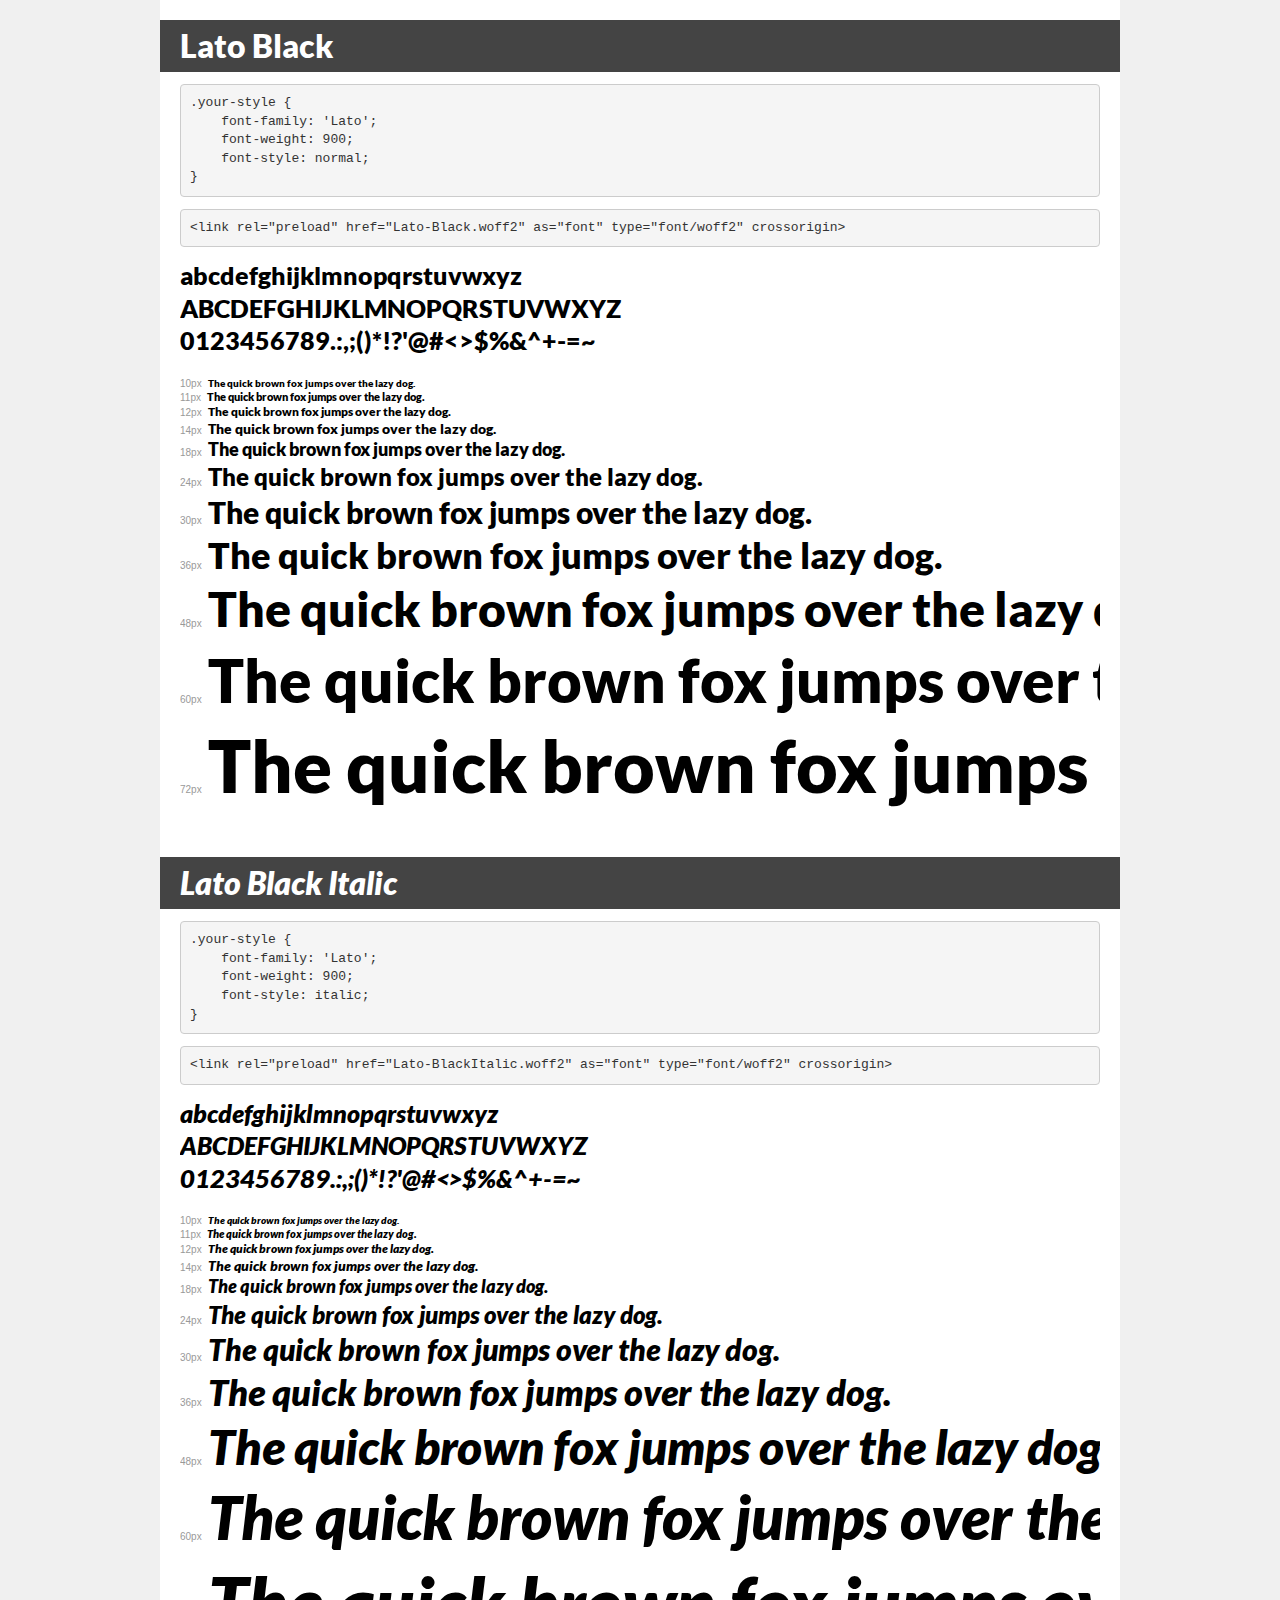
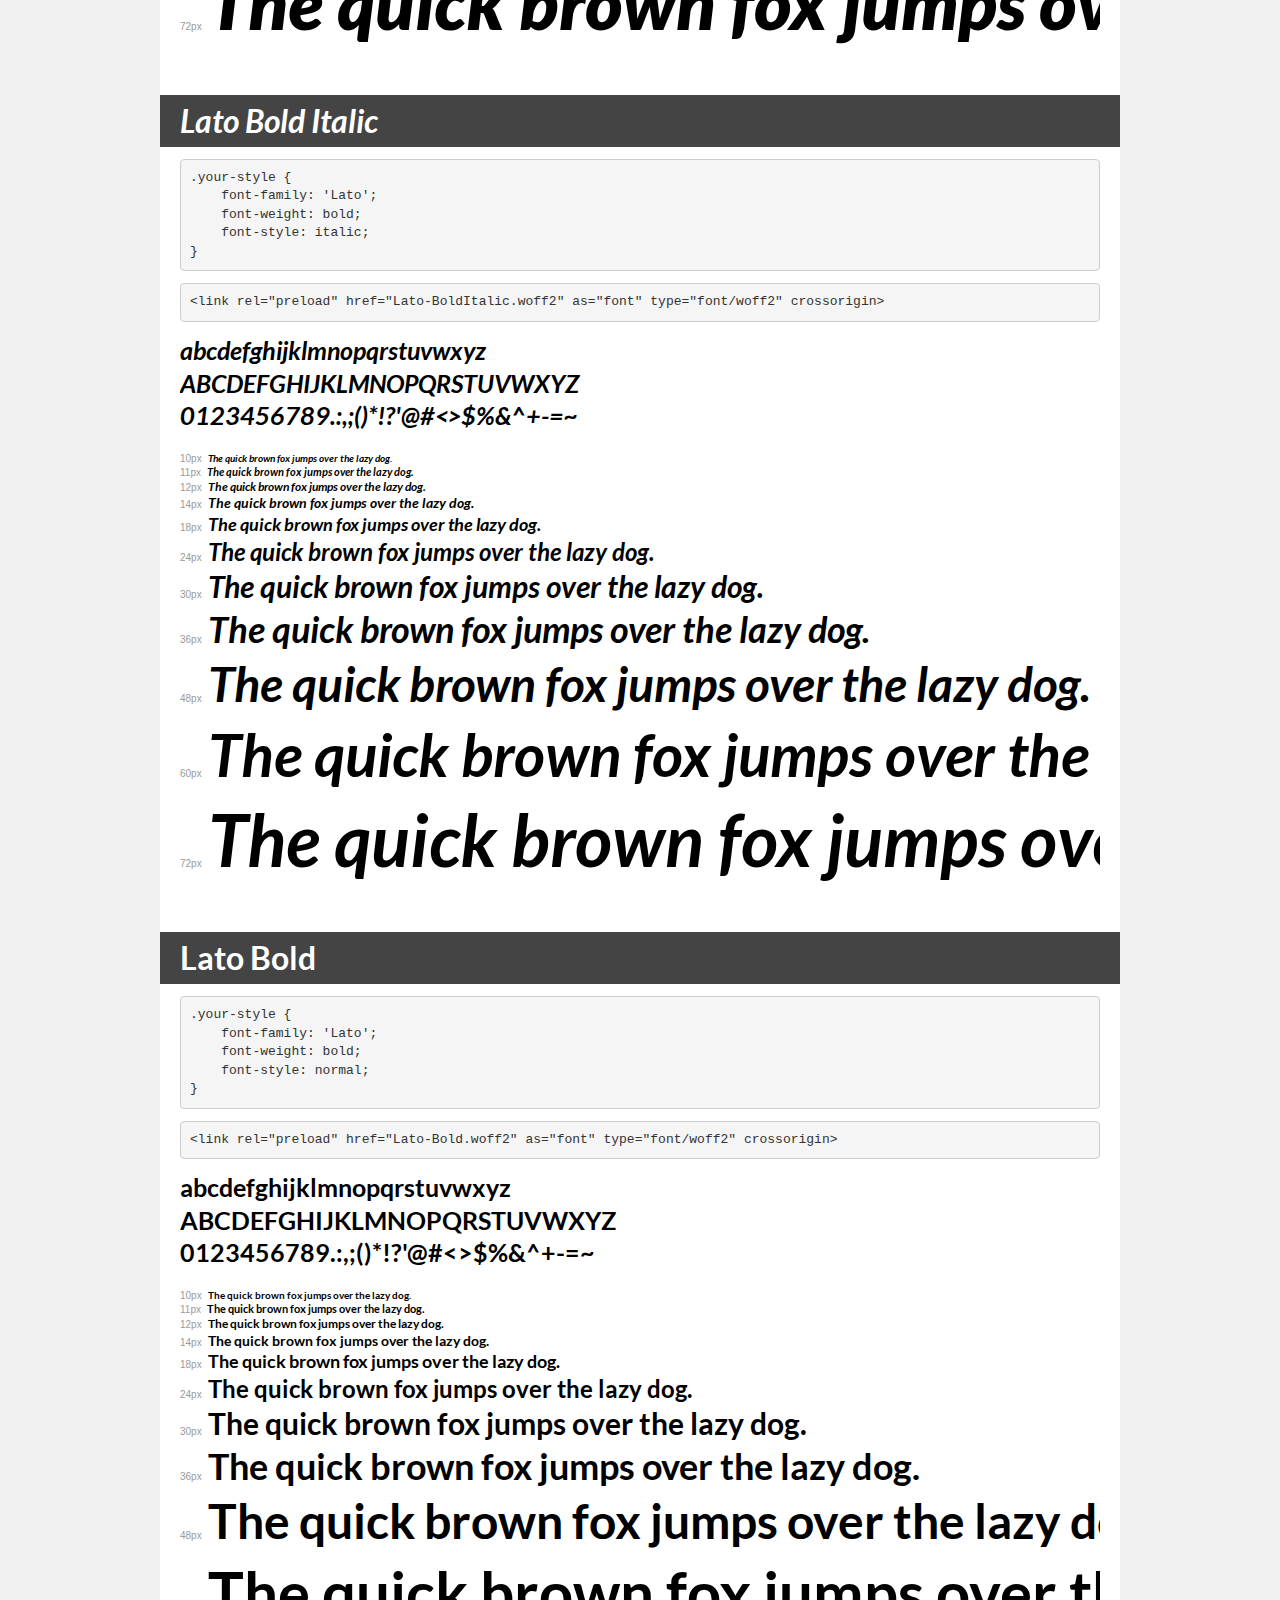
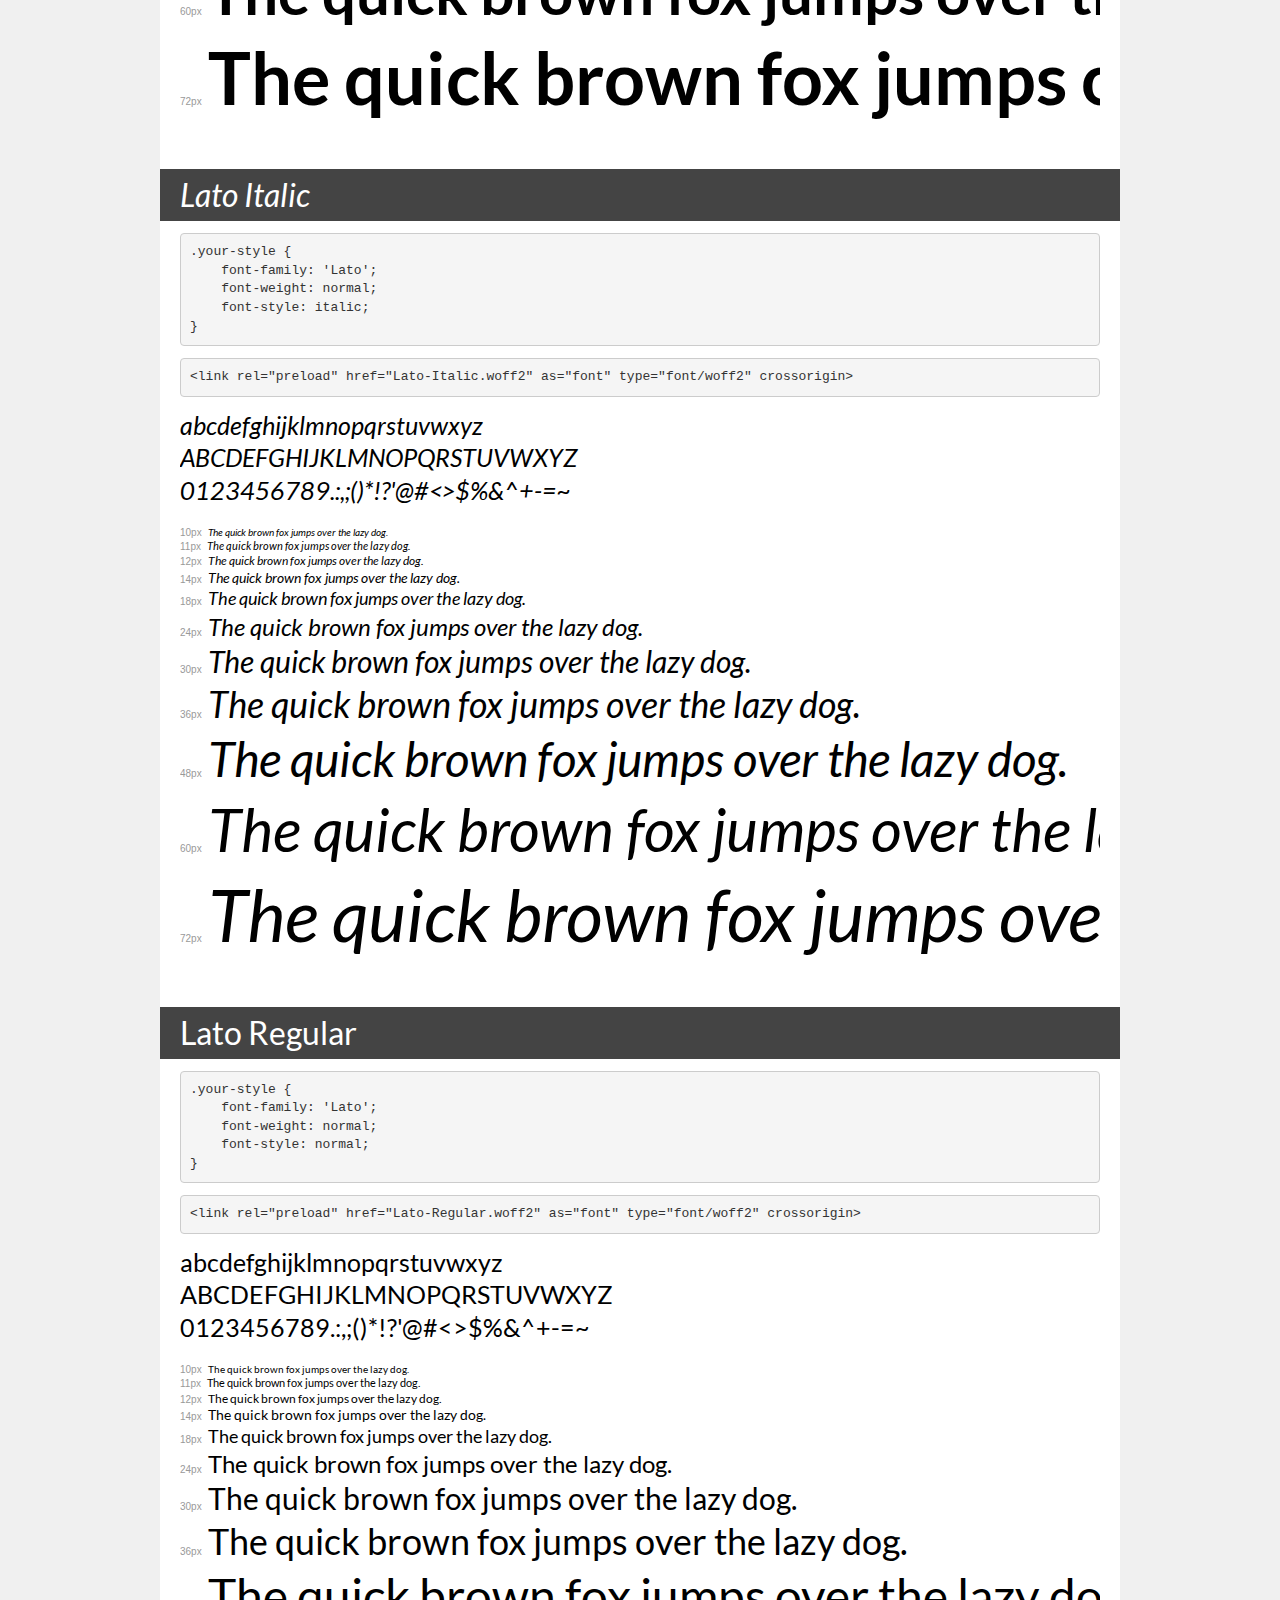
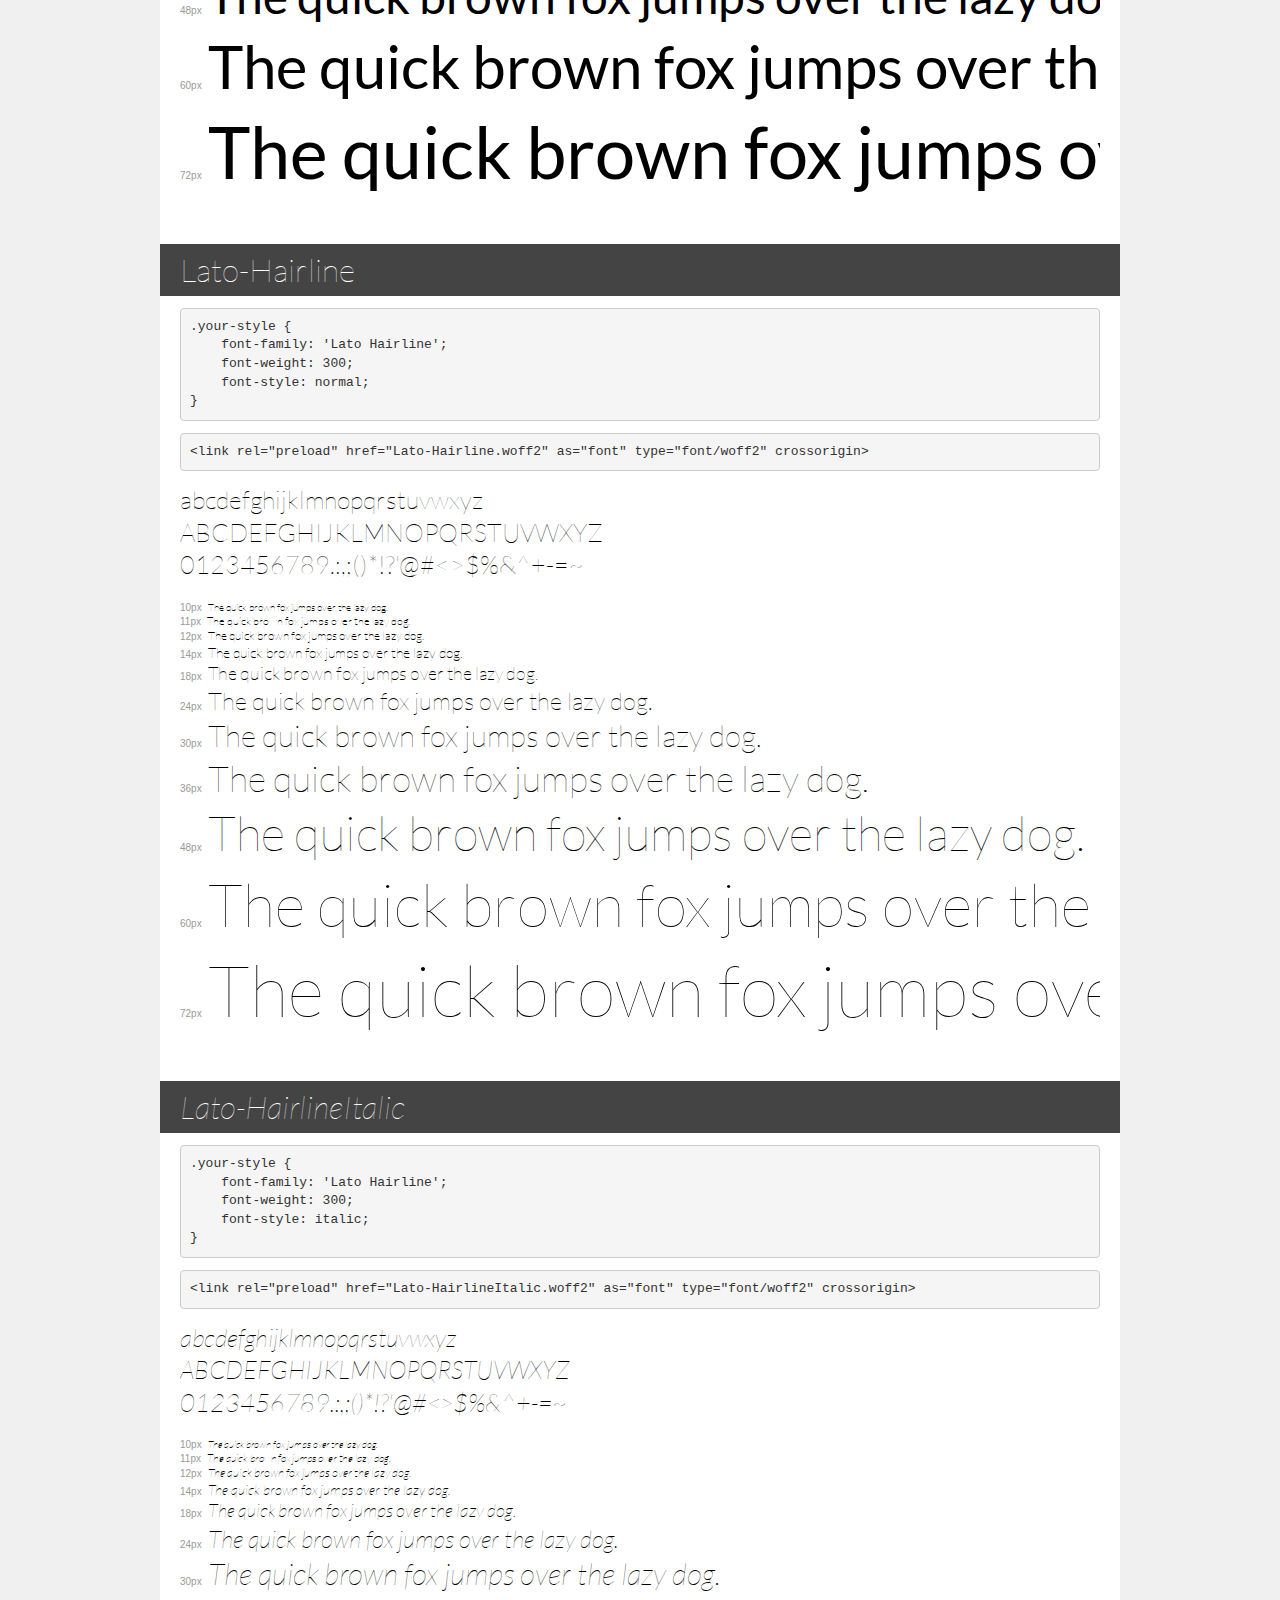
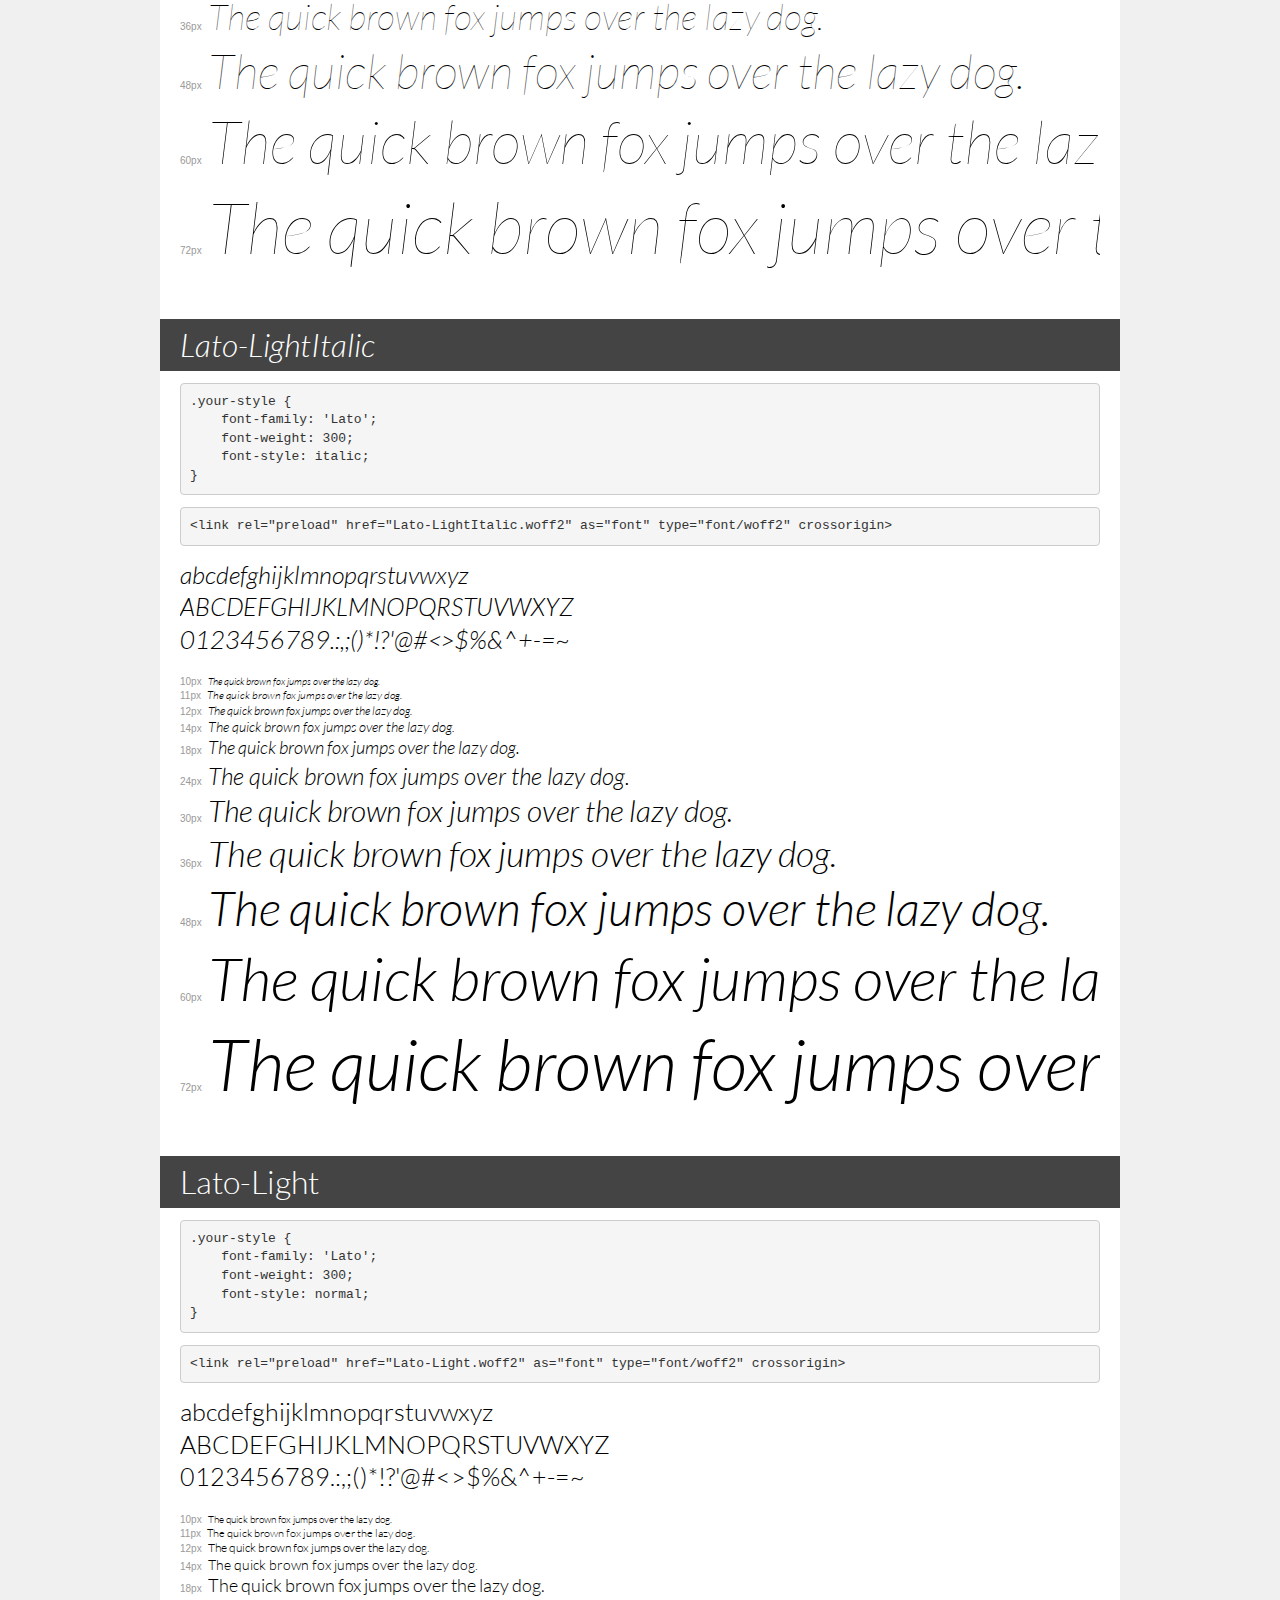
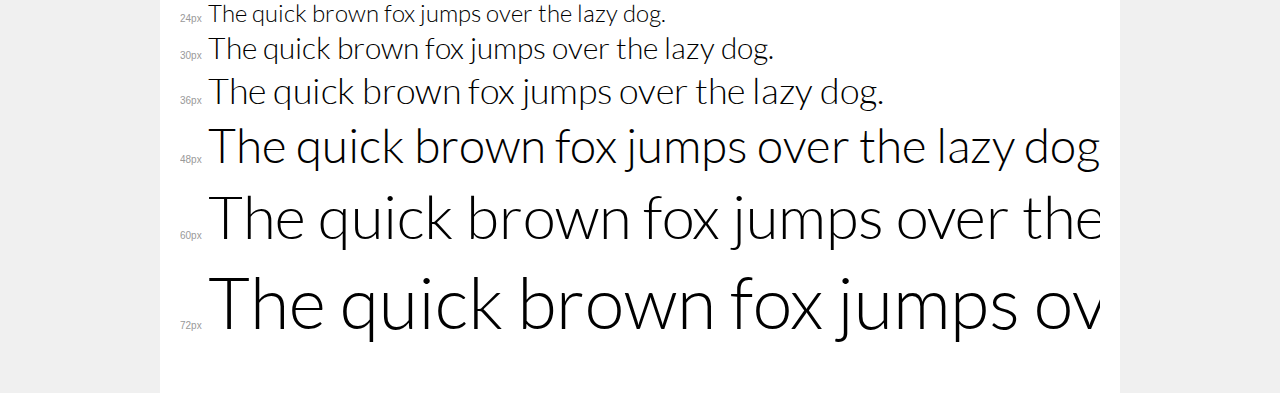
<file: font/Lato/demo.html>
<!DOCTYPE html>
<html lang="en">
<head>
    <meta charset="utf-8">
    <meta http-equiv="X-UA-Compatible" content="IE=edge">
    <meta name="viewport" content="width=device-width, initial-scale=1">
    <meta name="robots" content="noindex, noarchive">
    <meta name="format-detection" content="telephone=no">
    <title>Transfonter demo</title>
    <link href="stylesheet.css" rel="stylesheet">
    <style>
        /*
        http://meyerweb.com/eric/tools/css/reset/
        v2.0 | 20110126
        License: none (public domain)
        */
        html, body, div, span, applet, object, iframe,
        h1, h2, h3, h4, h5, h6, p, blockquote, pre,
        a, abbr, acronym, address, big, cite, code,
        del, dfn, em, img, ins, kbd, q, s, samp,
        small, strike, strong, sub, sup, tt, var,
        b, u, i, center,
        dl, dt, dd, ol, ul, li,
        fieldset, form, label, legend,
        table, caption, tbody, tfoot, thead, tr, th, td,
        article, aside, canvas, details, embed,
        figure, figcaption, footer, header, hgroup,
        menu, nav, output, ruby, section, summary,
        time, mark, audio, video {
            margin: 0;
            padding: 0;
            border: 0;
            font-size: 100%;
            font: inherit;
            vertical-align: baseline;
        }
        /* HTML5 display-role reset for older browsers */
        article, aside, details, figcaption, figure,
        footer, header, hgroup, menu, nav, section {
            display: block;
        }
        body {
            line-height: 1;
        }
        ol, ul {
            list-style: none;
        }
        blockquote, q {
            quotes: none;
        }
        blockquote:before, blockquote:after,
        q:before, q:after {
            content: '';
            content: none;
        }
        table {
            border-collapse: collapse;
            border-spacing: 0;
        }
        /* demo styles */
        body {
            background: #f0f0f0;
            color: #000;
        }
        .page {
            background: #fff;
            width: 920px;
            margin: 0 auto;
            padding: 20px 20px 0 20px;
            overflow: hidden;
        }
        .font-container {
            overflow-x: auto;
            overflow-y: hidden;
            margin-bottom: 40px;
            line-height: 1.3;
            white-space: nowrap;
            padding-bottom: 5px;
        }
        h1 {
            position: relative;
            background: #444;
            font-size: 32px;
            color: #fff;
            padding: 10px 20px;
            margin: 0 -20px 12px -20px;
        }
        .letters {
            font-size: 25px;
            margin-bottom: 20px;
        }
        .s10:before {
            content: '10px';
        }
        .s11:before {
            content: '11px';
        }
        .s12:before {
            content: '12px';
        }
        .s14:before {
            content: '14px';
        }
        .s18:before {
            content: '18px';
        }
        .s24:before {
            content: '24px';
        }
        .s30:before {
            content: '30px';
        }
        .s36:before {
            content: '36px';
        }
        .s48:before {
            content: '48px';
        }
        .s60:before {
            content: '60px';
        }
        .s72:before {
            content: '72px';
        }
        .s10:before, .s11:before, .s12:before, .s14:before,
        .s18:before, .s24:before, .s30:before, .s36:before,
        .s48:before, .s60:before, .s72:before {
            font-family: Arial, sans-serif;
            font-size: 10px;
            font-weight: normal;
            font-style: normal;
            color: #999;
            padding-right: 6px;
        }
        pre {
            display: block;
            padding: 9px;
            margin: 0 0 12px;
            font-family: Monaco, Menlo, Consolas, "Courier New", monospace;
            font-size: 13px;
            line-height: 1.428571429;
            color: #333;
            font-weight: normal;
            font-style: normal;
            background-color: #f5f5f5;
            border: 1px solid #ccc;
            overflow-x: auto;
            border-radius: 4px;
        }
        /* responsive */
        @media (max-width: 959px) {
            .page {
                width: auto;
                margin: 0;
            }
        }
    </style>
</head>
<body>
<div class="page">
    <div class="demo">
        <h1 style="font-family: 'Lato'; font-weight: 900; font-style: normal;">Lato Black</h1>
        <pre title="Usage">.your-style {
    font-family: 'Lato';
    font-weight: 900;
    font-style: normal;
}</pre>
        <pre title="Preload (optional)">
&lt;link rel=&quot;preload&quot; href=&quot;Lato-Black.woff2&quot; as=&quot;font&quot; type=&quot;font/woff2&quot; crossorigin&gt;</pre>
        <div class="font-container" style="font-family: 'Lato'; font-weight: 900; font-style: normal;">
            <p class="letters">
                abcdefghijklmnopqrstuvwxyz<br>
ABCDEFGHIJKLMNOPQRSTUVWXYZ<br>
                0123456789.:,;()*!?'@#&lt;&gt;$%&^+-=~
            </p>
            <p class="s10" style="font-size: 10px;">The quick brown fox jumps over the lazy dog.</p>
            <p class="s11" style="font-size: 11px;">The quick brown fox jumps over the lazy dog.</p>
            <p class="s12" style="font-size: 12px;">The quick brown fox jumps over the lazy dog.</p>
            <p class="s14" style="font-size: 14px;">The quick brown fox jumps over the lazy dog.</p>
            <p class="s18" style="font-size: 18px;">The quick brown fox jumps over the lazy dog.</p>
            <p class="s24" style="font-size: 24px;">The quick brown fox jumps over the lazy dog.</p>
            <p class="s30" style="font-size: 30px;">The quick brown fox jumps over the lazy dog.</p>
            <p class="s36" style="font-size: 36px;">The quick brown fox jumps over the lazy dog.</p>
            <p class="s48" style="font-size: 48px;">The quick brown fox jumps over the lazy dog.</p>
            <p class="s60" style="font-size: 60px;">The quick brown fox jumps over the lazy dog.</p>
            <p class="s72" style="font-size: 72px;">The quick brown fox jumps over the lazy dog.</p>
        </div>
    </div>

    <div class="demo">
        <h1 style="font-family: 'Lato'; font-weight: 900; font-style: italic;">Lato Black Italic</h1>
        <pre title="Usage">.your-style {
    font-family: 'Lato';
    font-weight: 900;
    font-style: italic;
}</pre>
        <pre title="Preload (optional)">
&lt;link rel=&quot;preload&quot; href=&quot;Lato-BlackItalic.woff2&quot; as=&quot;font&quot; type=&quot;font/woff2&quot; crossorigin&gt;</pre>
        <div class="font-container" style="font-family: 'Lato'; font-weight: 900; font-style: italic;">
            <p class="letters">
                abcdefghijklmnopqrstuvwxyz<br>
ABCDEFGHIJKLMNOPQRSTUVWXYZ<br>
                0123456789.:,;()*!?'@#&lt;&gt;$%&^+-=~
            </p>
            <p class="s10" style="font-size: 10px;">The quick brown fox jumps over the lazy dog.</p>
            <p class="s11" style="font-size: 11px;">The quick brown fox jumps over the lazy dog.</p>
            <p class="s12" style="font-size: 12px;">The quick brown fox jumps over the lazy dog.</p>
            <p class="s14" style="font-size: 14px;">The quick brown fox jumps over the lazy dog.</p>
            <p class="s18" style="font-size: 18px;">The quick brown fox jumps over the lazy dog.</p>
            <p class="s24" style="font-size: 24px;">The quick brown fox jumps over the lazy dog.</p>
            <p class="s30" style="font-size: 30px;">The quick brown fox jumps over the lazy dog.</p>
            <p class="s36" style="font-size: 36px;">The quick brown fox jumps over the lazy dog.</p>
            <p class="s48" style="font-size: 48px;">The quick brown fox jumps over the lazy dog.</p>
            <p class="s60" style="font-size: 60px;">The quick brown fox jumps over the lazy dog.</p>
            <p class="s72" style="font-size: 72px;">The quick brown fox jumps over the lazy dog.</p>
        </div>
    </div>

    <div class="demo">
        <h1 style="font-family: 'Lato'; font-weight: bold; font-style: italic;">Lato Bold Italic</h1>
        <pre title="Usage">.your-style {
    font-family: 'Lato';
    font-weight: bold;
    font-style: italic;
}</pre>
        <pre title="Preload (optional)">
&lt;link rel=&quot;preload&quot; href=&quot;Lato-BoldItalic.woff2&quot; as=&quot;font&quot; type=&quot;font/woff2&quot; crossorigin&gt;</pre>
        <div class="font-container" style="font-family: 'Lato'; font-weight: bold; font-style: italic;">
            <p class="letters">
                abcdefghijklmnopqrstuvwxyz<br>
ABCDEFGHIJKLMNOPQRSTUVWXYZ<br>
                0123456789.:,;()*!?'@#&lt;&gt;$%&^+-=~
            </p>
            <p class="s10" style="font-size: 10px;">The quick brown fox jumps over the lazy dog.</p>
            <p class="s11" style="font-size: 11px;">The quick brown fox jumps over the lazy dog.</p>
            <p class="s12" style="font-size: 12px;">The quick brown fox jumps over the lazy dog.</p>
            <p class="s14" style="font-size: 14px;">The quick brown fox jumps over the lazy dog.</p>
            <p class="s18" style="font-size: 18px;">The quick brown fox jumps over the lazy dog.</p>
            <p class="s24" style="font-size: 24px;">The quick brown fox jumps over the lazy dog.</p>
            <p class="s30" style="font-size: 30px;">The quick brown fox jumps over the lazy dog.</p>
            <p class="s36" style="font-size: 36px;">The quick brown fox jumps over the lazy dog.</p>
            <p class="s48" style="font-size: 48px;">The quick brown fox jumps over the lazy dog.</p>
            <p class="s60" style="font-size: 60px;">The quick brown fox jumps over the lazy dog.</p>
            <p class="s72" style="font-size: 72px;">The quick brown fox jumps over the lazy dog.</p>
        </div>
    </div>

    <div class="demo">
        <h1 style="font-family: 'Lato'; font-weight: bold; font-style: normal;">Lato Bold</h1>
        <pre title="Usage">.your-style {
    font-family: 'Lato';
    font-weight: bold;
    font-style: normal;
}</pre>
        <pre title="Preload (optional)">
&lt;link rel=&quot;preload&quot; href=&quot;Lato-Bold.woff2&quot; as=&quot;font&quot; type=&quot;font/woff2&quot; crossorigin&gt;</pre>
        <div class="font-container" style="font-family: 'Lato'; font-weight: bold; font-style: normal;">
            <p class="letters">
                abcdefghijklmnopqrstuvwxyz<br>
ABCDEFGHIJKLMNOPQRSTUVWXYZ<br>
                0123456789.:,;()*!?'@#&lt;&gt;$%&^+-=~
            </p>
            <p class="s10" style="font-size: 10px;">The quick brown fox jumps over the lazy dog.</p>
            <p class="s11" style="font-size: 11px;">The quick brown fox jumps over the lazy dog.</p>
            <p class="s12" style="font-size: 12px;">The quick brown fox jumps over the lazy dog.</p>
            <p class="s14" style="font-size: 14px;">The quick brown fox jumps over the lazy dog.</p>
            <p class="s18" style="font-size: 18px;">The quick brown fox jumps over the lazy dog.</p>
            <p class="s24" style="font-size: 24px;">The quick brown fox jumps over the lazy dog.</p>
            <p class="s30" style="font-size: 30px;">The quick brown fox jumps over the lazy dog.</p>
            <p class="s36" style="font-size: 36px;">The quick brown fox jumps over the lazy dog.</p>
            <p class="s48" style="font-size: 48px;">The quick brown fox jumps over the lazy dog.</p>
            <p class="s60" style="font-size: 60px;">The quick brown fox jumps over the lazy dog.</p>
            <p class="s72" style="font-size: 72px;">The quick brown fox jumps over the lazy dog.</p>
        </div>
    </div>

    <div class="demo">
        <h1 style="font-family: 'Lato'; font-weight: normal; font-style: italic;">Lato Italic</h1>
        <pre title="Usage">.your-style {
    font-family: 'Lato';
    font-weight: normal;
    font-style: italic;
}</pre>
        <pre title="Preload (optional)">
&lt;link rel=&quot;preload&quot; href=&quot;Lato-Italic.woff2&quot; as=&quot;font&quot; type=&quot;font/woff2&quot; crossorigin&gt;</pre>
        <div class="font-container" style="font-family: 'Lato'; font-weight: normal; font-style: italic;">
            <p class="letters">
                abcdefghijklmnopqrstuvwxyz<br>
ABCDEFGHIJKLMNOPQRSTUVWXYZ<br>
                0123456789.:,;()*!?'@#&lt;&gt;$%&^+-=~
            </p>
            <p class="s10" style="font-size: 10px;">The quick brown fox jumps over the lazy dog.</p>
            <p class="s11" style="font-size: 11px;">The quick brown fox jumps over the lazy dog.</p>
            <p class="s12" style="font-size: 12px;">The quick brown fox jumps over the lazy dog.</p>
            <p class="s14" style="font-size: 14px;">The quick brown fox jumps over the lazy dog.</p>
            <p class="s18" style="font-size: 18px;">The quick brown fox jumps over the lazy dog.</p>
            <p class="s24" style="font-size: 24px;">The quick brown fox jumps over the lazy dog.</p>
            <p class="s30" style="font-size: 30px;">The quick brown fox jumps over the lazy dog.</p>
            <p class="s36" style="font-size: 36px;">The quick brown fox jumps over the lazy dog.</p>
            <p class="s48" style="font-size: 48px;">The quick brown fox jumps over the lazy dog.</p>
            <p class="s60" style="font-size: 60px;">The quick brown fox jumps over the lazy dog.</p>
            <p class="s72" style="font-size: 72px;">The quick brown fox jumps over the lazy dog.</p>
        </div>
    </div>

    <div class="demo">
        <h1 style="font-family: 'Lato'; font-weight: normal; font-style: normal;">Lato Regular</h1>
        <pre title="Usage">.your-style {
    font-family: 'Lato';
    font-weight: normal;
    font-style: normal;
}</pre>
        <pre title="Preload (optional)">
&lt;link rel=&quot;preload&quot; href=&quot;Lato-Regular.woff2&quot; as=&quot;font&quot; type=&quot;font/woff2&quot; crossorigin&gt;</pre>
        <div class="font-container" style="font-family: 'Lato'; font-weight: normal; font-style: normal;">
            <p class="letters">
                abcdefghijklmnopqrstuvwxyz<br>
ABCDEFGHIJKLMNOPQRSTUVWXYZ<br>
                0123456789.:,;()*!?'@#&lt;&gt;$%&^+-=~
            </p>
            <p class="s10" style="font-size: 10px;">The quick brown fox jumps over the lazy dog.</p>
            <p class="s11" style="font-size: 11px;">The quick brown fox jumps over the lazy dog.</p>
            <p class="s12" style="font-size: 12px;">The quick brown fox jumps over the lazy dog.</p>
            <p class="s14" style="font-size: 14px;">The quick brown fox jumps over the lazy dog.</p>
            <p class="s18" style="font-size: 18px;">The quick brown fox jumps over the lazy dog.</p>
            <p class="s24" style="font-size: 24px;">The quick brown fox jumps over the lazy dog.</p>
            <p class="s30" style="font-size: 30px;">The quick brown fox jumps over the lazy dog.</p>
            <p class="s36" style="font-size: 36px;">The quick brown fox jumps over the lazy dog.</p>
            <p class="s48" style="font-size: 48px;">The quick brown fox jumps over the lazy dog.</p>
            <p class="s60" style="font-size: 60px;">The quick brown fox jumps over the lazy dog.</p>
            <p class="s72" style="font-size: 72px;">The quick brown fox jumps over the lazy dog.</p>
        </div>
    </div>

    <div class="demo">
        <h1 style="font-family: 'Lato Hairline'; font-weight: 300; font-style: normal;">Lato-Hairline</h1>
        <pre title="Usage">.your-style {
    font-family: 'Lato Hairline';
    font-weight: 300;
    font-style: normal;
}</pre>
        <pre title="Preload (optional)">
&lt;link rel=&quot;preload&quot; href=&quot;Lato-Hairline.woff2&quot; as=&quot;font&quot; type=&quot;font/woff2&quot; crossorigin&gt;</pre>
        <div class="font-container" style="font-family: 'Lato Hairline'; font-weight: 300; font-style: normal;">
            <p class="letters">
                abcdefghijklmnopqrstuvwxyz<br>
ABCDEFGHIJKLMNOPQRSTUVWXYZ<br>
                0123456789.:,;()*!?'@#&lt;&gt;$%&^+-=~
            </p>
            <p class="s10" style="font-size: 10px;">The quick brown fox jumps over the lazy dog.</p>
            <p class="s11" style="font-size: 11px;">The quick brown fox jumps over the lazy dog.</p>
            <p class="s12" style="font-size: 12px;">The quick brown fox jumps over the lazy dog.</p>
            <p class="s14" style="font-size: 14px;">The quick brown fox jumps over the lazy dog.</p>
            <p class="s18" style="font-size: 18px;">The quick brown fox jumps over the lazy dog.</p>
            <p class="s24" style="font-size: 24px;">The quick brown fox jumps over the lazy dog.</p>
            <p class="s30" style="font-size: 30px;">The quick brown fox jumps over the lazy dog.</p>
            <p class="s36" style="font-size: 36px;">The quick brown fox jumps over the lazy dog.</p>
            <p class="s48" style="font-size: 48px;">The quick brown fox jumps over the lazy dog.</p>
            <p class="s60" style="font-size: 60px;">The quick brown fox jumps over the lazy dog.</p>
            <p class="s72" style="font-size: 72px;">The quick brown fox jumps over the lazy dog.</p>
        </div>
    </div>

    <div class="demo">
        <h1 style="font-family: 'Lato Hairline'; font-weight: 300; font-style: italic;">Lato-HairlineItalic</h1>
        <pre title="Usage">.your-style {
    font-family: 'Lato Hairline';
    font-weight: 300;
    font-style: italic;
}</pre>
        <pre title="Preload (optional)">
&lt;link rel=&quot;preload&quot; href=&quot;Lato-HairlineItalic.woff2&quot; as=&quot;font&quot; type=&quot;font/woff2&quot; crossorigin&gt;</pre>
        <div class="font-container" style="font-family: 'Lato Hairline'; font-weight: 300; font-style: italic;">
            <p class="letters">
                abcdefghijklmnopqrstuvwxyz<br>
ABCDEFGHIJKLMNOPQRSTUVWXYZ<br>
                0123456789.:,;()*!?'@#&lt;&gt;$%&^+-=~
            </p>
            <p class="s10" style="font-size: 10px;">The quick brown fox jumps over the lazy dog.</p>
            <p class="s11" style="font-size: 11px;">The quick brown fox jumps over the lazy dog.</p>
            <p class="s12" style="font-size: 12px;">The quick brown fox jumps over the lazy dog.</p>
            <p class="s14" style="font-size: 14px;">The quick brown fox jumps over the lazy dog.</p>
            <p class="s18" style="font-size: 18px;">The quick brown fox jumps over the lazy dog.</p>
            <p class="s24" style="font-size: 24px;">The quick brown fox jumps over the lazy dog.</p>
            <p class="s30" style="font-size: 30px;">The quick brown fox jumps over the lazy dog.</p>
            <p class="s36" style="font-size: 36px;">The quick brown fox jumps over the lazy dog.</p>
            <p class="s48" style="font-size: 48px;">The quick brown fox jumps over the lazy dog.</p>
            <p class="s60" style="font-size: 60px;">The quick brown fox jumps over the lazy dog.</p>
            <p class="s72" style="font-size: 72px;">The quick brown fox jumps over the lazy dog.</p>
        </div>
    </div>

    <div class="demo">
        <h1 style="font-family: 'Lato'; font-weight: 300; font-style: italic;">Lato-LightItalic</h1>
        <pre title="Usage">.your-style {
    font-family: 'Lato';
    font-weight: 300;
    font-style: italic;
}</pre>
        <pre title="Preload (optional)">
&lt;link rel=&quot;preload&quot; href=&quot;Lato-LightItalic.woff2&quot; as=&quot;font&quot; type=&quot;font/woff2&quot; crossorigin&gt;</pre>
        <div class="font-container" style="font-family: 'Lato'; font-weight: 300; font-style: italic;">
            <p class="letters">
                abcdefghijklmnopqrstuvwxyz<br>
ABCDEFGHIJKLMNOPQRSTUVWXYZ<br>
                0123456789.:,;()*!?'@#&lt;&gt;$%&^+-=~
            </p>
            <p class="s10" style="font-size: 10px;">The quick brown fox jumps over the lazy dog.</p>
            <p class="s11" style="font-size: 11px;">The quick brown fox jumps over the lazy dog.</p>
            <p class="s12" style="font-size: 12px;">The quick brown fox jumps over the lazy dog.</p>
            <p class="s14" style="font-size: 14px;">The quick brown fox jumps over the lazy dog.</p>
            <p class="s18" style="font-size: 18px;">The quick brown fox jumps over the lazy dog.</p>
            <p class="s24" style="font-size: 24px;">The quick brown fox jumps over the lazy dog.</p>
            <p class="s30" style="font-size: 30px;">The quick brown fox jumps over the lazy dog.</p>
            <p class="s36" style="font-size: 36px;">The quick brown fox jumps over the lazy dog.</p>
            <p class="s48" style="font-size: 48px;">The quick brown fox jumps over the lazy dog.</p>
            <p class="s60" style="font-size: 60px;">The quick brown fox jumps over the lazy dog.</p>
            <p class="s72" style="font-size: 72px;">The quick brown fox jumps over the lazy dog.</p>
        </div>
    </div>

    <div class="demo">
        <h1 style="font-family: 'Lato'; font-weight: 300; font-style: normal;">Lato-Light</h1>
        <pre title="Usage">.your-style {
    font-family: 'Lato';
    font-weight: 300;
    font-style: normal;
}</pre>
        <pre title="Preload (optional)">
&lt;link rel=&quot;preload&quot; href=&quot;Lato-Light.woff2&quot; as=&quot;font&quot; type=&quot;font/woff2&quot; crossorigin&gt;</pre>
        <div class="font-container" style="font-family: 'Lato'; font-weight: 300; font-style: normal;">
            <p class="letters">
                abcdefghijklmnopqrstuvwxyz<br>
ABCDEFGHIJKLMNOPQRSTUVWXYZ<br>
                0123456789.:,;()*!?'@#&lt;&gt;$%&^+-=~
            </p>
            <p class="s10" style="font-size: 10px;">The quick brown fox jumps over the lazy dog.</p>
            <p class="s11" style="font-size: 11px;">The quick brown fox jumps over the lazy dog.</p>
            <p class="s12" style="font-size: 12px;">The quick brown fox jumps over the lazy dog.</p>
            <p class="s14" style="font-size: 14px;">The quick brown fox jumps over the lazy dog.</p>
            <p class="s18" style="font-size: 18px;">The quick brown fox jumps over the lazy dog.</p>
            <p class="s24" style="font-size: 24px;">The quick brown fox jumps over the lazy dog.</p>
            <p class="s30" style="font-size: 30px;">The quick brown fox jumps over the lazy dog.</p>
            <p class="s36" style="font-size: 36px;">The quick brown fox jumps over the lazy dog.</p>
            <p class="s48" style="font-size: 48px;">The quick brown fox jumps over the lazy dog.</p>
            <p class="s60" style="font-size: 60px;">The quick brown fox jumps over the lazy dog.</p>
            <p class="s72" style="font-size: 72px;">The quick brown fox jumps over the lazy dog.</p>
        </div>
    </div>

</div>
</body>
</html>
</file>
<file: css/style.css>
@font-face {
  font-family: lato-italic1;
  src: url(../font/Lato/Lato-BlackItalic.ttf);
}

@font-face {
  font-family: lato-italic;
  src: url(../font/Lato/Lato-Black.woff2);
}

@font-face {
  font-family: lato-bold;
  src: url(../font/Lato/Lato-Bold.woff2);
}

@font-face {
  font-family: lato-regular;
  src: url(../font/Lato/Lato-Regular.woff);
}

.navbar-light .navbar-toggler-icon {
  background-image: url(../image/menu.svg);
}

.navbar-toggler {
  border: none !important;
}

.navbar-toggler:focus {
  -webkit-box-shadow: 0 0 0 0.0rem;
          box-shadow: 0 0 0 0.0rem;
}

.navbar-nav .nav-link {
  padding: 0 30px !important;
  font-family: lato-regular;
  color: white !important;
}

.navbar-nav .nav-link:hover {
  color: #2d3748 !important;
}

@media (max-width: 600px) {
  .navbar-nav .nav-link {
    padding: 10px 0 0 0 !important;
  }
}

@media (max-width: 600px) {
  .collapse {
    padding-bottom: 20px !important;
  }
}

/**
*
* Testing
*
**/
@media (max-width: 600px) {
  .m_sm {
    margin: 20px 0;
  }
  .m_sm_b {
    margin-bottom: 20px;
  }
  .m_sm_b1 {
    margin-top: 0px;
  }
  .p_r {
    padding-right: 0px;
  }
  .m_t {
    margin-top: 50px;
  }
  .m_sm_b {
    margin-bottom: 60px;
  }
}

@media (min-width: 601px) and (max-width: 900px) {
  .m_md {
    margin: 20px 0;
  }
  .p_r {
    padding-right: 150px;
  }
  .m_t {
    margin-top: 60px;
  }
  .m_md_b {
    margin-bottom: 60px;
  }
  .m_sm_b1 {
    margin-top: 0px;
  }
}

@media (min-width: 901px) and (max-width: 1200px) {
  .m_lg {
    margin-bottom: 80px;
  }
  .d_none {
    display: none;
  }
  .m_t {
    margin-top: 80px;
  }
  .p_r {
    padding-right: 170px;
  }
  .m_sm_b1 {
    margin-top: 80px;
  }
}

@media (min-width: 1201px) and (max-width: 1800px) {
  .m_xl {
    margin-bottom: 80px;
  }
  .m_t {
    margin-top: 80px;
  }
  .p_r {
    padding-right: 250px;
  }
  .m_sm_b1 {
    margin-top: 80px;
  }
}

/**
*
* Testing
*
**/
* {
  margin: 0px;
  padding: 0px;
  -webkit-box-sizing: border-box;
          box-sizing: border-box;
}

.fs_6 {
  font-size: 17px;
}

body {
  background-color: #f8f8f8;
}

.card-body {
  background: #f8f8f8 !important;
}

.m_y {
  margin: 35px 0 45px 0;
}

a {
  text-decoration: none;
}

.h_:hover {
  color: #f97f66 !important;
}

.h_btn:hover {
  background-color: #f97f66;
  color: white;
}

.clr1 {
  color: #2d3748;
}

.clr2 {
  background-color: #f97f66;
}

.clr3 {
  background-color: #f69ca4;
}

.clr4 {
  color: #f97f66;
}

.clr5 {
  color: #718096;
}

.clr6 {
  color: #a0aec0;
}

.font-family1 {
  font-family: lato-italic;
  letter-spacing: 2px;
}

.font-family2 {
  font-family: lato-bold;
  letter-spacing: 2px;
}

.font-family3 {
  font-family: lato-regular;
  letter-spacing: 2px;
}

.font-family4 {
  font-family: lato-italic1;
  letter-spacing: 2px;
}

.font-family5 {
  font-family: lato-bold;
}

.set_heading {
  overflow: hidden;
  text-overflow: ellipsis;
  display: -webkit-box;
  -webkit-line-clamp: 2;
  /* number of lines to show */
  -webkit-box-orient: vertical;
}

.set_para {
  overflow: hidden;
  text-overflow: ellipsis;
  display: -webkit-box;
  -webkit-line-clamp: 3;
  /* number of lines to show */
  -webkit-box-orient: vertical;
}

.cxx1 {
  width: 100%;
  height: 100vh;
  -o-object-fit: cover;
     object-fit: cover;
}

.cxx2 {
  background: rgba(255, 255, 255, 0.5);
  -webkit-backdrop-filter: blur(30px);
          backdrop-filter: blur(30px);
}

.cxx3 {
  width: 70%;
  height: 90vh;
  background-image: url(../image/bg1.jpg);
  background-size: cover;
}

@media (max-width: 600px) {
  .cxx3 {
    width: 100%;
  }
}

.cxx4 {
  -webkit-transform: translate(-73%);
          transform: translate(-73%);
  background: rgba(255, 255, 255, 0.5);
  -webkit-backdrop-filter: blur(10px);
          backdrop-filter: blur(10px);
  padding: 0px 40px 0px 0px;
}

@media (max-width: 600px) {
  .cxx4 {
    -webkit-transform: translate(0);
            transform: translate(0);
    margin: 0 30px;
    padding: 30px;
  }
}

.cxx5 {
  -webkit-transform: translateY(-70%);
          transform: translateY(-70%);
}

@media (max-width: 600px) {
  .cxx5 {
    -webkit-transform: translate(0);
            transform: translate(0);
    margin: 0 50px;
  }
}

.cxx6 {
  font-family: lato-italic1;
  color: #2d3748;
  cursor: pointer;
  overflow: hidden;
  text-overflow: ellipsis;
  display: -webkit-box;
  -webkit-line-clamp: 2;
  /* number of lines to show */
  -webkit-box-orient: vertical;
}

.cxx6:hover {
  color: #f97f66;
}

@media (max-width: 600px) {
  .cxx6 {
    padding-top: 30px;
  }
}

.cxx7 {
  font-family: lato-regular;
  overflow: hidden;
  text-overflow: ellipsis;
  display: -webkit-box;
  -webkit-line-clamp: 3;
  /* number of lines to show */
  -webkit-box-orient: vertical;
}

.cxx8 {
  width: 100%;
  height: 90vh;
  -o-object-fit: cover;
     object-fit: cover;
}

.card-img-overlay {
  background: rgba(49, 52, 60, 0.6);
}

.cxx9 {
  width: 100%;
  height: 280px;
  -o-object-fit: cover;
     object-fit: cover;
}

.cxx10 {
  width: 100%;
  height: 250px;
  -o-object-fit: cover;
     object-fit: cover;
}

.cxx11 {
  width: 100%;
  height: 60vh;
  -o-object-fit: cover;
     object-fit: cover;
  border-radius: 10px;
}

.cxx12 {
  width: 100%;
  height: 13vh;
  -o-object-fit: cover;
     object-fit: cover;
  border-radius: 5px;
}

@media (max-width: 600px) {
  .cxx12 {
    width: 100%;
    height: 20vh;
  }
}

@media (min-width: 601px) and (max-width: 900px) {
  .cxx12 {
    width: 100%;
    height: 30vh;
  }
}

@media (min-width: 901px) and (max-width: 1200px) {
  .cxx12 {
    width: 100%;
    height: 10vh;
  }
}

.cxx13 {
  width: 100%;
  height: 130px;
  -o-object-fit: cover;
     object-fit: cover;
  border-radius: 10px;
}

@media (max-width: 600px) {
  .cxx13 {
    width: 100%;
    height: 200px;
  }
}

@media (min-width: 601px) and (max-width: 900px) {
  .cxx13 {
    width: 100%;
    height: 200px;
  }
}

@media (min-width: 901px) and (max-width: 1200px) {
  .cxx13 {
    width: 100%;
    height: 100px;
  }
}

@media (max-width: 600px) {
  .cxx14 {
    display: -webkit-box;
    display: -ms-flexbox;
    display: flex;
    -webkit-box-pack: center;
        -ms-flex-pack: center;
            justify-content: center;
    margin-bottom: 40px;
  }
}

.cxx15 {
  display: -webkit-box;
  display: -ms-flexbox;
  display: flex;
  -webkit-box-pack: end;
      -ms-flex-pack: end;
          justify-content: flex-end;
}

@media (max-width: 600px) {
  .cxx15 {
    display: -webkit-box;
    display: -ms-flexbox;
    display: flex;
    -webkit-box-pack: center;
        -ms-flex-pack: center;
            justify-content: center;
  }
}

@media (max-width: 600px) {
  .cxx16 {
    display: -webkit-box;
    display: -ms-flexbox;
    display: flex;
    -webkit-box-pack: center;
        -ms-flex-pack: center;
            justify-content: center;
    margin-bottom: 30px;
  }
}

.cxx17 {
  display: -webkit-box;
  display: -ms-flexbox;
  display: flex;
  -webkit-box-pack: end;
      -ms-flex-pack: end;
          justify-content: flex-end;
}

@media (max-width: 600px) {
  .cxx17 {
    display: -webkit-box;
    display: -ms-flexbox;
    display: flex;
    -webkit-box-pack: center;
        -ms-flex-pack: center;
            justify-content: center;
  }
}

.cxx18 {
  width: 100%;
  height: 60vh;
  -o-object-fit: cover;
     object-fit: cover;
}

.h:focus {
  outline: 0 !important;
  -webkit-box-shadow: 0 0 0 0rem #fff, 0 0 0 0rem #fff !important;
          box-shadow: 0 0 0 0rem #fff, 0 0 0 0rem #fff !important;
}

.btn_outline {
  border: solid #f97f66 1px;
  color: #f97f66;
}

.btn_outline:hover {
  background-color: #f97f66;
  color: white;
}

.btn_outline_1 {
  border: solid #718096 1px;
  color: #718096;
}

.btn_outline_1:hover {
  border: none;
  background-color: #f97f66;
  color: white;
}

.form-control {
  outline: 0 !important;
  -webkit-box-shadow: 0 0 0 0rem #fff, 0 0 0 0rem #fff !important;
          box-shadow: 0 0 0 0rem #fff, 0 0 0 0rem #fff !important;
}

.sticky-top {
  top: 50px;
}

.btn {
  outline: 0 !important;
  -webkit-box-shadow: 0 0 0 0rem #fff, 0 0 0 0rem #fff !important;
          box-shadow: 0 0 0 0rem #fff, 0 0 0 0rem #fff !important;
}
/*# sourceMappingURL=style.css.map */
</file>
<file: font/Lato/stylesheet.css>
@font-face {
    font-family: 'Lato';
    src: url('Lato-Black.woff2') format('woff2'),
        url('Lato-Black.woff') format('woff');
    font-weight: 900;
    font-style: normal;
    font-display: swap;
}

@font-face {
    font-family: 'Lato';
    src: url('Lato-BlackItalic.woff2') format('woff2'),
        url('Lato-BlackItalic.woff') format('woff');
    font-weight: 900;
    font-style: italic;
    font-display: swap;
}

@font-face {
    font-family: 'Lato';
    src: url('Lato-BoldItalic.woff2') format('woff2'),
        url('Lato-BoldItalic.woff') format('woff');
    font-weight: bold;
    font-style: italic;
    font-display: swap;
}

@font-face {
    font-family: 'Lato';
    src: url('Lato-Bold.woff2') format('woff2'),
        url('Lato-Bold.woff') format('woff');
    font-weight: bold;
    font-style: normal;
    font-display: swap;
}

@font-face {
    font-family: 'Lato';
    src: url('Lato-Italic.woff2') format('woff2'),
        url('Lato-Italic.woff') format('woff');
    font-weight: normal;
    font-style: italic;
    font-display: swap;
}

@font-face {
    font-family: 'Lato';
    src: url('Lato-Regular.woff2') format('woff2'),
        url('Lato-Regular.woff') format('woff');
    font-weight: normal;
    font-style: normal;
    font-display: swap;
}

@font-face {
    font-family: 'Lato Hairline';
    src: url('Lato-Hairline.woff2') format('woff2'),
        url('Lato-Hairline.woff') format('woff');
    font-weight: 300;
    font-style: normal;
    font-display: swap;
}

@font-face {
    font-family: 'Lato Hairline';
    src: url('Lato-HairlineItalic.woff2') format('woff2'),
        url('Lato-HairlineItalic.woff') format('woff');
    font-weight: 300;
    font-style: italic;
    font-display: swap;
}

@font-face {
    font-family: 'Lato';
    src: url('Lato-LightItalic.woff2') format('woff2'),
        url('Lato-LightItalic.woff') format('woff');
    font-weight: 300;
    font-style: italic;
    font-display: swap;
}

@font-face {
    font-family: 'Lato';
    src: url('Lato-Light.woff2') format('woff2'),
        url('Lato-Light.woff') format('woff');
    font-weight: 300;
    font-style: normal;
    font-display: swap;
}
</file>
